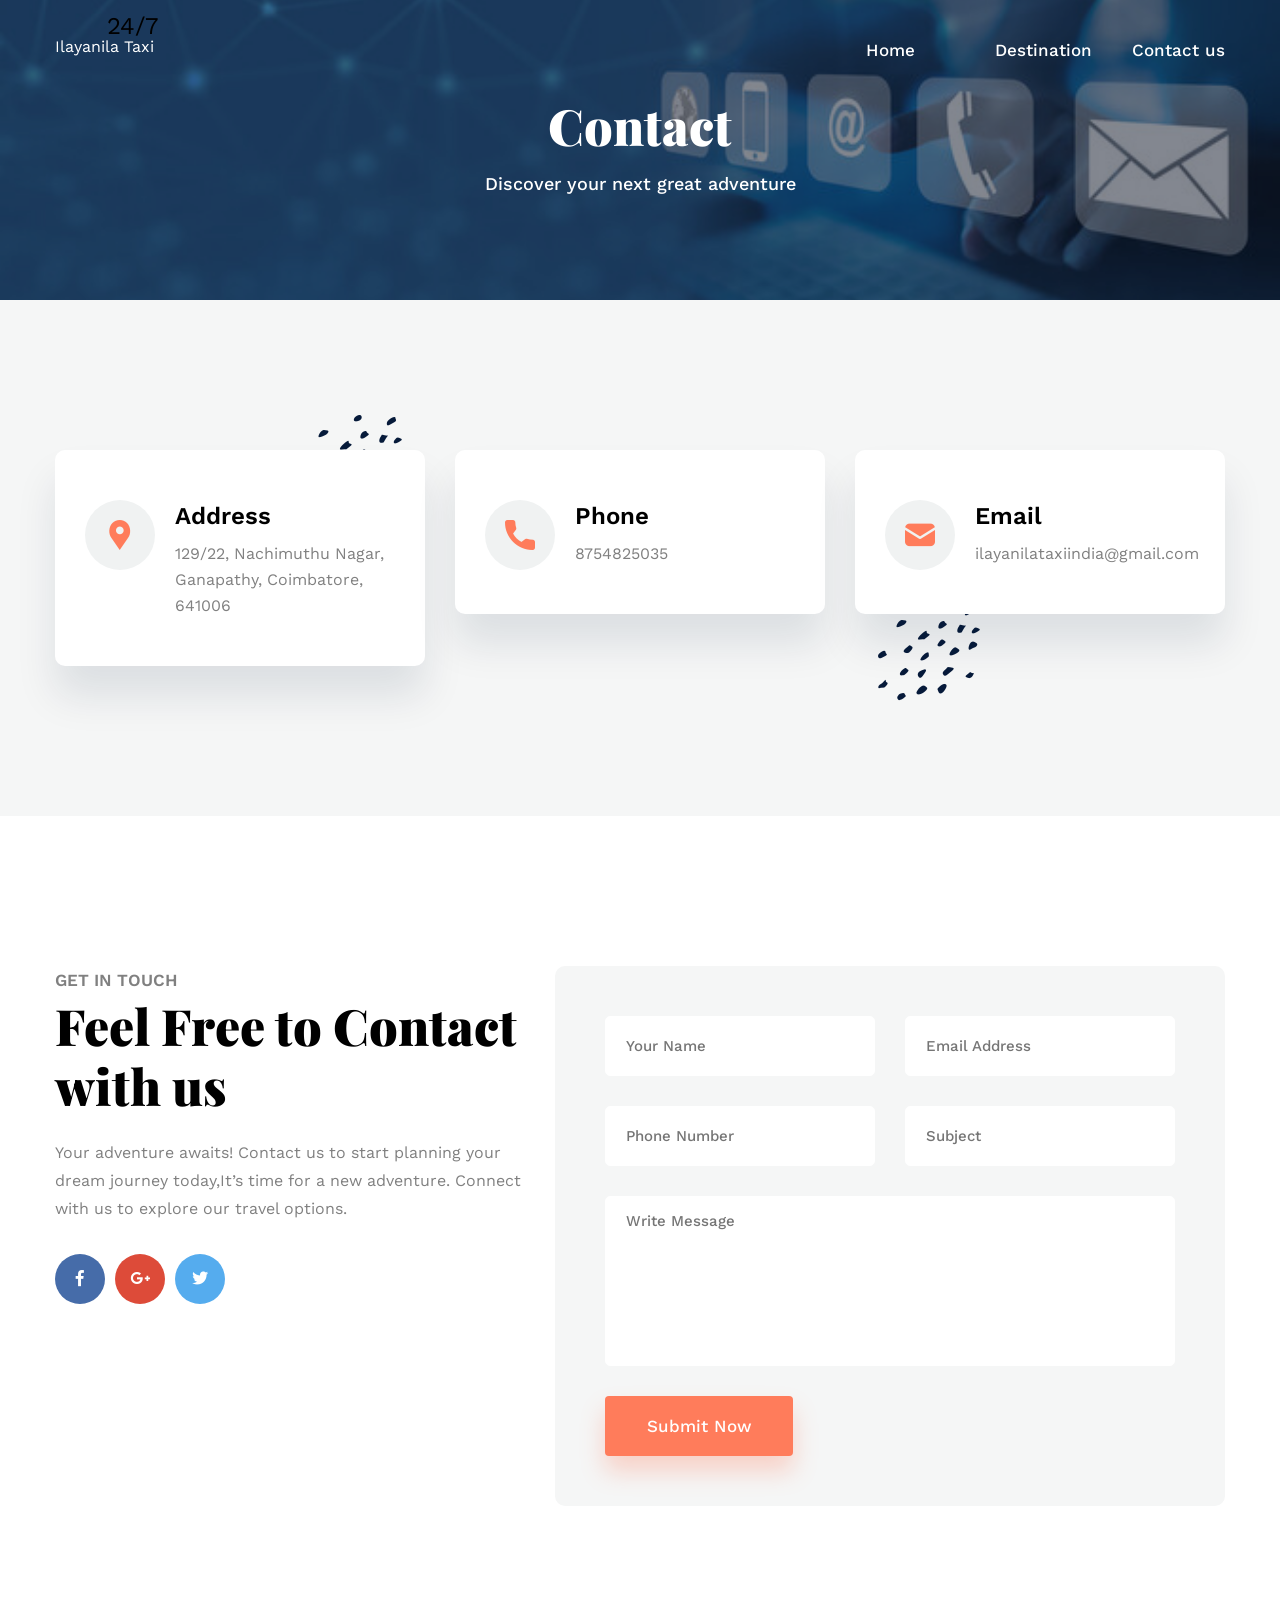
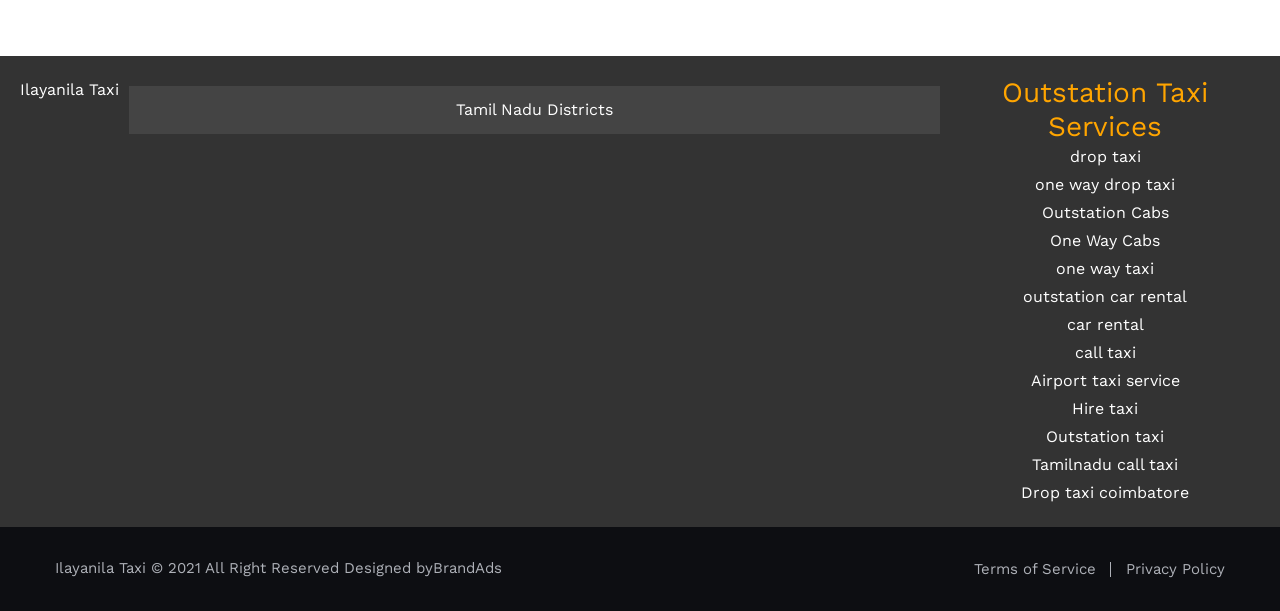
<file: contact.html>
<!DOCTYPE html>

<html lang="en">
<head>
<meta charset="utf-8"/>
<meta content="IE=edge" http-equiv="X-UA-Compatible"/>
<meta content="width=device-width, initial-scale=1.0, maximum-scale=1.0, user-scalable=0" name="viewport"/>
<title>Ilayanila Taxi</title>
<!-- Fav Icon -->
<link href="assets/images/logo.png" rel="icon" type="image/x-icon"/>
<!-- Google Fonts -->
<link href="https://fonts.googleapis.com/css2?family=Playfair+Display:ital,wght@0,400;0,500;0,600;0,700;0,800;0,900;1,400;1,500;1,600;1,700;1,800;1,900&amp;display=swap" rel="stylesheet"/>
<link href="https://fonts.googleapis.com/css2?family=Work+Sans:ital,wght@0,300;0,400;0,500;0,600;0,700;0,800;0,900;1,300;1,400;1,500;1,600;1,700;1,800;1,900&amp;display=swap" rel="stylesheet"/>
<!-- Stylesheets -->
<link href="assets/css/font-awesome-all.css" rel="stylesheet"/>
<link href="assets/css/flaticon.css" rel="stylesheet"/>
<link href="assets/css/owl.css" rel="stylesheet"/>
<link href="assets/css/bootstrap.css" rel="stylesheet"/>
<link href="assets/css/jquery.fancybox.min.css" rel="stylesheet"/>
<link href="assets/css/animate.css" rel="stylesheet"/>
<link href="assets/css/jquery-ui.css" rel="stylesheet"/>
<link href="assets/css/color.css" rel="stylesheet"/>
<link href="assets/css/style.css" rel="stylesheet"/>
<link href="assets/css/responsive.css" rel="stylesheet"/>
</head>
<!-- page wrapper -->
<body>
<div class="boxed_wrapper">
<!-- main header -->
<header class="main-header style-one">
<!-- header-lower -->
<div class="header-lower">
<div class="auto-container">
<div class="outer-box">
<div class="logo-box">
<figure class="logo"><span>Ilayanila Taxi</span>
</figure>
<span class="status-label">
<h4>24/7</h4>
</span>
</div>
<div class="menu-area clearfix">
<!--Mobile Navigation Toggler-->
<div class="mobile-nav-toggler">
<i class="icon-bar"></i>
<i class="icon-bar"></i>
<i class="icon-bar"></i>
</div>
<nav class="main-menu navbar-expand-md navbar-light">
<div class="collapse navbar-collapse show clearfix" id="navbarSupportedContent">
<ul class="navigation clearfix">
<li><a href="index.html">Home</a></li>
<li>
<li><a href="
Destination.html">Destination</a></li>
<li>
<a href="contact.html">Contact us</a>
</li>
</li></ul>
</div>
</nav>
</div>
</div>
</div>
</div>
<!--sticky Header-->
<div class="sticky-header">
<div class="auto-container">
<div class="outer-box">
<div class="logo-box">
<figure class="logo"><span>Ilayanila Taxi</span>
</figure>
</div>
<div class="menu-area">
<nav class="main-menu clearfix">
<!--Keep This Empty / Menu will come through Javascript-->
</nav>
</div>
</div>
</div>
</div>
</header>
<!-- main-header end -->
<!-- Mobile Menu  -->
<div class="mobile-menu">
<div class="menu-backdrop"></div>
<div class="close-btn"><i class="fas fa-times"></i></div>
<nav class="menu-box">
<div class="nav-logo"><span>Ilayanila Taxi</span></div>
<div class="menu-outer"><!--Here Menu Will Come Automatically Via Javascript / Same Menu as in Header--></div>
<div class="contact-info">
<h4>Contact Info</h4>
<ul>
<li>129/22, Nachimuthu Nagar, Ganapathy, Coimbatore, 641006</li>
<li><a href="tel:+918754825035">+91 8754825035</a></li>
<li><a href="mailto:ilayanilataxiindia@gmail.com">ilayanilataxiindia@gmail.com</a></li>
</ul>
</div>
<div class="social-links">
<ul class="clearfix">
<li><a href="index.html"><span class="fab fa-twitter"></span></a></li>
<li><a href="index.html"><span class="fab fa-facebook-square"></span></a></li>
<li><a href="index.html"><span class="fab fa-pinterest-p"></span></a></li>
<li><a href="index.html"><span class="fab fa-instagram"></span></a></li>
<li><a href="index.html"><span class="fab fa-youtube"></span></a></li>
</ul>
</div>
</nav>
</div><!-- End Mobile Menu -->
<!-- Page Title -->
<section class="page-title centred" style="background-image: url(assets/images/240_F_530960431_c8fPd3HansYvrSJ4fJxZqp9OhjQmYoll.jpg);">
<div class="auto-container">
<div class="content-box">
<h1>Contact</h1>
<p>Discover your next great adventure</p>
</div>
</div>
</section>
<!-- End Page Title -->
<!-- contact-info-section -->
<section class="contact-info-section bg-color-1">
<div class="anim-icon">
<div class="icon anim-icon-1" style="background-image: url(assets/images/shape/shape-3.png);"></div>
<div class="icon anim-icon-2" style="background-image: url(assets/images/shape/shape-3.png);"></div>
</div>
<div class="auto-container">
<div class="row clearfix">
<div class="col-lg-4 col-md-6 col-sm-12 info-column">
<div class="single-info-box wow fadeInUp animated animated" data-wow-delay="00ms" data-wow-duration="1500ms">
<div class="inner-box">
<div class="icon-box"><i class="icon-Location"></i></div>
<h3>Address</h3>
<p>129/22, Nachimuthu Nagar, Ganapathy, Coimbatore, 641006</p>
</div>
</div>
</div>
<div class="col-lg-4 col-md-6 col-sm-12 info-column">
<div class="single-info-box wow fadeInUp animated animated" data-wow-delay="300ms" data-wow-duration="1500ms">
<div class="inner-box">
<div class="icon-box"><i class="icon-Phone"></i></div>
<h3>Phone</h3>
<p><a href="tel:+918754825035">8754825035</a><br/>
</p></div>
</div>
</div>
<div class="col-lg-4 col-md-6 col-sm-12 info-column">
<div class="single-info-box wow fadeInUp animated animated" data-wow-delay="600ms" data-wow-duration="1500ms">
<div class="inner-box">
<div class="icon-box"><i class="icon-Envelope"></i></div>
<h3>Email</h3>
<p><a href="mailto:ilayanilataxiindia@gmail.com">ilayanilataxiindia@gmail.com</a><br/></p>
</div>
</div>
</div>
</div>
</div>
</section>
<!-- contact-info-section end -->
<!-- contact-section -->
<section class="contact-section">
<div class="auto-container">
<div class="row clearfix">
<div class="col-lg-5 col-md-12 col-sm-12 content-column">
<div class="content_block_5">
<div class="content-box">
<div class="sec-title">
<p>Get in touch</p>
<h2>Feel Free to Contact with us</h2>
</div>
<div class="text">
<p>Your adventure awaits! Contact us to start planning your dream journey today,It’s time for a new adventure. Connect with us to explore our travel options.</p>
</div>
<ul class="social-links clearfix">
<li><a href="contact.html"><i class="fab fa-facebook-f"></i></a></li>
<li><a href="contact.html"><i class="fab fa-google-plus-g"></i></a></li>
<li><a href="contact.html"><i class="fab fa-twitter"></i></a></li>
</ul>
</div>
</div>
</div>
<div class="col-lg-7 col-md-12 col-sm-12 form-column">
<div class="form-inner">
<form action="sendemail.php" class="default-form" id="contact-form" method="post">
<div class="row clearfix">
<div class="col-lg-6 col-md-6 col-sm-12 form-group">
<input name="username" placeholder="Your Name" required="" type="text"/>
</div>
<div class="col-lg-6 col-md-6 col-sm-12 form-group">
<input name="email" placeholder="Email Address" required="" type="email"/>
</div>
<div class="col-lg-6 col-md-12 col-sm-12 form-group">
<input name="phone" placeholder="Phone Number" required="" type="text"/>
</div>
<div class="col-lg-6 col-md-12 col-sm-12 form-group">
<input name="subject" placeholder="Subject" required="" type="text"/>
</div>
<div class="col-lg-12 col-md-12 col-sm-12 form-group">
<textarea name="message" placeholder="Write Message"></textarea>
</div>
<div class="col-lg-12 col-md-12 col-sm-12 form-group message-btn">
<button class="theme-btn" name="submit-form" type="submit">Submit Now</button>
</div>
</div>
</form>
</div>
</div>
</div>
</div>
</section>
<!-- contact-section end -->
<!-- main-footer -->
<!-- Center Section (Collapsible List of Districts) -->
<div class="footer">
<!-- Left Section (Logo and Paragraph) -->
<span>Ilayanila Taxi</span>
<div class="footer-center">
<button class="collapsible" type="button">Tamil Nadu Districts</button>
<div class="content">
<ul class="district-list">
<li>Ariyalur</li>
<li>Chengalpattu</li>
<li>Chennai</li>
<li>Coimbatore</li>
<li>Cuddalore</li>
<li>Dharmapuri</li>
<li>Dindigul</li>
<li>Erode</li>
<li>Kallakurichi</li>
<li>Kanchipuram</li>
<li>Kanyakumari</li>
<li>Karur</li>
<li>Krishnagiri</li>
<li>Madurai</li>
<li>Mayiladuthurai</li>
<li>Nagapattinam</li>
<li>Namakkal</li>
<li>Nilgiris</li>
<li>Perambalur</li>
<li>Pudukkottai</li>
<li>Ramanathapuram</li>
<li>Ranipet</li>
<li>Salem</li>
<li>Sivagangai</li>
<li>Tenkasi</li>
<li>129/22, Nachimuthu Nagar, Ganapathy, Coimbatore, 641006</li>
<li>Theni</li>
<li>Thoothukudi</li>
<li>Tiruchirappalli</li>
<li>Tirunelveli</li>
<li>Tirupathur</li>
<li>Tiruppur</li>
<li>Tiruvallur</li>
<li>Tiruvannamalai</li>
<li>Tiruvarur</li>
<li>Vellore</li>
<li>Viluppuram</li>
<li>Virudhunagar</li>
</ul>
</div>
</div>
<div class="col-lg-3 col-md-6 col-sm-12 footer-column">
<div class="footer-widget contact-widget">
<div class="widget-title">
<strong> <h3 style="color:orange">Outstation Taxi Services</h3></strong>
</div>
<div class="widget-content">
<ul class="info-list clearfix">
<li>drop taxi</li>
<li>one way drop taxi</li>
<li>Outstation Cabs</li>
<li>One Way Cabs</li>
<li>one way taxi</li>
<li>outstation car rental</li>
<li>car rental</li>
<li>call taxi</li>
<li>Airport taxi service</li>
<li>Hire taxi</li>
<li>Outstation taxi</li>
<li>Tamilnadu call taxi</li>
<li>Drop taxi coimbatore</li>
</ul>
</div>
</div>
</div>
</div>
</div>

<div class="footer-bottom">
<div class="auto-container">
<div class="bottom-inner clearfix">
<div class="copyright pull-left">
<p><a href="index.html"> Ilayanila Taxi</a> © 2021 All Right Reserved Designed by<a href="https://brandads.in/">BrandAds</a></p>
</div>
<ul class="footer-nav pull-right">
<li><a href="termsandcondition.html">Terms of Service</a></li>
<li><a href="privacypolicy.html">Privacy Policy</a></li>
</ul>
</div>
</div>
</div>

<!-- main-footer end -->
<!--Scroll to top-->
<button class="scroll-top scroll-to-target" data-target="html">
<span class="fal fa-angle-up"></span>
</button>

<!-- jequery plugins -->
<script src="assets/js/jquery.js"></script>
<script src="assets/js/popper.min.js"></script>
<script src="assets/js/bootstrap.min.js"></script>
<script src="assets/js/owl.js"></script>
<script src="assets/js/wow.js"></script>
<script src="assets/js/validation.js"></script>
<script src="assets/js/jquery.fancybox.js"></script>
<script src="assets/js/appear.js"></script>
<script src="assets/js/scrollbar.js"></script>
<script src="assets/js/jquery-ui.js"></script>
<script src="assets/js/product-filter.js"></script>
<!-- main-js -->
<script src="assets/js/script.js"></script>
<script>
        window.onload = function() {
            const urlParams = new URLSearchParams(window.location.search);
            const message = urlParams.get('message');
            if (message === 'Successfull') {
                alert('Your message has been sent successfully!');
            } else if (message === 'Failed') {
                alert('Failed to send your message. Please try again.');
            }
        };
    </script>
</body><!-- End of .page_wrapper -->
</html>
</file>
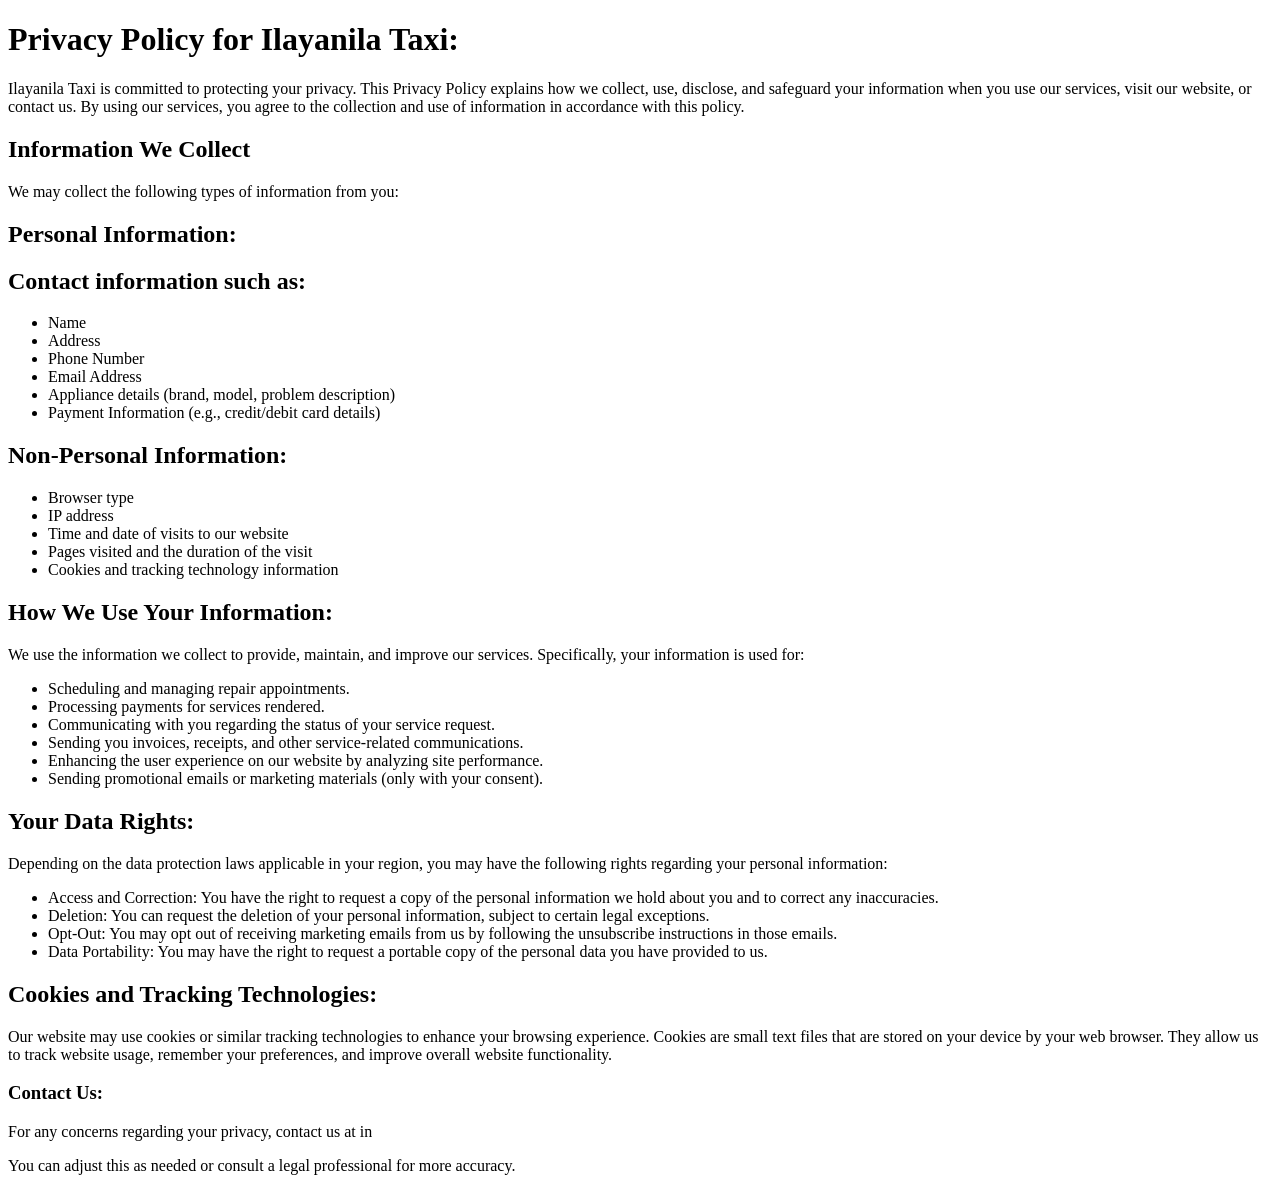
<file: privacypolicy.html>
<!DOCTYPE html>

<html lang="en">
<head>
<meta charset="utf-8"/>
<meta content="width=device-width, initial-scale=1.0" name="viewport"/>
<title>TERMS AND POLICY</title>
<link href="images/favicon/favicon-32x32.png" rel="icon" sizes="32x32" type="image/png"/>
</head>
<body>
<h1> Privacy Policy for  Ilayanila Taxi:</h1>
<p> Ilayanila Taxi is committed to protecting your privacy. This Privacy Policy explains how we collect, use, disclose, and safeguard your information when you use our services, visit our website, or contact us. By using our services, you agree to the collection and use of information in accordance with this policy.</p>
<h2> Information We Collect</h2>
<p>We may collect the following types of information from you:</p>
<h2>Personal Information:</h2>
<div class="passage">
<h2>Contact information such as:</h2>
<ul>
<li>Name</li>
<li>Address</li>
<li>Phone Number</li>
<li>Email Address</li>
<li>Appliance details (brand, model, problem description)</li>
<li>Payment Information (e.g., credit/debit card details)</li>
</ul>
<div class="passage">
<h2>Non-Personal Information:</h2>
<ul>
<li>Browser type</li>
<li>IP address</li>
<li>Time and date of visits to our website</li>
<li>Pages visited and the duration of the visit</li>
<li>Cookies and tracking technology information</li>
</ul>
<div class="passage">
<h2>How We Use Your Information:</h2>
<p>We use the information we collect to provide, maintain, and improve our services. Specifically, your information is used for:</p>
<ul>
<li>Scheduling and managing repair appointments.</li>
<li>Processing payments for services rendered.</li>
<li>Communicating with you regarding the status of your service request.</li>
<li>Sending you invoices, receipts, and other service-related communications.</li>
<li>Enhancing the user experience on our website by analyzing site performance.</li>
<li>Sending promotional emails or marketing materials (only with your consent).</li>
</ul>
<div class="passage">
<h2>Your Data Rights:</h2>
<p>Depending on the data protection laws applicable in your region, you may have the following rights regarding your personal information:</p>
<ul>
<li>Access and Correction: You have the right to request a copy of the personal information we hold about you and to correct any inaccuracies.</li>
<li>Deletion: You can request the deletion of your personal information, subject to certain legal exceptions.</li>
<li>Opt-Out: You may opt out of receiving marketing emails from us by following the unsubscribe instructions in those emails.</li>
<li>Data Portability: You may have the right to request a portable copy of the personal data you have provided to us.</li>
</ul>
<div class="passage">
<h2>Cookies and Tracking Technologies:</h2>
<p>Our website may use cookies or similar tracking technologies to enhance your browsing experience. Cookies are small text files that are stored on your device by your web browser. They allow us to track website usage, remember your preferences, and improve overall website functionality.</p>
<ul>
</ul></div>
</div>
</div>
<h3>Contact Us:</h3><p>For any concerns regarding your privacy, contact us at in <a href="   " style="text-decoration: none;"> </a></p>
    You can adjust this as needed or consult a legal professional for more accuracy.
</div>
</div></body>
</html>
</file>
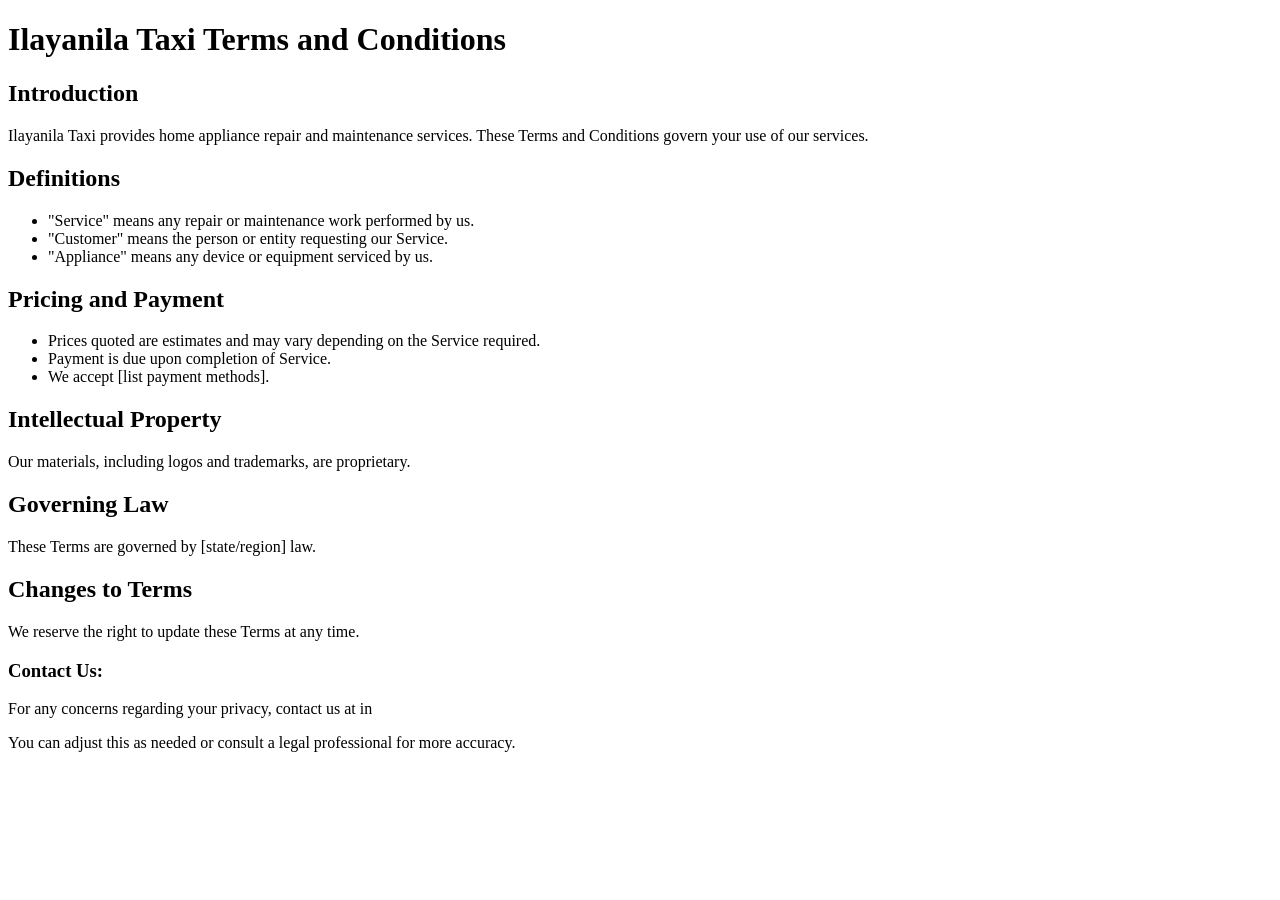
<file: termsandcondition.html>
<!DOCTYPE html>

<html lang="en">
<head>
<meta charset="utf-8"/>
<meta content="width=device-width, initial-scale=1.0" name="viewport"/>
<title> Ilayanila Taxi Terms and Conditions</title>
<link href="images/favicon/favicon-32x32.png" rel="icon" sizes="32x32" type="image/png"/>
</head>
<body>
<h1> Ilayanila Taxi Terms and Conditions</h1>
<h2>Introduction</h2>
<p> Ilayanila Taxi provides home appliance repair and maintenance services. These Terms and Conditions govern your use of our services.</p>
<div class="passage">
<h2>Definitions</h2>
<ul>
<li>"Service" means any repair or maintenance work performed by us.</li>
<li>"Customer" means the person or entity requesting our Service.</li>
<li>"Appliance" means any device or equipment serviced by us.</li>
</ul>
<div class="passage">
<h2>Pricing and Payment</h2>
<ul>
<li>Prices quoted are estimates and may vary depending on the Service required.</li>
<li>Payment is due upon completion of Service.</li>
<li>We accept [list payment methods].</li>
</ul>
</div>
<h2> Intellectual Property</h2>
<p>Our materials, including logos and trademarks, are proprietary.</p>
<h2>Governing Law</h2>
<p>These Terms are governed by [state/region] law.</p>
<h2>Changes to Terms</h2>
<p>We reserve the right to update these Terms at any time.</p>
<h3>Contact Us:</h3><p>For any concerns regarding your privacy, contact us at in <a href="   " style="text-decoration: none;"> </a></p>
    You can adjust this as needed or consult a legal professional for more accuracy.
</div>
</body>
</html>
</file>
<file: assets/css/flaticon.css>
@font-face {
  font-family: 'icomoon';
  src:  url('../fonts/icomoon.eot?ulc4i9');
  src:  url('../fonts/icomoon.eot?ulc4i9#iefix') format('embedded-opentype'),
    url('../fonts/icomoon.ttf?ulc4i9') format('truetype'),
    url('../fonts/icomoon.woff?ulc4i9') format('woff'),
    url('../fonts/icomoon.svg?ulc4i9#icomoon') format('svg');
  font-weight: normal;
  font-style: normal;
  font-display: block;
}

[class^="icon-"], [class*=" icon-"] {
  /* use !important to prevent issues with browser extensions that change fonts */
  font-family: 'icomoon' !important;
  speak: never;
  font-style: normal;
  font-weight: normal;
  font-variant: normal;
  text-transform: none;
  line-height: 1;

  /* Better Font Rendering =========== */
  -webkit-font-smoothing: antialiased;
  -moz-osx-font-smoothing: grayscale;
}

.icon-1:before {
  content: "\e900";
}
.icon-2:before {
  content: "\e901";
}
.icon-3:before {
  content: "\e902";
}
.icon-4:before {
  content: "\e903";
}
.icon-Calendar:before {
  content: "\e904";
}
.icon-Check-2:before {
  content: "\e905";
}
.icon-Check-3:before {
  content: "\e906";
}
.icon-Check-4:before {
  content: "\e907";
}
.icon-Down-Arrow:before {
  content: "\e908";
}
.icon-Envelope:before {
  content: "\e909";
}
.icon-Grid:before {
  content: "\e90a";
}
.icon-Hover-Arrow:before {
  content: "\e90b";
}
.icon-Left-Arrow:before {
  content: "\e90c";
}
.icon-List:before {
  content: "\e90d";
}
.icon-Location:before {
  content: "\e90e";
}
.icon-Minus:before {
  content: "\e90f";
}
.icon-Multiply-2:before {
  content: "\e910";
}
.icon-Multiply:before {
  content: "\e911";
}
.icon-Phone:before {
  content: "\e912";
}
.icon-Plus:before {
  content: "\e913";
}
.icon-Profile:before {
  content: "\e914";
}
.icon-Right-Arrow:before {
  content: "\e915";
}
.icon-Search-2:before {
  content: "\e916";
}
.icon-Search:before {
  content: "\e917";
}
.icon-Star:before {
  content: "\e918";
}
.icon-Video:before {
  content: "\e919";
}
</file>
<file: assets/css/color.css>
/* template-color */

.scroll-top{
  background-color: #ff7c5b;
}

.handle-preloader{
	background-color: #ff7c5b;
}

.preloader-close{
	color: #ff7c5b;
}

.main-menu .navigation > li.current > a,
.main-menu .navigation > li:hover > a{
  color: #ff7c5b !important;
}

.main-header .menu-right-content .user-link a:hover{
  background: #ff7c5b !important;
}

.main-header .search-box-btn:hover{
  background: #ff7c5b !important;
}

.main-menu .navigation > li > ul > li > a:hover,
.main-menu .navigation > li > .megamenu li > a:hover{
	color: #ff7c5b;
}

.main-menu .navigation > li > ul, 
.main-menu .navigation > li > .megamenu,
.main-menu .navigation > li > ul > li > ul{
	border-top: 3px solid #ff7c5b
}

.main-menu .navigation > li > ul > li > ul > li > a:hover{
  color: #ff7c5b;
}

.main-header .search-box-outer .dropdown-menu{
	background: #ff7c5b;
}

.theme-btn{
	background: #ff7c5b;
}

.feature-block-one .inner-box .lower-content .icon-box{
	color: #ff7c5b;
}

.image_block_1 .image-box .video-content .video-btn a{
	color: #ff7c5b;
}

.border-animation{
	border: 1px solid #ff7c5b;
}

.tour-block-one .inner-box .image-box:before{
	background: #ff7c5b;
}

.tour-block-one .inner-box .lower-content .rating span i{
	color: #ffab01;
}

.tour-block-one .inner-box .lower-content h3 a:hover{
  color: #ff7c5b;
}

.tour-block-one .inner-box .lower-content h4{
	color: #ff7c5b;
}

.tour-block-one .inner-box .lower-content .btn-box a:hover{
	background: #ff7c5b;
	border-color: #ff7c5b;
}

.content_block_2 .content-box .price h4{
	color: #ff7c5b;
}

.place-block-one .inner-box .text h3 a:hover{
  color: #ff7c5b;
}

.testimonial-block-one .inner-box .rating-box li{
	color: #ffab01;
}

.testimonial-section .owl-theme .owl-dots .owl-dot.active span,
.testimonial-section .owl-theme .owl-dots .owl-dot span:hover{
	border-color: #ff7c5b;
	background: #ff7c5b;
}

.video-section .inner-box .video-btn a{
	border: 5px solid #ff7c5b;
	color: #ff7c5b;
}

.theme-btn-two:hover{
	border-color: #ff7c5b;
}

.news-block-one .inner-box .image-box{
	background: #ff7c5b;
}

.news-block-one .inner-box .image-box .post-date i{
	background: #ff7c5b;
}

.news-block-one .inner-box .lower-content .category a:hover{
  background: #ff7c5b;
}

.news-block-one .inner-box .lower-content h3 a:hover{
  color: #ff7c5b;
}

.news-block-one .inner-box .lower-content .post-info li a:hover{
  color: #ff7c5b;
}

.footer-top .logo-widget .social-links li a:hover{
  background: #ff7c5b;
}

.footer-top .links-widget .links-list li a:hover{
  color: #ff7c5b;
}

.footer-top .links-widget .links-list li a:before{
	background: #ff7c5b;
}

.footer-top .gallery-widget .image-list li .image-box{
	background: #ff7c5b;
}

.footer-top .contact-widget .info-list li i{
	color: #ff7c5b;
}

.footer-top .contact-widget .info-list li a:hover{
  color: #ff7c5b;
}

.footer-bottom .copyright p a:hover{
  color: #ff7c5b;
}

.footer-bottom .footer-nav li a:hover{
  color: #ff7c5b;
}

.header-top .top-info li a:hover{
  color: #ff7c5b;
}

.offer-block-one .inner-box .content-box h3 a:hover{
  color: #ff7c5b;
}

.offer-block-one .inner-box .content-box h4{
	color: #ff7c5b;
}

.offer-section .owl-theme .owl-dots .owl-dot.active span,
.offer-section .owl-theme .owl-dots .owl-dot span:hover{
  background: #ff7c5b !important;
}

.video-style-two .inner-container .inner-box .video-btn a{
	border: 5px solid #ff7c5b;
	color: #ff7c5b;
}

.funfact-style-two .pattern-layer:before{
	background: #ff7c5b;
}

.banner-carousel .owl-nav .owl-prev:hover,
.banner-carousel .owl-nav .owl-next:hover{
  background: #ff7c5b;
}

.content_block_3 .content-box .text a{
	color: #ff7c5b;
}

.tour-block-two .inner-box .content-box h3 a:hover{
	color: #ff7c5b;
}

.tour-block-two .inner-box .content-box .btn-box a:hover{
	background: #ff7c5b;
}

.tour-block-two .inner-box .image-box:before{
	background: #ff7c5b;
}

.tour-block-two .inner-box .content-box .rating span i{
	color: #ffab01;
}

.tour-block-two .inner-box .content-box h4{
	color: #ff7c5b;
}

.dots-style-one .owl-dots .owl-dot.active span,
.dots-style-one .owl-dots .owl-dot span:hover{
	background-color: #ff7c5b;
	border-color: #ff7c5b;
}

.deals-style-two .single-deals-box .inner-box .content-box h3 a:hover{
  color: #ff7c5b;
}

.deals-style-two .single-deals-box .inner-box .content-box h4{
	color: #ff7c5b;
}

.deals-style-two .owl-nav .owl-prev:hover,
.deals-style-two .owl-nav .owl-next:hover{
  background: #ff7c5b;
}

.single-feed-box .inner-box .link a:hover{
  color: #ff7c5b;
}

.destination-details-content .country-details .details-list li i{
	color: #ff7c5b;
}

.destination-details-content .country-details .details-list li a:hover{
  color: #ff7c5b;
}

.destination-details-content .comment-box .comment-form .form-group input:focus,
.destination-details-content .comment-box .comment-form .form-group textarea:focus{
  border-color: #ff7c5b !important;
}

.default-sidebar .search-form .form-group input:focus{
  border-color: #ff7c5b !important;
}

.default-sidebar .search-form .form-group input:focus + button,
.default-sidebar .search-form .form-group button:hover{
	color: #ff7c5b;
}

.default-sidebar .downloads-widget .download-links li a:hover{
	color: #ff7c5b;
}

.default-sidebar .downloads-widget .download-links li a:hover i{
  color: #ff7c5b;
}

.default-sidebar .post-widget .post .post-thumb{
	background: #ff7c5b;
}

.default-sidebar .post-widget .post h4 a:hover{
  color: #ff7c5b;
}

.default-sidebar .advice-widget .inner-box:before{
	background: #ff7c5b;
}

.tours-page-section .item-shorting .right-column .menu-box button.on{
	background: #ff7c5b;
	border-color: #ff7c5b;
}

.pagination li a:hover,
.pagination li a.current{
	background: #ff7c5b;
}

.custom-check-box .custom-control.material-checkbox .material-control-input:checked ~ .material-control-indicator{
	background: #ff7c5b !important;
	border-color: #ff7c5b !important;
}

.range-slider .ui-slider .ui-slider-range{
	background: #ff7c5b;
}

.range-slider .ui-state-default,
.range-slider .ui-widget-content .ui-state-default{
	background: #ff7c5b;
}

.custom-check-box .custom-controls-stacked .description i{
	color: #ffab01;
}

.page-title.style-three .inner-box .rating span i{
	color: #ffab01;
}

.page-title.style-three .inner-box h3{
	color: #ff7c5b;
}

.tour-details-content .inner-box .text .info-list li i{
	color: #ff7c5b;
}

.tour-details-content .overview-inner .overview-list li ul.included-list li:before{
	color: #2ccd9d;
}

.tour-details-content .overview-inner .overview-list li ul.excluded-list li:before{
	color: #ff7c5b;
}

.tour-details-content .tour-plan .single-box span{
	background: #ff7c5b;
}

.tour-details-content .tour-plan .single-box h4{
	color: #ff7c5b;
}

.progress-box .bar-inner{
	background: #ff7c5b;
}

.tour-details-content .review-box .text h2{
	color: #ff7c5b;
}

.tour-details-content .comment-box .comment-form .form-group input:focus,
.tour-details-content .comment-box .comment-form .form-group textarea:focus{
	border-color: #ff7c5b !important;
}

.tour-details-content .comment-box .text .list li i{
	color: #ffab01;
}

.tour-sidebar .tour-form .form-group input:focus,
.tour-sidebar .tour-form .form-group textarea:focus{
  border-color: #ff7c5b !important;
}

.team-block-one .inner-box .lower-content h3 a:hover{
  color: #ff7c5b;
}

.team-block-one .inner-box .lower-content .social-links li a:hover{
  background: #ff7c5b;
}

.booking-process-content .process-label li.current{
  background: #ff7c5b;
}

.booking-process-content .processing-form .form-group input:focus,
.booking-process-content .processing-form .form-group textarea:focus{
  border-color: #ff7c5b !important;
}

.process-sidebar .content-box .info li i{
	color: #ff7c5b;
}

.process-sidebar .content-box .price h4{
	color: #ff7c5b;
}

.booking-process-2 .booking-process-content .process-label li:first-child{
  color: #ff7c5b;
}

.booking-process-3 .booking-process-content .process-label li:first-child,
.booking-process-3 .booking-process-content .process-label li:nth-child(2){
  color: #ff7c5b;
}

.booking-process-content .confirm-box .inner-box .icon-box{
	color: #39cabb;
}

.booking-process-content .confirm-box .inner-box p a{
	color: #ff7c5b;
}

.accordion-box .block .acc-btn.active{
  background: #ff7c5b;
}

.faq-sidebar .sidebar-inner .faq-form .form-group input:focus,
.faq-sidebar .sidebar-inner .faq-form .form-group textarea:focus{
  border-color: #ff7c5b !important;
}

.register-section .inner-box .form-inner .social-links li a:hover{
	background: #ff7c5b;
}

.register-section .inner-box .form-inner .form-group input:focus{
  border-color: #ff7c5b !important;
}

.register-section .inner-box .form-inner .custom-check-box .custom-controls-stacked .description a{
  color: #ff7c5b;
  border-bottom: 1px solid #ff7c5b;
}

.register-section .inner-box .form-inner .other-text a{
  color: #ff7c5b;
}

.register-section .inner-box .form-inner .forgor-password a{
  color: #ff7c5b;
}

.error-section .inner-box h1{
	color: #ff7c5b;
}

.blog-sidebar .category-widget .category-list li a i{
	color: #ff7c5b;
}

.blog-sidebar .category-widget .category-list li a:hover{
	color: #ff7c5b;
}

.news-block-one .inner-box .lower-content h2 a:hover{
  color: #ff7c5b;
}

.news-block-one .inner-box .lower-content .post-info li.comment a:hover{
  color: #ff7c5b;
}

.blog-details-content .post-share-option .social-links li:first-child a{
	background: #466ca9;
}

.blog-details-content .post-share-option .social-links li:nth-child(2) a{
	background: #dd4b39;
}

.blog-details-content .post-share-option .social-links li:last-child a{
	background: #55acee;
}

.blog-details-content .comment-box .comment .reply-btn:hover{
  color: #ff7c5b;
}

.blog-details-content .comments-form-area .form-inner .form-group input:focus,
.blog-details-content .comments-form-area .form-inner .form-group textarea:focus{
  border-color: #ff7c5b !important;
}

.single-info-box .inner-box .icon-box{
	color: #ff7c5b;
}

.single-info-box .inner-box p a:hover{
  color: #ff7c5b;
}

.single-info-box .inner-box:hover .icon-box{
	background: #ff7c5b;
}

.content_block_5 .content-box .social-links li:first-child a{
	background: #466ca9;
}

.content_block_5 .content-box .social-links li:nth-child(2) a{
  background: #dd4b39;
}

.content_block_5 .content-box .social-links li:last-child a{
  background: #55acee;
}

.contact-section .form-inner .form-group input:focus,
.contact-section .form-inner .form-group textarea:focus{
	border-color: #ff7c5b !important;
}
</file>
<file: assets/css/style.css>
/* Css For  my one way taxi */

 /************ TABLE OF CONTENTS ***************
1. Fonts
2. Reset
3. Global
4. Main Header/style-one/style-two
5. Main Slider/style-one/style-two
6. Intro Section
7. Welcome Section
9. Cta Section
8. Research Fields
10. Testimonial Section
11. Researches Section
12. Team Section
14. Video
15. Fact Counter
16. News Section
19. Clients Section
20. Main Footer
21. Footer Bottom
22. Research Style Two
23. Innovative Solution
24. Discover Section
25. Testimonial Section
26. Chooseus Section
27. News Style Two
28. Page Title
29. Research Page Section
30. Research Details
31. Professor Page Section
32. Professor Details
33. About Section
34. Error Section
35. Blog Page Section
36. Blog Details
37. Blog Sidebar
38. Contact Section
39. Google Map


**********************************************/



 /*** 

====================================================================
  Reset
====================================================================

 ***/
 * {
   margin: 0px;
   padding: 0px;
   border: none;
   outline: none;
 }


 /*** 

====================================================================
  Global Settings
====================================================================

 ***/


 body {
   font-size: 16px;
   color: white;
   line-height: 28px;
   font-weight: 400;
   background: #ffffff;
   font-family: 'Work Sans', sans-serif;
   background-size: cover;
   background-repeat: no-repeat;
   background-position: center top;
   -webkit-font-smoothing: antialiased;
 }

 @media (min-width:1200px) {
   .container {
     max-width: 1170px;
     padding: 0px 15px;
   }
 }

 .large-container {
   max-width: 1450px;
   padding: 0px 15px;
   margin: 0 auto;
 }

 .container-fluid {
   padding: 0px;
 }

 .auto-container {
   position: static;
   max-width: 1200px;
   padding: 0px 15px;
   margin: 0 auto;
 }

 .small-container {
   max-width: 680px;
   margin: 0 auto;
 }

 .boxed_wrapper {
   position: relative;
   margin: 0 auto;
   overflow: hidden !important;
   width: 100%;
   min-width: 300px;
 }


 a {
   text-decoration: none;
   transition: all 500ms ease;
   -moz-transition: all 500ms ease;
   -webkit-transition: all 500ms ease;
   -ms-transition: all 500ms ease;
   -o-transition: all 500ms ease;
 }

 a:hover {
   text-decoration: none;
   outline: none;
 }

 input,
 button,
 select,
 textarea {
   font-family: 'Work Sans', sans-serif;
   font-weight: 400;
   font-size: 15px;
 }

 ul,
 li {
   list-style: none;
   padding: 0px;
   margin: 0px;
 }

 input {
   transition: all 500ms ease;
 }

 button:focus,
 input:focus,
 textarea:focus {
   outline: none;
   box-shadow: none;
   transition: all 500ms ease;
 }

 p {
   position: relative;
   font-family: 'Work Sans', sans-serif;
   color: #808080;
   font-weight: 400;
   margin: 0px;
   transition: all 500ms ease;
 }

 h1,
 h2,
 h3,
 h4,
 h5,
 h6 {
   position: relative;
   font-family: 'Work Sans', sans-serif;
   font-weight: 400;
   color: black;
   margin: 0px;
   transition: all 500ms ease;
 }

 /* Preloader */

 .handle-preloader {
   align-items: center;
   -webkit-align-items: center;
   display: flex;
   display: -ms-flexbox;
   height: 100%;
   justify-content: center;
   -webkit-justify-content: center;
   position: fixed;
   left: 0;
   top: 0;
   width: 100%;
   z-index: 9999999;
 }

 .preloader-close {
   position: fixed;
   z-index: 99999999;
   font-size: 14px;
   background: #fff;
   padding: 5px 20px;
   cursor: pointer;
   right: 0;
   top: 0;
   font-weight: 600;
 }

 .handle-preloader .animation-preloader {
   position: absolute;
   z-index: 100;
 }

 .handle-preloader .animation-preloader .spinner {
   animation: spinner 1s infinite linear;
   border-radius: 50%;
   height: 150px;
   margin: 0 auto 45px auto;
   width: 150px;
 }

 .handle-preloader .animation-preloader .txt-loading {
   text-align: center;
   user-select: none;
 }

 .handle-preloader .animation-preloader .txt-loading .letters-loading:before {
   animation: letters-loading 4s infinite;
   content: attr(data-text-preloader);
   left: 0;
   opacity: 0;
   top: 0;
   position: absolute;
 }

 .handle-preloader .animation-preloader .txt-loading .letters-loading {
   font-family: 'Playfair Display', serif;
   font-weight: 700;
   letter-spacing: 15px;
   display: inline-block;
   position: relative;
   font-size: 70px;
   line-height: 70px;
   text-transform: uppercase;
 }

 .handle-preloader .animation-preloader .txt-loading .letters-loading:nth-child(2):before {
   animation-delay: 0.2s;
 }

 .handle-preloader .animation-preloader .txt-loading .letters-loading:nth-child(3):before {
   animation-delay: 0.4s;
 }

 .handle-preloader .animation-preloader .txt-loading .letters-loading:nth-child(4):before {
   animation-delay: 0.6s;
 }

 .handle-preloader .animation-preloader .txt-loading .letters-loading:nth-child(5):before {
   animation-delay: 0.8s;
 }

 .handle-preloader .animation-preloader .txt-loading .letters-loading:nth-child(6):before {
   animation-delay: 1s;
 }

 .handle-preloader .animation-preloader .txt-loading .letters-loading:nth-child(7):before {
   animation-delay: 1.2s;
 }

 .handle-preloader .animation-preloader .txt-loading .letters-loading:nth-child(8):before {
   animation-delay: 1.4s;
 }

 .handle-preloader .loader-section {
   background-color: #ffffff;
   height: 100%;
   position: fixed;
   top: 0;
   width: calc(50% + 1px);
 }

 .preloader .loaded .animation-preloader {
   opacity: 0;
   transition: 0.3s ease-out;
 }

 .handle-preloader .animation-preloader .txt-loading .letters-loading {
   color: #ffffff;
 }

 .handle-preloader .animation-preloader .txt-loading .letters-loading:before {
   color: #ffffff;
 }

 .handle-preloader .animation-preloader .spinner {
   border: 3px solid #ffffff;
   border-top-color: rgba(255, 255, 255, 0.5);
 }

 /* AnimaciÃ³n del preloader */
 @keyframes spinner {
   to {
     transform: rotateZ(360deg);
   }
 }

 @keyframes letters-loading {

   0%,
   75%,
   100% {
     opacity: 0;
     transform: rotateY(-90deg);
   }

   25%,
   50% {
     opacity: 1;
     transform: rotateY(0deg);
   }
 }

 @media screen and (max-width: 767px) {
   .handle-preloader .animation-preloader .spinner {
     height: 8em;
     width: 8em;
   }
 }

 @media screen and (max-width: 500px) {
   .handle-preloader .animation-preloader .spinner {
     height: 7em;
     width: 7em;
   }

   .handle-preloader .animation-preloader .txt-loading .letters-loading {
     font-size: 40px;
     letter-spacing: 10px;
   }
 }


 .centred {
   text-align: center;
 }

 .pull-left {
   float: left;
 }

 .pull-right {
   float: right;
 }


 figure {
   margin: 0px;
 }

 img {
   display: inline-block;
   max-width: 100%;
   height: auto;
   transition-delay: .1s;
   transition-timing-function: ease-in-out;
   transition-duration: .7s;
   transition-property: all;
 }

 /** button **/

 .theme-btn {
   position: relative;
   display: inline-block;
   overflow: hidden;
   font-size: 17px;
   line-height: 25px;
   font-family: 'Work Sans', sans-serif;
   font-weight: 500;
   color: #fff !important;
   text-align: center;
   padding: 17.5px 41.5px;
   border-radius: 4px;
   z-index: 1;
   box-shadow: 0px 15px 25px 0px rgba(255, 124, 91, 0.3);
   transition: all 500ms ease;
 }

 .theme-btn:hover {
   background: #061a3a;
 }

 .theme-btn:before {
   webkit-transition-duration: 800ms;
   transition-duration: 800ms;
   position: absolute;
   width: 200%;
   height: 200%;
   content: "";
   top: 110%;
   left: 50%;
   background: #061a3a;
   -webkit-transform: translateX(-50%);
   transform: translateX(-50%);
   border-radius: 50%;
   z-index: -1;
 }

 .theme-btn:hover:before {
   top: -40%;
 }

 .theme-btn-two {
   position: relative;
   display: inline-block;
   overflow: hidden;
   font-size: 17px;
   line-height: 25px;
   font-family: 'Work Sans', sans-serif;
   font-weight: 500;
   color: #061a3a;
   border: 1px solid #e4e8e9;
   text-align: center;
   padding: 16.5px 41.5px;
   border-radius: 4px;
   z-index: 1;
   transition: all 500ms ease;
 }

 .theme-btn-two:hover {
   color: #ffffff;
   box-shadow: 0px 15px 25px 0px rgba(255, 124, 91, 0.3);
 }

 .theme-btn-two:before {
   webkit-transition-duration: 800ms;
   transition-duration: 800ms;
   position: absolute;
   width: 200%;
   height: 200%;
   content: "";
   top: 110%;
   left: 50%;
   background: #ff7c5b;
   -webkit-transform: translateX(-50%);
   transform: translateX(-50%);
   border-radius: 50%;
   z-index: -1;
 }

 .theme-btn-two:hover:before {
   top: -40%;
 }


 .pagination {
   position: relative;
   display: block;
 }

 .pagination li {
   position: relative;
   display: inline-block;
   float: left;
   margin-right: 10px;
 }

 .pagination li:last-child {
   margin: 0px !important;
 }

 .pagination li a {
   position: relative;
   display: inline-block;
   font-size: 17px;
   font-weight: 600;
   font-family: 'Work Sans', sans-serif;
   height: 50px;
   width: 50px;
   line-height: 50px;
   background: #ffffff;
   text-align: center;
   color: #061a3a;
   border-radius: 50%;
   z-index: 1;
   box-shadow: 0px 10px 30px 0px rgba(0, 0, 0, 0.08);
   transition: all 500ms ease;
 }

 .pagination li a:hover,
 .pagination li a.current {
   color: #fff;
   box-shadow: 0px 15px 25px 0px rgba(255, 124, 91, 0.3);
 }

 .pagination li a i {
   font-weight: 700;
 }

 .sec-pad {
   padding: 144px 0px 150px 0px;
 }

 .sec-pad-2 {
   padding: 150px 0px;
 }

 .mr-0 {
   margin: 0px !important;
 }

 .scroll-top {
   width: 55px;
   height: 55px;
   line-height: 64px;
   position: fixed;
   bottom: 105%;
   right: 30px;
   font-size: 40px;
   z-index: 99;
   color: #ffffff;
   text-align: center;
   cursor: pointer;
   transition: 1s ease;
 }

 .scroll-top.open {
   bottom: 50px;
 }

 .scroll-top span {
   color: #fff;
 }

 .sec-title {
   position: relative;
   display: block;
   margin-bottom: 50px;
 }

 .sec-title p {
   position: relative;
   display: block;
   font-size: 17px;
   line-height: 28px;
   color: #808080;
   font-weight: 600;
   text-transform: uppercase;
   margin-bottom: 2px;
 }

 .sec-title h2 {
   position: relative;
   display: block;
   font-size: 50px;
   line-height: 60px;
   font-family: 'Playfair Display', serif;
   font-weight: 900;
 }

 .sec-title.light p,
 .sec-title.light h2 {
   color: #ffffff;
 }




 /*** 

====================================================================
                        Home-Page-One
====================================================================

***/


 /** main-header **/

 .main-header {
   position: relative;
   left: 0px;
   top: 0px;
   z-index: 999;
   width: 100%;
   transition: all 500ms ease;
   -moz-transition: all 500ms ease;
   -webkit-transition: all 500ms ease;
   -ms-transition: all 500ms ease;
   -o-transition: all 500ms ease;
 }

 .sticky-header {
   position: fixed;
   opacity: 0;
   visibility: hidden;
   left: 0px;
   top: 0px;
   width: 100%;
   z-index: 0;
   background: #061a3a;
   transition: all 500ms ease;
   -moz-transition: all 500ms ease;
   -webkit-transition: all 500ms ease;
   -ms-transition: all 500ms ease;
   -o-transition: all 500ms ease;
 }

 .fixed-header .sticky-header {
   z-index: 999;
   opacity: 1;
   visibility: visible;
   -ms-animation-name: fadeInDown;
   -moz-animation-name: fadeInDown;
   -op-animation-name: fadeInDown;
   -webkit-animation-name: fadeInDown;
   animation-name: fadeInDown;
   -ms-animation-duration: 500ms;
   -moz-animation-duration: 500ms;
   -op-animation-duration: 500ms;
   -webkit-animation-duration: 500ms;
   animation-duration: 500ms;
   -ms-animation-timing-function: linear;
   -moz-animation-timing-function: linear;
   -op-animation-timing-function: linear;
   -webkit-animation-timing-function: linear;
   animation-timing-function: linear;
   -ms-animation-iteration-count: 1;
   -moz-animation-iteration-count: 1;
   -op-animation-iteration-count: 1;
   -webkit-animation-iteration-count: 1;
   animation-iteration-count: 1;
 }

 .main-header .sticky-header .search-box-btn,
 .main-header .sticky-header .menu-right-content .user-link a {
   box-shadow: none;
 }

 .main-header.style-one {
   position: absolute;
   left: 0px;
   top: 0px;
   right: 0px;
   width: 100%;
   background: transparent;
 }

 .main-header .outer-box {
   position: relative;
   display: flex;
   flex-wrap: wrap;
   align-items: center;
   justify-content: space-between;
 }

 .main-header .logo-box {
   position: relative;
   padding: 36px 0px;
 }

 .main-header .logo-box .logo {
   position: relative;
   max-width: 126px;
   top:-3px !important;
   width: 100%;
 }

 .main-header .logo-box .logo img {
   width: 100%;
 }

 .main-header .menu-right-content li {
   position: relative;
   display: inline-block;
 }

 .main-header .menu-right-content .user-link a {
   position: relative;
   font-size: 24px;
   color: #061a3a;
   cursor: pointer;
   display: inline-block;
   background: #ffffff;
   width: 56px;
   height: 56px;
   line-height: 56px;
   text-align: center;
   border-radius: 50%;
   box-shadow: 0px 10px 20px 0px rgba(255, 124, 91, 0.3);
   transition: all 500ms ease;
 }

 .main-header .menu-right-content .user-link a:hover {
   color: #fff;
 }

 @media (max-width: 768px) {
   .main-header .logo-box .logo {
     position: relative;
     max-width: 200px;
     top:-3px !important;
     width: 100%;
   }
 }

 /** search box btn **/

 .main-header .search-box-outer {
   margin-right: 7px;
 }

 .main-header .search-box-btn {
   position: relative;
   font-size: 18px;
   color: #061a3a;
   cursor: pointer;
   display: inline-block;
   background: #ffffff;
   width: 56px;
   height: 56px;
   line-height: 56px;
   text-align: center;
   border-radius: 50%;
   box-shadow: 0px 15px 25px 0px rgba(255, 124, 91, 0.4);
   transition: all 500ms ease;
 }

 .main-header .search-box-btn:hover {
   color: #fff;
 }

 .main-header .search-box-outer .dropdown-menu {
   top: 55px !important;
   padding: 0px;
   width: 330px;
   border-radius: 0px;
   right: 0;
   left: auto !important;
   transform: translate3d(0px, 0px, 0px) scale3d(0.8, 0.8, 0.8) !important;
   border-color: transparent;
   border-radius: 3px;
   box-shadow: 7px 5px 30px 0 rgba(72, 73, 121, 0.15);
   transition: .5s ease;
   display: block;
   opacity: 0;
   visibility: hidden;
 }

 .main-header .search-box-outer .show .dropdown-menu {
   display: block;
   transform: scale3d(1, 1, 1) !important;
   opacity: 1;
   visibility: visible;
 }

 .main-header .search-panel .form-container {
   padding: 30px;
 }

 .main-header .search-panel .form-group {
   position: relative;
   margin: 0px;
 }

 .main-header .search-panel input[type="text"],
 .main-header .search-panel input[type="search"],
 .main-header .search-panel input[type="password"],
 .main-header .search-panel select {
   display: block;
   width: 100%;
   line-height: 24px;
   padding: 9px 50px 9px 15px;
   height: 50px;
   border: 1px solid #f3f5fe;
   border-radius: 3px;
   background: #f3f5fe;
 }

 .main-header .search-panel input:focus,
 .main-header .search-panel select:focus {
   border-color: #f3f5fe;
 }

 .main-header .search-panel .search-btn {
   position: absolute;
   right: 1px;
   top: 1px;
   width: 50px;
   height: 48px;
   text-align: center;
   color: #111111;
   background: #f3f5fe;
   font-size: 14px;
   border-radius: 0px 3px 3px 0px;
   cursor: pointer;
 }

 .dropdown-toggle::after {
   display: none;
 }


 /** main-menu **/

 .main-menu {
   float: left;
 }

 .main-menu .navbar-collapse {
   padding: 0px;
   display: block !important;
 }

 .main-menu .navigation {
   margin: 0px;
 }

 .main-menu .navigation>li {
   position: inherit;
   float: left;
   z-index: 2;
   padding: 35px 0px;
   margin: 0px 20px;
   -webkit-transition: all 300ms ease;
   -moz-transition: all 300ms ease;
   -ms-transition: all 300ms ease;
   -o-transition: all 300ms ease;
   transition: all 300ms ease;
 }

 .main-menu .navigation>li:last-child {
   margin-right: 0px !important;
 }

 .main-menu .navigation>li:first-child {
   margin-left: 0px !important;
 }

 .main-menu .navigation>li>a {
   position: relative;
   display: block;
   text-align: center;
   font-size: 17px;
   line-height: 30px;
   font-family: 'Work Sans', sans-serif;
   font-weight: 500;
   opacity: 1;
   color: #fff;
   z-index: 1;
   -webkit-transition: all 500ms ease;
   -moz-transition: all 500ms ease;
   -ms-transition: all 500ms ease;
   -o-transition: all 500ms ease;
   transition: all 500ms ease;
 }

 .main-menu .navigation>li.current>a,
 .main-menu .navigation>li:hover>a {}

 .main-menu .navigation>li>ul,
 .main-menu .navigation>li>.megamenu {
   position: absolute;
   left: inherit;
   top: 100%;
   width: 230px;
   z-index: 100;
   display: none;
   opacity: 0;
   visibility: hidden;
   padding: 10px 0px;
   filter: alpha(opacity=0);
   background: #fff;
   border-radius: 10px;
   -webkit-transition: all 0.2s ease-out;
   transition: all 0.2s ease-out;
   -moz-transition: all 0.2s ease-out;
   -ms-transition: all 0.2s ease-out;
   -webkit-box-shadow: 0px 4px 4px 1px rgba(0, 0, 0, 0.2);
   box-shadow: 0px 4px 4px 1px rgba(0, 0, 0, 0.2);
   -webkit-transform: rotateX(-90deg);
   transform: rotateX(-90deg);
   -webkit-transform-origin: 0 0;
   transform-origin: 0 0;
 }

 .main-menu .navigation>li>ul.from-right {
   left: auto;
   right: 0px;
 }

 .main-menu .navigation>li>ul>li {
   position: relative;
   width: 100%;
   padding: 0px 30px;
   -webkit-transition: all 0.2s cubic-bezier(0.4, 0.28, 0.31, 1.28) 0s;
   transition: all 0.2s cubic-bezier(0.4, 0.28, 0.31, 1.28) 0s;
   opacity: 0;
   visibility: hidden;
   -webkit-transform: translateY(5px);
   transform: translateY(5px);
 }

 .main-menu .navigation>li:hover>ul>li {
   opacity: 1;
   visibility: visible;
   -webkit-transform: translateY(0);
   transform: translateY(0);
 }

 .main-menu .navigation>li>ul>li:nth-child(2n+1) {
   -webkit-transition-delay: 0.1s;
   transition-delay: 0.1s;
 }

 .main-menu .navigation>li>ul>li:nth-child(2n+2) {
   -webkit-transition-delay: 0.15s;
   transition-delay: 0.15s;
 }

 .main-menu .navigation>li>ul>li:nth-child(2n+3) {
   -webkit-transition-delay: 0.2s;
   transition-delay: 0.2s;
 }

 .main-menu .navigation>li>ul>li:nth-child(2n+4) {
   -webkit-transition-delay: 0.25s;
   transition-delay: 0.25s;
 }

 .main-menu .navigation>li>ul>li:nth-child(2n+5) {
   -webkit-transition-delay: 0.3s;
   transition-delay: 0.3s;
 }

 .main-menu .navigation>li>ul>li:nth-child(2n+6) {
   -webkit-transition-delay: 0.35s;
   transition-delay: 0.35s;
 }

 .main-menu .navigation>li>ul>li:nth-child(2n+7) {
   -webkit-transition-delay: 0.4s;
   transition-delay: 0.4s;
 }

 .main-menu .navigation>li>ul>li:nth-child(2n+8) {
   -webkit-transition-delay: 0.45s;
   transition-delay: 0.45s;
 }

 .main-menu .navigation>li>ul>li:last-child {
   border-bottom: none;
 }

 .main-menu .navigation>li>ul>li>a,
 .main-menu .navigation>li>.megamenu li>a {
   position: relative;
   display: block;
   padding: 7px 0px;
   line-height: 24px;
   font-weight: 600;
   font-size: 16px;
   font-family: 'Work Sans', sans-serif;
   text-transform: capitalize;
   color: #061a3a;
   text-align: left;
   transition: all 500ms ease;
   -moz-transition: all 500ms ease;
   -webkit-transition: all 500ms ease;
   -ms-transition: all 500ms ease;
   -o-transition: all 500ms ease;
 }

 .main-menu .navigation>li>ul>li>a:hover,
 .main-menu .navigation>li>.megamenu li>a:hover {}

 .main-menu .navigation>li>ul>li:last-child>a,
 .main-menu .navigation>li>.megamenu li:last-child>a {
   border-bottom: none;
 }

 .main-menu .navigation>li>ul>li.dropdown>a:after {
   font-family: 'Font Awesome 5 Pro';
   content: "\f105";
   position: absolute;
   right: 20px;
   top: 7px;
   display: block;
   line-height: 24px;
   font-size: 16px;
   font-weight: 800;
   text-align: center;
   z-index: 5;
 }

 .main-menu .navigation>li>ul>li>ul {
   position: absolute;
   right: 100%;
   top: 0%;
   width: 230px;
   z-index: 100;
   display: none;
   padding: 10px 0px;
   filter: alpha(opacity=0);
   background: #fff;
   border-radius: 10px;
   -webkit-transition: all 0.2s ease-out;
   transition: all 0.2s ease-out;
   -moz-transition: all 0.2s ease-out;
   -ms-transition: all 0.2s ease-out;
   -webkit-box-shadow: 0px 4px 4px 1px rgba(0, 0, 0, 0.2);
   box-shadow: 0px 4px 4px 1px rgba(0, 0, 0, 0.2);
   -webkit-transform: rotateX(-90deg);
   transform: rotateX(-90deg);
   -webkit-transform-origin: 0 0;
   transform-origin: 0 0;
 }

 .main-menu .navigation>li>ul>li>ul.from-right {
   left: auto;
   right: 0px;
 }

 .main-menu .navigation>li>ul>li>ul>li {
   position: relative;
   width: 100%;
   padding: 0px 30px;
 }

 .main-menu .navigation>li>ul>li>ul>li {
   position: relative;
   width: 100%;
   padding: 0px 30px;
   -webkit-transition: all 0.2s cubic-bezier(0.4, 0.28, 0.31, 1.28) 0s;
   transition: all 0.2s cubic-bezier(0.4, 0.28, 0.31, 1.28) 0s;
   opacity: 0;
   visibility: hidden;
   -webkit-transform: translateY(5px);
   transform: translateY(5px);
 }

 .main-menu .navigation>li>ul>li:hover>ul>li {
   opacity: 1;
   visibility: visible;
   -webkit-transform: translateY(0);
   transform: translateY(0);
 }

 .main-menu .navigation>li>ul>li>ul>li:nth-child(2n+1) {
   -webkit-transition-delay: 0.1s;
   transition-delay: 0.1s;
 }

 .main-menu .navigation>li>ul>li>ul>li:nth-child(2n+2) {
   -webkit-transition-delay: 0.15s;
   transition-delay: 0.15s;
 }

 .main-menu .navigation>li>ul>li>ul>li:nth-child(2n+3) {
   -webkit-transition-delay: 0.2s;
   transition-delay: 0.2s;
 }

 .main-menu .navigation>li>ul>li>ul>li:nth-child(2n+4) {
   -webkit-transition-delay: 0.25s;
   transition-delay: 0.25s;
 }

 .main-menu .navigation>li>ul>li>ul>li:last-child {
   border-bottom: none;
 }

 .main-menu .navigation>li>ul>li>ul>li:last-child {
   border-bottom: none;
 }

 .main-menu .navigation>li>ul>li>ul>li>a {
   position: relative;
   display: block;
   padding: 7px 0px;
   line-height: 24px;
   font-weight: 600;
   font-size: 15px;
   font-family: 'Work Sans', sans-serif;
   text-transform: capitalize;
   color: #061a3a;
   text-align: left;
   transition: all 500ms ease;
   -moz-transition: all 500ms ease;
   -webkit-transition: all 500ms ease;
   -ms-transition: all 500ms ease;
   -o-transition: all 500ms ease;
 }

 .main-menu .navigation>li>ul>li>ul>li:last-child>a {
   border-bottom: none;
 }

 .main-menu .navigation>li>ul>li>ul>li>a:hover {}

 .main-menu .navigation>li>ul>li>ul>li.dropdown>a:after {
   font-family: 'Font Awesome 5 Pro';
   content: "\f105";
   position: absolute;
   right: 20px;
   top: 12px;
   display: block;
   line-height: 24px;
   font-size: 16px;
   font-weight: 900;
   z-index: 5;
 }

 .main-menu .navigation>li.dropdown:hover>ul,
 .main-menu .navigation>li.dropdown:hover>.megamenu {
   visibility: visible;
   opacity: 1;
   filter: alpha(opacity=100);
   top: 100%;
   -webkit-transform: rotateX(0);
   transform: rotateX(0);
 }

 .main-menu .navigation li>ul>li.dropdown:hover>ul {
   visibility: visible;
   opacity: 1;
   filter: alpha(opacity=100);
   top: 0%;
   -webkit-transform: rotateX(0);
   transform: rotateX(0);
 }

 .main-menu .navigation li.dropdown .dropdown-btn {
   position: absolute;
   right: -32px;
   top: 66px;
   width: 34px;
   height: 30px;
   text-align: center;
   font-size: 18px;
   line-height: 26px;
   color: #3b3b3b;
   cursor: pointer;
   display: none;
   z-index: 5;
   transition: all 500ms ease;
 }

 .main-menu .navigation li.current.dropdown .dropdown-btn,
 .main-menu .navigation li:hover .dropdown-btn {}

 .main-menu .navigation li.dropdown ul li.dropdown .dropdown-btn {
   display: none;
 }

 .menu-area .mobile-nav-toggler {
   position: relative;
   float: right;
   font-size: 40px;
   top: -35px;
   line-height: 50px;
   cursor: pointer;
   color: #3786ff;
   display: none;
 }

 .menu-area .mobile-nav-toggler .icon-bar {
   position: relative;
   height: 2px;
   width: 30px;
   display: block;
   margin-bottom: 5px;
   background-color: #ffffff;
   -webkit-transition: all 300ms ease;
   -moz-transition: all 300ms ease;
   -ms-transition: all 300ms ease;
   -o-transition: all 300ms ease;
   transition: all 300ms ease;
 }

 .main-header.style-two .menu-area .mobile-nav-toggler .icon-bar {
   background-color: #222;
 }

 .menu-area .mobile-nav-toggler .icon-bar:last-child {
   margin-bottom: 0px;
 }


 /** megamenu-style **/

 .main-menu .navigation>li.dropdown>.megamenu {
   position: absolute;
   width: 100%;
   padding: 30px 50px;
   left: 0px;
 }

 .main-menu .navigation li.dropdown .megamenu li h4 {
   font-weight: 500;
   padding: 3px 0px;
   margin-bottom: 10px;
 }


 /** mobile-menu **/

 .nav-outer .mobile-nav-toggler {
   position: relative;
   float: right;
   font-size: 40px;
   line-height: 50px;
   cursor: pointer;
   color: #3786ff;
   display: none;
 }

 .mobile-menu {
   position: fixed;
   right: 0;
   top: 0;
   width: 300px;
   padding-right: 30px;
   max-width: 100%;
   height: 100%;
   opacity: 0;
   visibility: hidden;
   z-index: 999999;
   transition: all 900ms ease;
 }

 .mobile-menu .navbar-collapse {
   display: block !important;
 }

 .mobile-menu .nav-logo {
   position: relative;
   padding: 50px 25px;
   text-align: left;
   padding-bottom: 100px;
 }

 .mobile-menu-visible {
   overflow: hidden;
 }

 .mobile-menu-visible .mobile-menu {
   opacity: 1;
   visibility: visible;
 }

 .mobile-menu .menu-backdrop {
   position: fixed;
   left: 0%;
   top: 0;
   width: 100%;
   height: 100%;
   z-index: 1;
   transition: all 900ms ease;
   background-color: #000;
 }

 .mobile-menu-visible .mobile-menu .menu-backdrop {
   opacity: 0.70;
   visibility: visible;
   right: 100%;
   -webkit-transition: all .8s ease-out 0s;
   -o-transition: all .8s ease-out 0s
 }

 .mobile-menu .menu-box {
   position: absolute;
   left: 0px;
   top: 0px;
   width: 100%;
   height: 100%;
   max-height: 100%;
   overflow-y: auto;
   background: #061a3a;
   padding: 0px 0px;
   z-index: 5;
   opacity: 0;
   visibility: hidden;
   border-radius: 0px;
   -webkit-transform: translateX(100%);
   -ms-transform: translateX(100%);
   transform: translateX(100%);
   transition: all 900ms ease !important;
 }

 .mobile-menu-visible .mobile-menu .menu-box {
   opacity: 1;
   visibility: visible;
   -webkit-transition: all 0.7s ease;
   -o-transition: all 0.7s ease;
   transition: all 0.7s ease;
   -webkit-transform: translateX(0%);
   -ms-transform: translateX(0%);
   transform: translateX(0%);
 }

 .mobile-menu .close-btn {
   position: absolute;
   right: 25px;
   top: 10px;
   line-height: 30px;
   width: 24px;
   text-align: center;
   font-size: 16px;
   color: #ffffff;
   cursor: pointer;
   z-index: 10;
   -webkit-transition: all 0.9s ease;
   -moz-transition: all 0.9s ease;
   -ms-transition: all 0.9s ease;
   -o-transition: all 0.9s ease;
   transition: all 0.9s ease;
 }

 .mobile-menu-visible .mobile-menu .close-btn {
   -webkit-transform: rotate(360deg);
   -ms-transform: rotate(360deg);
   transform: rotate(360deg);
 }

 .mobile-menu .close-btn:hover {
   -webkit-transform: rotate(90deg);
   -ms-transform: rotate(90deg);
   transform: rotate(90deg);
 }

 .mobile-menu .navigation {
   position: relative;
   display: block;
   width: 100%;
   float: none;
 }

 .mobile-menu .navigation li {
   position: relative;
   display: block;
   border-top: 1px solid rgba(255, 255, 255, 0.10);
 }

 .mobile-menu .navigation:last-child {
   border-bottom: 1px solid rgba(255, 255, 255, 0.10);
 }

 .mobile-menu .navigation li>ul>li:first-child {
   border-top: 1px solid rgba(255, 255, 255, 0.10);
 }

 .mobile-menu .navigation li>a {
   position: relative;
   display: block;
   line-height: 24px;
   padding: 10px 25px;
   font-size: 15px;
   font-weight: 500;
   color: #ffffff;
   text-transform: uppercase;
   -webkit-transition: all 500ms ease;
   -moz-transition: all 500ms ease;
   -ms-transition: all 500ms ease;
   -o-transition: all 500ms ease;
   transition: all 500ms ease;
 }

 .mobile-menu .navigation li ul li>a {
   font-size: 16px;
   margin-left: 20px;
   text-transform: capitalize;
 }

 .mobile-menu .navigation li>a:before {
   content: '';
   position: absolute;
   left: 0;
   top: 0;
   height: 0;
   border-left: 5px solid #fff;
   -webkit-transition: all 500ms ease;
   -moz-transition: all 500ms ease;
   -ms-transition: all 500ms ease;
   -o-transition: all 500ms ease;
   transition: all 500ms ease;
 }

 .mobile-menu .navigation li.current>a:before {
   height: 100%;
 }

 .mobile-menu .navigation li.dropdown .dropdown-btn {
   position: absolute;
   right: 6px;
   top: 6px;
   width: 32px;
   height: 32px;
   text-align: center;
   font-size: 16px;
   line-height: 32px;
   color: #ffffff;
   background: rgba(255, 255, 255, 0.10);
   cursor: pointer;
   border-radius: 2px;
   -webkit-transition: all 500ms ease;
   -moz-transition: all 500ms ease;
   -ms-transition: all 500ms ease;
   -o-transition: all 500ms ease;
   transition: all 500ms ease;
   z-index: 5;
 }

 .mobile-menu .navigation li.dropdown .dropdown-btn.open {
   color: #ffffff;
   -webkit-transform: rotate(90deg);
   -ms-transform: rotate(90deg);
   transform: rotate(90deg);
 }

 .mobile-menu .navigation li>ul,
 .mobile-menu .navigation li>ul>li>ul,
 .mobile-menu .navigation>li.dropdown>.megamenu {
   display: none;
 }

 .mobile-menu .social-links {
   position: relative;
   padding: 0px 25px;
 }

 .mobile-menu .social-links li {
   position: relative;
   display: inline-block;
   margin: 0px 10px 10px;
 }

 .mobile-menu .social-links li a {
   position: relative;
   line-height: 32px;
   font-size: 16px;
   color: #ffffff;
   -webkit-transition: all 500ms ease;
   -moz-transition: all 500ms ease;
   -ms-transition: all 500ms ease;
   -o-transition: all 500ms ease;
   transition: all 500ms ease;
 }

 .mobile-menu .social-links li a:hover {}

 div#mCSB_1_container {
   top: 0px !important;
 }

 .mobile-menu .contact-info {
   position: relative;
   padding: 120px 30px 20px 30px;
 }

 .mobile-menu .contact-info h4 {
   position: relative;
   font-size: 20px;
   color: #ffffff;
   font-weight: 700;
   margin-bottom: 20px;
 }

 .mobile-menu .contact-info ul li {
   position: relative;
   display: block;
   font-size: 15px;
   color: rgba(255, 255, 255, 0.80);
   margin-bottom: 3px;
 }

 .mobile-menu .contact-info ul li a {
   color: rgba(255, 255, 255, 0.80);
 }

 .mobile-menu .contact-info ul li a:hover {}

 .mobile-menu .contact-info ul li:last-child {
   margin-bottom: 0px;
 }

 .main-header .outer-box {
   position: relative;
 }


 /** banner-section **/

 .banner-section {
   position: relative;
   padding: 216px 0px 270px 0px;
   width: 100%;
   background-size: cover;
   background-repeat: no-repeat;
   background-position: center;
 }

 .banner-section:before {
   position: absolute;
   content: '';
   width: 100%;
   height: 100%;
   background: -webkit-linear-gradient(-90deg, rgba(0, 0, 0, 0.6), rgba(0, 0, 0, 0.0) 100%);
   top: 0px;
   right: 0px;
 }

 .banner-section .pattern-layer {
   position: absolute;
   left: 0px;
   bottom: 0px;
   width: 100%;
   height: 95px;
   background-repeat: repeat-x;
   animation: slide 100s linear infinite;
   -webkit-animation: slide 100s linear infinite;
 }

 @keyframes slide {
   from {
     background-position: 0 0;
   }

   to {
     background-position: 1920px 0;
   }
 }

 @-webkit-keyframes slide {
   from {
     background-position: 0 0;
   }

   to {
     background-position: 1920px 0;
   }
 }

 .banner-section .content-box {
   position: relative;
   display: block;
   z-index: 5;
 }

 #ui-datepicker-div.ui-widget-content {
   background: transparent;
   color: #252525;
   font-size: 14px;
   border-radius: 0px;
   width: 270px;
   padding: 0px;
 }

 #ui-datepicker-div.ui-datepicker .ui-datepicker-header {
   background: #151515 none repeat scroll 0 0;
   border: 2px solid #252525;
   border-radius: 0;
   color: #fff;
   font-weight: 700;
   padding: 5px 0;
   position: relative;
 }

 .ui-datepicker td a {
   color: #000000 !important;
   text-align: center;
   background-image: none !important;
   background: #f5f5f5 !important;
   border: 1px solid #f9f9f9 !important;
 }

 .ui-state-highlight,
 .ui-widget-content .ui-state-highlight,
 .ui-widget-header .ui-state-highlight {
   border: 1px solid #333333 !important;
   background: #333333 !important;
   color: #ffffff !important;
 }

 .ui-datepicker .ui-datepicker-prev {
   left: 5px;
 }

 .ui-datepicker .ui-datepicker-prev,
 .ui-datepicker .ui-datepicker-next {
   border-radius: 30%;
   height: 20px;
   position: absolute;
   top: 7px;
   width: 20px;
   background: #fff;
   transition: all 500ms ease;
   cursor: pointer;
 }

 .ui-datepicker .ui-datepicker-next {
   right: 5px;
 }

 .ui-datepicker .ui-datepicker-prev:hover,
 .ui-datepicker .ui-datepicker-next:hover {
   top: 7px;
   border: none;
 }

 .ui-datepicker table {
   border-collapse: collapse;
   font-size: 13px;
   margin: 0 0 0.4em;
   width: 100%;
   z-index: 99999999;
   background: #ffffff;
 }

 .ui-datepicker th {
   border: medium none;
   font-weight: 600;
   padding: 2px 3px;
   text-align: center;
 }

 .ui-datepicker-calendar .ui-state-default:hover,
 .ui-datepicker-calendar .ui-state-default:active {
   background: #43c3ea;
   color: #fff;
   border-color: #43c3ea;
 }

 .banner-section .content-box h2 {
   display: block;
   font-size: 70px;
   line-height: 90px;
   font-family: 'Playfair Display', serif;
   color: #ffffff;
   font-weight: 900;
   margin-bottom: 29px;
 }

 .banner-section .content-box p {
   font-size: 20px;
   line-height: 28px;
   color: #ffffff;
   font-weight: 500;
   margin-bottom: 43px;
 }

 .banner-section .content-box .form-inner {
   position: relative;
   display: block;
   padding: 20px 228px 20px 20px;
   background: rgba(255, 255, 255, 0.15);
   border-radius: 6px;
 }

 .booking-form .form-group {
   position: relative;
   float: left;
   width: 33.333%;
   margin: 0px;
 }

 .booking-form .form-group input[type='text'] {
   position: relative;
   max-width: 286px;
   width: 100%;
   height: 64px;
   background: #fff;
   border-radius: 5px;
   padding: 10px 25px;
   font-size: 15px;
   font-weight: 500;
   color: #848484;
   transition: all 500ms ease;
 }

 .booking-form .form-group i {
   position: absolute;
   top: 24px;
   right: 39px;
   z-index: 1;
 }

 .booking-form .form-group .nice-select:after {
   position: absolute;
   content: "\f107";
   font-family: 'Font Awesome 5 Pro';
   font-size: 16px;
   color: #848484;
   top: 0px;
   right: 30px;
   margin: 0px;
   margin: 0px;
   border: none !important;
   transform: rotate(0deg) !important;
 }

 .booking-form .form-group .nice-select {
   position: relative;
   display: block;
   width: 100%;
   height: 64px;
   max-width: 287px;
   line-height: 64px;
   border: none !important;
   font-size: 15px;
   font-weight: 500;
   color: #848484;
   background: #ffffff;
   border-radius: 5px;
   padding: 0px 20px;
 }

 .booking-form .message-btn {
   position: absolute;
   top: 20px;
   right: 20px;
   z-index: 1;
 }

 .booking-form .message-btn .theme-btn {
   box-shadow: none;
   padding: 19.5px 50.5px;
 }

 .booking-form .message-btn .theme-btn i {
   margin-right: 10px;
 }

 .bg-color-1 {
   background: #f5f6f6;
 }


 /** feature-section **/

 .feature-section {
   position: relative;
 }

 .feature-block-one .inner-box {
   position: relative;
   display: block;
   border-radius: 10px;
   overflow: hidden;
   background: #ffffff;
   box-shadow: 0px 15px 25px 0px rgba(0, 0, 0, 0.08);
 }

 .feature-block-one .inner-box .image-box {
   position: relative;
   display: block;
   overflow: hidden;
 }

 .feature-block-one .inner-box .image-box::before {
   position: absolute;
   top: 50%;
   left: 50%;
   z-index: 1;
   display: block;
   content: '';
   width: 0;
   height: 0;
   background: rgba(255, 255, 255, .2);
   border-radius: 0%;
   -webkit-transform: translate(-50%, -50%);
   transform: translate(-50%, -50%);
   opacity: 0;
 }

 .feature-block-one .inner-box:hover .image-box::before {
   -webkit-animation: circle .95s;
   animation: circle .95s;
 }

 @-webkit-keyframes circle {
   0% {
     opacity: 1;
   }

   40% {
     opacity: 1;
   }

   100% {
     width: 200%;
     height: 200%;
     opacity: 0;
   }
 }

 @keyframes circle {
   0% {
     opacity: 1;
   }

   40% {
     opacity: 1;
   }

   100% {
     width: 200%;
     height: 200%;
     opacity: 0;
   }
 }

 .feature-block-one .inner-box .image-box img {
   width: 100%;
   transform: scale(1.05);
   transition: all 500ms ease;
 }

 .feature-block-one .inner-box:hover .image-box img {
   transform: scale(1);
 }

 .feature-block-one .inner-box .lower-content {
   position: relative;
   display: block;
   padding: 60px 15px 25px 15px;
 }

 .feature-block-one .inner-box .lower-content .icon-box {
   position: absolute;
   left: 50%;
   top: -40px;
   transform: translateX(-50%);
   width: 80px;
   height: 80px;
   line-height: 80px;
   background: #fff;
   text-align: center;
   border-radius: 50%;
   font-size: 40px;
   box-shadow: 0px 15px 20px 0px rgba(0, 0, 0, 0.06);
 }

 .feature-block-one .inner-box .lower-content h4 {
   display: block;
   font-size: 20px;
   line-height: 24px;
   font-weight: 700;
 }


 /** about-section **/

 .about-section {
   position: relative;
   padding: 150px 0px 120px 0px;
 }

 .about-section .pattern-layer {
   position: absolute;
   right: 50px;
   bottom: 90px;
   width: 276px;
   height: 346px;
   background-repeat: no-repeat;
 }

 .image_block_1 .image-box {
   position: relative;
   display: block;
   padding: 0px 40px 270px 120px;
 }

 .image_block_1 .image-box .image {
   background: #fff;
   padding: 10px;
   border-radius: 10px;
   box-shadow: 0px 20px 50px 0px rgba(0, 0, 0, 0.2);
 }

 .image_block_1 .image-box .image img {
   width: 100%;
 }

 .image_block_1 .image-box .image-2 {
   position: absolute;
   left: 0px;
   bottom: 0px;
 }

 .image_block_1 .image-box .video-content {
   position: absolute;
   right: 40px;
   bottom: 35px;
   width: 160px;
 }

 .image_block_1 .image-box .video-content h3 {
   display: block;
   font-size: 22px;
   line-height: 28px;
   font-weight: 700;
   margin-bottom: 13px;
 }

 .image_block_1 .image-box .video-content .video-btn a {
   position: relative;
   display: inline-block;
   font-size: 60px;
   line-height: 60px;
 }

 .image_block_1 .image-box .shape .shape-1 {
   position: absolute;
   left: 0px;
   top: -60px;
   width: 276px;
   height: 346px;
   background-repeat: no-repeat;
   z-index: -1;
 }

 .image_block_1 .image-box .shape .shape-2 {
   position: absolute;
   left: 35px;
   top: -55px;
   width: 102px;
   height: 96px;
   background-repeat: no-repeat;
 }

 .image_block_1 .image-box .image-1 {
   position: relative;
   overflow: hidden;
 }

 .image_block_1 .image-box .shape-3 {
   position: absolute;
   right: -40px;
   bottom: -60px;
   width: 102px;
   height: 96px;
   background-repeat: no-repeat;
   z-index: -1;
 }

 .image_block_1 .image-box .image-1:before {
   position: absolute;
   top: 0;
   left: -75%;
   display: block;
   content: '';
   width: 50%;
   height: 100%;
   background: -o-linear-gradient(left, rgba(255, 255, 255, 0) 0%, rgba(255, 255, 255, .3) 100%);
   background: -webkit-gradient(linear, left top, right top, from(rgba(255, 255, 255, 0)), to(rgba(255, 255, 255, .3)));
   background: linear-gradient(to right, rgba(255, 255, 255, 0) 0%, rgba(255, 255, 255, .3) 100%);
   -webkit-transform: skewX(-25deg);
   -ms-transform: skewX(-25deg);
   transform: skewX(-25deg);
 }

 .image_block_1 .image-box:hover .image-1:before {
   -webkit-animation: shine 1s;
   animation: shine 1s;
 }

 @-webkit-keyframes shine {
   100% {
     left: 125%;
   }
 }

 @keyframes shine {
   100% {
     left: 125%;
   }
 }


 .border-animation {
   position: absolute;
   top: 0;
   left: 0;
   width: 100%;
   height: 100%;
   -webkit-border-radius: 50%;
   -khtml-border-radius: 50%;
   -moz-border-radius: 50%;
   -ms-border-radius: 50%;
   -o-border-radius: 50%;
   border-radius: 50%;
   animation: squares 2.9s linear 0s infinite;
   -webkit-animation: squares 2.9s linear 0s infinite;
   -ms-animation: squares 2.9s linear 0s infinite;
   -o-animation: squares 2.9s linear 0s infinite;
   -webkit-animation-play-state: running;
   -moz-animation-play-state: running;
   -o-animation-play-state: running;
   animation-play-state: running;
   opacity: 0;
 }

 .border-animation.border-2 {
   -webkit-animation-delay: 1s;
   -moz-animation-delay: 1s;
   -o-animation-delay: 1s;
   animation-delay: 1s;
 }

 .border-animation.border-3 {
   -webkit-animation-delay: 2s;
   -moz-animation-delay: 2s;
   -o-animation-delay: 2s;
   animation-delay: 2s;
 }

 .about-section .content_block_1 .content-box {
   position: relative;
   margin-left: 40px;
 }

 .content_block_1 .content-box .text {
   position: relative;
   margin-bottom: 25px;
 }

 .content_block_1 .content-box .list li {
   position: relative;
   display: block;
   padding-left: 28px;
   margin-bottom: 8px;
 }

 .content_block_1 .content-box .list li:last-child {
   margin-bottom: 0px;
 }

 .content_block_1 .content-box .list li:before {
   position: absolute;
   content: "\e906";
   font-family: 'icomoon';
   left: 0px;
   top: 0px;
   color: #222222;
 }

 .content_block_1 .content-box .list {
   position: relative;
   margin-bottom: 32px;
 }

 .content_block_1 .content-box .sec-title {
   margin-bottom: 26px;
 }


 /** tour-section **/

 .tour-section {
   position: relative;
 }

 .tour-block-one .inner-box {
   position: relative;
   display: block;
   background: #fff;
   border-radius: 10px;
   overflow: hidden;
   box-shadow: 0px 15px 25px 0px rgba(0, 0, 0, 0.05);
 }

 .tour-block-one .inner-box .image-box {
   position: relative;
   display: block;
   overflow: hidden;
 }

 .tour-block-one .inner-box .image-box:before {
   position: absolute;
   content: '';
   width: 100%;
   height: 0%;
   left: 0px;
   top: 0px;
   opacity: 0.8;
   transition: all 500ms ease;
 }

 .tour-block-one .inner-box:hover .image-box:before {
   height: 100%;
 }

 .tour-block-one .inner-box .image-box a {
   position: absolute;
   left: 0px;
   top: 0px;
   width: 100%;
   height: 100%;
   font-size: 0px;
   color: #fff;
   z-index: 1;
 }

 .tour-block-one .inner-box .lower-content {
   position: relative;
   padding: 33px 35px 40px 40px;
 }

 .tour-block-one .inner-box .lower-content .rating span {
   position: relative;
   display: block;
   font-size: 15px;
   font-weight: 500;
   padding-left: 23px;
   margin-bottom: 0px;
 }

 .tour-block-one .inner-box .lower-content .rating span i {
   position: absolute;
   left: 0px;
   top: 6px;
   font-size: 13px;
 }

 .tour-block-one .inner-box .lower-content h3 {
   display: block;
   font-size: 24px;
   line-height: 30px;
   font-weight: 700;
   margin-bottom: 5px;
 }

 .tour-block-one .inner-box .lower-content h3 a {
   display: inline-block;
   color: #061a3a;
 }

 .tour-block-one .inner-box .lower-content h3 a:hover {}

 .tour-block-one .inner-box .lower-content h4 {
   display: block;
   font-size: 22px;
   line-height: 28px;
   font-weight: 700;
   margin-bottom: 22px;
 }

 .tour-block-one .inner-box .lower-content h4 span {
   font-size: 15px;
   font-weight: 500;
   color: #808080;
 }

 .tour-block-one .inner-box .lower-content .info {
   position: relative;
   display: block;
   background: #f5f7f8;
   padding: 10px 10px 9px 14px;
   border-radius: 5px;
   margin-bottom: 22px;
 }

 .tour-block-one .inner-box .lower-content .info li {
   position: relative;
   float: left;
   display: inline-block;
   font-size: 15px;
   color: #808080;
   font-weight: 500;
   padding-left: 24px;
   margin-right: 35px;
 }

 .tour-block-one .inner-box .lower-content .info li:last-child {
   margin: 0px !important;
 }

 .tour-block-one .inner-box .lower-content .info li i {
   position: absolute;
   left: 0px;
   top: 6px;
   color: #c7c7c7;
 }

 .tour-block-one .inner-box .lower-content .info li:before {
   position: absolute;
   content: '';
   background: #e4e8e9;
   width: 1px;
   height: 20px;
   top: 4px;
   right: -18px;
 }

 .tour-block-one .inner-box .lower-content .info li:last-child:before {
   display: none;
 }

 .tour-block-one .inner-box .lower-content p {
   margin-bottom: 21px;
 }

 .tour-block-one .inner-box .lower-content .btn-box a {
   position: relative;
   display: inline-block;
   font-size: 15px;
   line-height: 26px;
   color: #061a3a;
   font-weight: 500;
   border: 1px solid #e4e8e9;
   border-radius: 4px;
   padding: 11px 28px;
   text-align: center;
 }

 .tour-block-one .inner-box .lower-content .btn-box a:hover {
   color: #ffffff;
   box-shadow: 0px 15px 25px 0px rgba(255, 124, 91, 0.3);
 }

 .tour-section .pattern-layer {
   position: absolute;
   left: 0px;
   bottom: 0px;
   width: 100%;
   height: 830px;
   background-repeat: repeat-x;
   animation: slide 100s linear infinite;
   -webkit-animation: slide 100s linear infinite;
 }


 /** deals-section **/

 .deals-section {
   position: relative;
   padding: 150px 0px;
   width: 100%;
   background-size: cover;
   background-repeat: no-repeat;
   background-position: center;
 }

 .deals-section:before {
   position: absolute;
   content: '';
   width: 100%;
   height: 100%;
   background: -webkit-linear-gradient(0deg, #061a38 20%, rgba(0, 0, 0, 0.0) 100%);
   top: 0px;
   right: 0px;
 }

 .deals-section .content_block_2 .content-box {
   max-width: 370px;
   width: 100%;
 }

 .content_block_2 .content-box {
   position: relative;
   display: block;
   background: #ffffff;
   padding: 44px 40px 41px 50px;
   border-radius: 10px;
 }

 .content_block_2 .content-box h3 {
   display: block;
   font-size: 24px;
   line-height: 32px;
   font-weight: 800;
   margin-bottom: 5px;
 }

 .content_block_2 .content-box .price {
   position: relative;
   display: block;
   margin-bottom: 16px;
 }

 .content_block_2 .content-box .price h4 {
   position: relative;
   display: inline-block;
   font-size: 20px;
   line-height: 28px;
   font-weight: 500;
   margin-right: 10px;
 }

 .content_block_2 .content-box .price del {
   position: relative;
   display: inline-block;
   font-size: 20px;
   line-height: 28px;
   font-family: 'Work Sans', sans-serif;
   color: #808080;
   font-weight: 500;
 }

 .content_block_2 .content-box p {
   font-size: 15px;
   margin-bottom: 30px;
 }

 .content_block_2 .content-box .theme-btn {
   padding: 12.5px 29px;
   font-size: 15px;
 }


 /** place-section **/

 .place-section {
   position: relative;
   padding-bottom: 120px;
 }

 .place-block-one .inner-box {
   position: relative;
   display: block;
   background: #ffffff;
   padding: 15px;
   border-radius: 10px;
   box-shadow: 0px 15px 25px 0px rgba(0, 0, 0, 0.1);
   margin-bottom: 30px;
 }

 .place-block-one .inner-box .image-box {
   position: relative;
   display: block;
   overflow: hidden;
 }

 .place-block-one .inner-box .image-box:before {
   position: absolute;
   content: '';
   width: 100%;
   height: 100%;
   background: -webkit-linear-gradient(90deg, rgba(0, 0, 0, 0.6) 10%, rgba(0, 0, 0, 0.0) 100%);
   bottom: 0px;
   right: 0px;
   z-index: 1;
 }

 .place-block-one .inner-box .image-box img {
   width: 100%;
   transition: all 500ms ease;
 }

 .place-block-one .inner-box:hover .image-box img {
   transform: scale(1.05);
 }

 .place-block-one .inner-box .text {
   position: absolute;
   left: 0px;
   bottom: 0px;
   width: 100%;
   padding-left: 45px;
   padding-bottom: 40px;
   z-index: 2;
 }

 .place-block-one .inner-box .text h3 {
   display: block;
   font-size: 24px;
   line-height: 32px;
   color: #ffffff;
   font-weight: 600;
 }

 .place-block-one .inner-box .text h3 a {
   display: inline-block;
   color: #ffffff;
 }

 .place-block-one .inner-box .text h3 a:hover {}

 .place-section .link-box {
   position: relative;
   background: #f5f6f6;
   padding: 48px 0px 44px 0px;
   border-radius: 50%;
   width: 100%;
 }

 .place-section .link-box h3 {
   display: block;
   font-size: 22px;
   line-height: 28px;
   font-weight: 700;
   margin-bottom: 23px;
 }

 .place-section .link-box .theme-btn {
   padding: 17.5px 60px;
 }

 .place-section .link-column {
   position: relative;
   display: flex;
   align-items: center;
 }

 .place-section .sec-title {
   margin-bottom: 22px;
 }

 .anim-icon {
   position: absolute;
   left: 0px;
   top: 0px;
   right: 0px;
   max-width: 1920px;
   width: 100%;
   height: 100%;
   margin: 0 auto;
 }

 .anim-icon .icon {
   position: absolute;
   background-repeat: no-repeat;
 }

 .place-section .anim-icon .anim-icon-1 {
   right: 250px;
   top: 230px;
   width: 276px;
   height: 346px;
 }

 .place-section .anim-icon .anim-icon-2 {
   left: 310px;
   top: 47%;
   width: 102px;
   height: 96px;
 }

 .place-section .anim-icon .anim-icon-3 {
   right: 300px;
   top: 46%;
   width: 102px;
   height: 96px;
 }


 /** map-section **/

 .map-section {
   position: relative;
   padding: 144px 0px 295px 0px;
 }

 .map-section .map-inner {
   position: relative;
   max-width: 1274px;
   width: 100%;
   margin: 0 auto;
   background-size: cover;
   background-repeat: no-repeat;
   background-position: center;
 }

 .map-section .map-inner .map-content {
   position: relative;
   min-height: 618px;
 }

 .map-section .map-inner .map-content .single-location-box {
   position: absolute;
 }

 .map-section .map-inner .map-content .single-location-box:first-child {
   left: 185px;
   top: 125px;
 }

 .map-section .map-inner .map-content .single-location-box:nth-child(2) {
   left: 300px;
   bottom: 210px;
 }

 .map-section .map-inner .map-content .single-location-box:nth-child(3) {
   left: 44%;
   top: 45px;
 }

 .map-section .map-inner .map-content .single-location-box:last-child {
   right: 210px;
   bottom: 270px;
 }

 .map-section .map-inner .map-content .single-location-box .map-marker {
   position: relative;
   display: inline-block;
   width: 60px;
   height: 72px;
   line-height: 72px;
   text-align: center;
   cursor: pointer;
 }

 .map-section .map-inner .map-content .single-location-box .map-marker span {
   position: absolute;
   left: 0px;
   top: -4px;
   font-size: 24px;
   color: #ffffff;
   font-weight: 500;
   text-align: center;
   width: 100%;
 }

 .map-section .map-inner .map-content .single-location-box .address-box {
   position: absolute;
   left: 0px;
   top: 105px;
   width: 350px;
   background: #ffffff;
   border-radius: 0px;
   padding: 24px 30px 31px 30px;
   box-shadow: 0px 0px 40px 0px rgba(0, 0, 0, 0.2);
   opacity: 0;
   visibility: hidden;
   z-index: 1;
   transition: all 500ms ease;
 }

 .map-section .map-inner .map-content .single-location-box:hover .address-box,
 .map-section .map-inner .map-content .single-location-box.current .address-box {
   top: 90px;
   opacity: 1;
   visibility: visible;
 }

 .map-section .map-inner .map-content .single-location-box .address-box:before {
   position: absolute;
   content: '';
   width: 100%;
   height: 100%;
   left: 0px;
   top: 0px;
   border-radius: 1px;
   box-shadow: 0px 0px 0px 10px #f2f2f2;
 }

 .map-section .map-inner .map-content .single-location-box .address-box h3 {
   display: block;
   font-size: 24px;
   line-height: 30px;
   font-weight: 700;
   margin-bottom: 11px;
 }

 .map-section .pattern-layer {
   position: absolute;
   left: 0px;
   bottom: 0px;
   width: 100%;
   height: 100px;
   background-size: cover;
   background-repeat: no-repeat;
 }


 /** funfact-section **/

 .funfact-section {
   position: relative;
 }

 .funfact-section .inner-container {
   position: relative;
   display: block;
   background: #ffffff;
   padding: 37px 50px 40px 50px;
   border-radius: 5px;
   margin-top: -150px;
   z-index: 1;
   box-shadow: 0px 10px 40px 0px rgba(0, 0, 0, 0.1);
 }

 .counter-block-one {
   position: relative;
   max-width: 230px;
   width: 100%;
   margin: 0 auto;
 }

 .counter-block-one .inner-box {
   position: relative;
   display: block;
   padding: 37px 0px 24px 0px;
 }

 .counter-block-one .inner-box .pattern {
   position: absolute;
   left: 0px;
   top: 0px;
   width: 230px;
   height: 144px;
   background-repeat: no-repeat;
 }

 .counter-block-one .inner-box .count-outer {
   position: relative;
   display: block;
   font-size: 40px;
   line-height: 50px;
   color: #061a3a;
   font-weight: 700;
   margin-bottom: 5px;
 }

 .counter-block-one .inner-box p {
   font-size: 17px;
   line-height: 28px;
   font-weight: 500;
 }

 .funfact-section .anim-icon .anim-icon-1 {
   left: 320px;
   top: -60px;
   width: 102px;
   height: 96px;
 }

 .funfact-section .anim-icon .anim-icon-2 {
   right: 300px;
   bottom: -25px;
   width: 102px;
   height: 96px;
 }

 .owl-nav-none .owl-nav,
 .owl-dots-none .owl-dots {
   display: none !important;
 }


 /** testimonial-section **/

 .testimonial-section {
   position: relative;
 }

 .testimonial-section .owl-carousel .owl-stage-outer {
   overflow: visible;
 }

 .testimonial-section .owl-carousel .owl-stage-outer .owl-item {
   opacity: 0;
 }

 .testimonial-section .owl-carousel .owl-stage-outer .owl-item.active {
   opacity: 1;
 }

 .testimonial-block-one .inner-box {
   position: relative;
   display: block;
   background: #ffffff;
   padding: 48px 30px 71px 30px;
   border-radius: 10px;
   box-shadow: 0px 10px 40px 0px rgba(0, 0, 0, 0.1);
 }

 .testimonial-block-one .inner-box .rating-box li {
   position: relative;
   display: inline-block;
   font-size: 18px;
 }

 .testimonial-block-one .inner-box .rating-box {
   position: relative;
   margin-bottom: 23px;
 }

 .testimonial-block-one .inner-box .text {
   position: relative;
   margin-bottom: 23px;
 }

 .testimonial-block-one .inner-box .text p {
   font-size: 16px;
   line-height: 30px;
   font-weight: 500;
 }

 .testimonial-block-one .inner-box .text .icon {
   position: absolute;
   left: 50%;
   top: 50%;
   transform: translate(-50%, -50%);
   width: 59px;
   height: 41px;
   background-repeat: no-repeat;
 }

 .testimonial-block-one .inner-box .author-box h4 {
   position: relative;
   display: block;
   font-size: 20px;
   line-height: 28px;
   font-weight: 700;
   margin-bottom: 0px;
 }

 .testimonial-block-one .inner-box .author-box .designation {
   position: relative;
   display: block;
   font-size: 15px;
   font-weight: 500;
 }

 .testimonial-block-one .inner-box .author-box .thumb-box {
   position: absolute;
   left: 50%;
   transform: translateX(-50%);
   bottom: -47px;
   width: 95px;
   height: 95px;
   background: #ffffff;
   padding: 7px;
   border-radius: 50%;
   box-shadow: 0px 20px 40px 0px rgba(6, 26, 58, 0.2);
 }

 .testimonial-block-one .inner-box .author-box .thumb-box img {
   width: 100%;
   border-radius: 50%;
 }

 .testimonial-section .owl-dots {
   position: relative;
   margin-top: 100px;
 }

 .testimonial-section .owl-theme .owl-dots .owl-dot span {
   position: relative;
   display: inline-block;
   width: 15px;
   height: 15px;
   border: 1px solid #dcdede;
   border-radius: 50%;
   margin: 0px 8px;
   cursor: pointer;
   background: transparent;
   transition: all 500ms ease;
 }

 .testimonial-section .owl-theme .owl-dots .owl-dot.active span,
 .testimonial-section .owl-theme .owl-dots .owl-dot span:hover {}


 /** video-section **/

 .video-section {
   position: relative;
   padding: 176px 0px 186px 0px;
   width: 100%;
   background-size: cover;
   background-repeat: no-repeat;
   background-position: center;
   background-attachment: fixed;
 }

 .video-section:before {
   position: absolute;
   content: '';
   background: #071a38;
   width: 100%;
   height: 100%;
   left: 0px;
   top: 0px;
   right: 0px;
   opacity: 0.5;
 }

 .video-section .inner-box h2 {
   position: relative;
   display: block;
   font-size: 50px;
   line-height: 60px;
   font-family: 'Playfair Display', serif;
   color: #ffffff;
   font-weight: 900;
   margin-bottom: 23px;
 }

 .video-section .inner-box p {
   display: block;
   font-size: 22px;
   line-height: 30px;
   color: #ffffff;
   font-weight: 600;
   margin-bottom: 35px;
 }

 .video-section .inner-box .video-btn a {
   position: relative;
   display: inline-block;
   width: 90px;
   height: 90px;
   line-height: 88px;
   font-size: 40px;
   text-align: center;
   border-radius: 50%;
 }


 /** news-section **/

 .news-section {
   position: relative;
 }

 .news-block-one .inner-box {
   position: relative;
   display: block;
 }

 .news-block-one .inner-box .image-box {
   position: relative;
   display: block;
   overflow: hidden;
   border-radius: 10px;
 }

 .news-block-one .inner-box .image-box img {
   width: 100%;
   border-radius: 10px;
   transition: all 500ms ease;
 }

 .news-block-one .inner-box:hover .image-box img {
   opacity: 0.2;
 }

 .news-block-one .inner-box .image-box .post-date {
   position: absolute;
   left: 20px;
   top: 28px;
   font-size: 15px;
   line-height: 26px;
   font-weight: 500;
   background: #ffffff;
   border-radius: 25px;
   padding: 5px 20px 3px 55px;
   box-shadow: 0px 0px 40px 0px rgba(0, 0, 0, 0.5);
 }

 .news-block-one .inner-box .image-box .post-date i {
   position: absolute;
   left: 0px;
   top: -3px;
   width: 40px;
   height: 40px;
   line-height: 40px;
   text-align: center;
   font-size: 20px;
   color: #ffffff;
   border-radius: 50%;
   box-shadow: 10px 0px 20px 0px rgba(0, 0, 0, 0.15);
 }

 .news-block-one .inner-box .image-box .post-date i:after {
   position: absolute;
   content: '';
   width: 100%;
   height: 100%;
   left: 0px;
   top: 0px;
   border-radius: 50%;
   box-shadow: 0px 0px 0px 5px #ffffff;
 }

 .news-block-one .inner-box .lower-content {
   position: relative;
   padding-top: 30px;
 }

 .news-block-one .inner-box .lower-content .category a {
   position: relative;
   display: inline-block;
   font-size: 15px;
   font-weight: 500;
   color: #808080;
   background: #f0f1f2;
   padding: 1px 21px;
   text-align: center;
   border-radius: 25px;
   margin-bottom: 14px;
 }

 .news-block-one .inner-box .lower-content .category a:hover {
   color: #ffffff;
 }

 .news-block-one .inner-box .lower-content h3 {
   position: relative;
   display: block;
   font-size: 26px;
   line-height: 30px;
   font-weight: 700;
   margin-bottom: 6px;
 }

 .news-block-one .inner-box .lower-content h3 a {
   display: inline-block;
   color: #061a3a;
 }

 .news-block-one .inner-box .lower-content h3 a:hover {}

 .news-block-one .inner-box .lower-content .post-info li {
   position: relative;
   display: inline-block;
   font-size: 15px;
   color: #808080;
 }

 .news-block-one .inner-box .lower-content .post-info li.comment a {
   color: #808080;
   font-weight: 400;
 }

 .news-block-one .inner-box .lower-content .post-info li.comment a:hover {}

 .news-block-one .inner-box .lower-content .post-info li span {
   font-weight: 500;
 }

 .news-block-one .inner-box .lower-content .post-info li a {
   display: inline-block;
   color: #061a3a;
   font-weight: 500;
 }

 .news-block-one .inner-box .lower-content .post-info li a:hover {}

 .news-block-one .inner-box .lower-content .post-info {
   position: relative;
   margin-bottom: 14px;
 }

 .news-block-one .inner-box .lower-content p {
   margin-bottom: 22px;
 }

 .news-block-one .inner-box .lower-content .btn-box .theme-btn-two {
   padding: 11.5px 22.5px;
 }

 .news-section .sec-title .theme-btn-two {
   position: absolute;
   top: 20px;
   right: 0px;
 }

 .bg-color-2 {
   background: #14161c;
 }

 .news-section .pattern-layer {
   position: absolute;
   left: 0px;
   bottom: 0px;
   width: 100%;
   height: 100px;
   background-repeat: repeat-x;
 }

 .pb-220 {
   padding-bottom: 220px;
 }


 /** main-footer **/

 .main-footer {
   position: relative;
 }

 .footer-top {
   position: relative;
   padding: 100px 0px 110px 0px;
 }

 .footer-top p,
 .footer-top a {
   font-size: 16px;
   line-height: 26px;
   color: #aeb1b8;
 }

 .footer-top .logo-widget {
   position: relative;
   margin-right: -15px;
 }

 .footer-top .logo-widget .footer-logo {
   position: relative;
   margin-bottom: 35px;
 }

 .footer-top .logo-widget .text {
   margin-bottom: 50px;
 }

 .footer-top .logo-widget .social-links li {
   position: relative;
   display: inline-block;
   float: left;
   margin-right: 10px;
 }

 .footer-top .logo-widget .social-links li:last-child {
   margin: 0px !important;
 }

 .footer-top .logo-widget .social-links li a {
   position: relative;
   display: inline-block;
   font-size: 15px;
   color: #ffffff;
   width: 40px;
   height: 40px;
   line-height: 40px;
   text-align: center;
   background: rgba(255, 255, 255, 0.1);
   border-radius: 50%;
 }

 .footer-top .logo-widget .social-links li a:hover {}

 .footer-top .links-widget {
   position: relative;
   margin-left: 60px;
 }

 .footer-top .widget-title {
   position: relative;
   display: block;
   margin-bottom: 27px;
 }

 .footer-top .widget-title h3 {
   font-size: 24px;
   line-height: 32px;
   color: #ffffff;
   font-weight: 600;
 }

 .footer-top .links-widget .links-list li {
   position: relative;
   display: block;
   margin-bottom: 10px;
 }

 .footer-top .links-widget .links-list li:last-child {
   margin-bottom: 0px;
 }

 .footer-top .links-widget .links-list li a {
   position: relative;
   display: inline-block;
 }

 .footer-top .links-widget .links-list li a:hover {}

 .footer-top .links-widget .links-list li a:before {
   position: absolute;
   content: '';
   width: 0%;
   height: 1px;
   left: 0px;
   bottom: 4px;
   transition: all 500ms ease;
 }

 .footer-top .links-widget .links-list li a:hover:before {
   width: 100%;
 }

 .footer-top .gallery-widget {
   position: relative;
   margin-left: -58px;
   margin-right: 38px;
 }

 .footer-top .gallery-widget .image-list {
   position: relative;
   margin: 0px -5px;
 }

 .footer-top .gallery-widget .image-list li {
   position: relative;
   display: inline-block;
   float: left;
   margin: 0px 5px 10px 5px;
 }

 .footer-top .gallery-widget .image-list li .image-box {
   position: relative;
   display: block;
   overflow: hidden;
   width: 90px;
   height: 90px;
   border-radius: 5px;
 }

 .footer-top .gallery-widget .image-list li .image-box img {
   width: 100%;
   border-radius: 5px;
   transition: all 500ms ease;
 }

 .footer-top .gallery-widget .image-list li .image-box:hover img {
   opacity: 0.2;
 }

 .footer-top .gallery-widget .widget-title {
   margin-bottom: 34px;
 }

 .footer-top .contact-widget .info-list li {
   position: relative;
   display: block;
   font-size: 16px;
   line-height: 26px;
   color: #aeb1b8;
   padding-left: 30px;
   margin-bottom: 19px;
 }

 .footer-top .contact-widget .info-list li:last-child {
   margin-bottom: 0px;
 }

 .footer-top .contact-widget .info-list li i {
   position: absolute;
   left: 0px;
   top: 2px;
   font-size: 20px;
 }

 .footer-top .contact-widget .info-list li a:hover {}

 .footer-top .contact-widget .info-list li:first-child i {
   top: 6px;
 }

 .footer-top .vector-bg {
   position: absolute;
   left: 0px;
   bottom: 0px;
   width: 100%;
   height: 100%;
   background-repeat: repeat-x;
   animation: slide 100s linear infinite;
   -webkit-animation: slide 100s linear infinite;
 }

 .footer-bottom {
   position: relative;
   padding: 28px 0px;
   background: #0d0e12;
 }

 .footer-bottom .copyright p,
 .footer-bottom .copyright p a {
   font-size: 15px;
   line-height: 26px;
   color: #aeb1b8;
 }

 .footer-bottom .copyright p a:hover {}

 .footer-bottom .footer-nav li {
   position: relative;
   display: inline-block;
   font-size: 15px;
   line-height: 26px;
   color: #aeb1b8;
   margin-right: 25px;
 }

 .footer-bottom .footer-nav li:last-child {
   margin: 0px !important;
 }

 .footer-bottom .footer-nav li a {
   display: inline-block;
   color: #aeb1b8;
 }

 .footer-bottom .footer-nav li a:hover {}

 .footer-bottom .footer-nav li:before {
   position: absolute;
   content: '';
   background: #aeb1b8;
   width: 1px;
   height: 15px;
   top: 6px;
   right: -15px;
 }

 .footer-bottom .footer-nav li:last-child:before {
   display: none;
 }


 /*** 

====================================================================
                        Home-Page-Two
====================================================================

***/

 .header-top {
   position: relative;
   width: 100%;
   background: #14161c;
 }

 .header-top .top-info li {
   position: relative;
   display: inline-block;
   font-size: 16px;
   line-height: 60px;
   color: #ffffff;
   font-weight: 500;
   margin-right: 40px;
 }

 .header-top .top-info li:last-child {
   margin: 0px !important;
 }

 .header-top .top-info li a {
   position: relative;
   display: inline-block;
   color: #ffffff;
 }

 .header-top .top-info li a:hover {}

 .header-top .btn-box {
   display: flex;
 }

 .header-top .btn-box .theme-btn {
   box-shadow: none;
   border-radius: 0px;
   padding: 17.5px 54px;
 }

 .main-header.style-two .header-lower .main-menu .navigation>li>a {
   color: #061a3a;
 }

 .main-header.style-two .header-lower .main-menu .navigation>li {
   padding: 50px 0px;
 }

 .main-header.style-two .header-lower .logo-box {
   padding: 51px 0px;
   padding-right: 60px;
 }

 .main-header.style-two .header-lower .logo-box .bg-layer {
   position: absolute;
   top: 0px;
   right: 0px;
   width: 5000px;
   height: 100%;
   background: #f0f2f2;
 }

 .main-header.style-two .header-lower .search-box-btn,
 .main-header.style-two .header-lower .menu-right-content .user-link a {
   box-shadow: none;
   background: #f0f2f2;
 }


 /** banner-style-two **/

 .banner-section.style-two {
   padding: 188px 0px 210px 0px;
 }

 .banner-section.style-two:before {
   background: #091122;
   opacity: 0.5;
 }

 .banner-section.style-two .content-box h2 {
   font-size: 80px;
   margin-bottom: 21px;
 }

 .banner-section.style-two .content-box p {
   margin-bottom: 53px;
 }


 /** about-style-two **/

 .about-style-two {
   position: relative;
   padding: 150px 0px;
 }

 .about-style-two .content_block_1 .content-box {
   position: relative;
   margin-right: 140px;
   margin-top: 11px;
   top: 9px;
 }

 .about-style-two .content_block_1 .content-box .text {
   margin-bottom: 32px;
 }

 .about-style-two .content_block_1 .content-box .btn-box .theme-btn {
   padding: 17.5px 60px;
 }

 .image_block_2 .image-box {
   position: relative;
   display: block;
   margin-left: 20px;
 }

 .image_block_2 .image-box .image {
   position: relative;
   display: block;
   overflow: hidden;
   background: #ffffff;
   padding: 15px;
   border-radius: 10px;
   box-shadow: 0px 20px 50px 0px rgba(0, 0, 0, 0.2);
 }

 .image_block_2 .image-box .image:before {
   position: absolute;
   top: 0;
   left: -75%;
   display: block;
   content: '';
   width: 50%;
   height: 100%;
   background: -o-linear-gradient(left, rgba(255, 255, 255, 0) 0%, rgba(255, 255, 255, .3) 100%);
   background: -webkit-gradient(linear, left top, right top, from(rgba(255, 255, 255, 0)), to(rgba(255, 255, 255, .3)));
   background: linear-gradient(to right, rgba(255, 255, 255, 0) 0%, rgba(255, 255, 255, .3) 100%);
   -webkit-transform: skewX(-25deg);
   -ms-transform: skewX(-25deg);
   transform: skewX(-25deg);
 }

 .image_block_2 .image-box .image:hover:before {
   -webkit-animation: shine 1s;
   animation: shine 1s;
 }

 .image_block_2 .image-box .image img {
   width: 100%;
 }

 .image_block_2 .image-box .shape .shape-1 {
   position: absolute;
   right: -100px;
   top: -60px;
   width: 276px;
   height: 346px;
 }

 .image_block_2 .image-box .shape .shape-2 {
   position: absolute;
   left: -45px;
   bottom: -55px;
   width: 102px;
   height: 96px;
 }

 .image_block_2 .image-box .shape .shape-3 {
   position: absolute;
   top: -50px;
   right: -55px;
   width: 102px;
   height: 96px;
 }

 .white-bg {
   background: #ffffff !important;
 }

 .place-section.style-two .anim-icon .anim-icon-3 {
   top: 50%;
 }

 .place-section.style-two .anim-icon .anim-icon-2 {
   top: 83%;
 }

 .place-section.style-two .sec-title {
   margin-bottom: 50px;
 }


 /** offer-section **/

 .offer-section {
   position: relative;
   width: 100%;
   background-size: cover;
   background-repeat: no-repeat;
   background-position: center;
   background-attachment: fixed;
 }

 .offer-section:before {
   position: absolute;
   content: '';
   background: #061730;
   width: 100%;
   height: 100%;
   left: 0px;
   top: 0px;
   right: 0px;
   opacity: 0.75;
 }

 .offer-block-one .inner-box {
   position: relative;
   display: block;
   border-radius: 10px;
   overflow: hidden;
 }

 .offer-block-one .inner-box .image-box {
   position: relative;
   display: block;
   overflow: hidden;
   border-radius: 10px;
 }

 .offer-block-one .inner-box .image-box:before {
   position: absolute;
   content: '';
   width: 100%;
   height: 100%;
   background: -webkit-linear-gradient(90deg, rgba(0, 0, 0, 0.6) 10%, rgba(0, 0, 0, 0.0) 100%);
   bottom: 0px;
   right: 0px;
   z-index: 1;
 }

 .offer-block-one .inner-box .image-box img {
   width: 100%;
   border-radius: 10px;
   transition: all 500ms ease;
 }

 .offer-block-one .inner-box:hover .image-box img {
   transform: scale(1.05);
 }

 .offer-block-one .inner-box .content-box {
   position: absolute;
   left: 0px;
   top: 0px;
   right: 0px;
   width: 100%;
   height: 100%;
   z-index: 2;
 }

 .offer-block-one .inner-box .content-box span {
   position: absolute;
   display: inline-block;
   top: 30px;
   right: 30px;
   background: #ffffff;
   font-size: 15px;
   font-weight: 500;
   color: #061a3a;
   text-align: center;
   padding: 4px 20px 2px 20px;
   border-radius: 0px 10px 0px 10px;
   box-shadow: 0px 10px 15px 0px rgba(6, 26, 58, 0.1);
 }

 .offer-block-one .inner-box .content-box h3 {
   position: absolute;
   left: 30px;
   bottom: 22px;
   display: inline-block;
   font-size: 24px;
   line-height: 32px;
   color: #ffffff;
   font-weight: 600;
 }

 .offer-block-one .inner-box .content-box h3 a {
   display: inline-block;
   color: #ffffff;
 }

 .offer-block-one .inner-box .content-box h3 a:hover {}

 .offer-block-one .inner-box .content-box h4 {
   position: absolute;
   right: 30px;
   bottom: 22px;
   font-size: 24px;
   line-height: 32px;
   font-weight: 500;
 }

 .offer-section .owl-dots {
   position: absolute;
   right: -10px;
   top: -80px;
 }

 .offer-section .owl-theme .owl-dots .owl-dot span {
   position: relative;
   display: inline-block;
   width: 15px;
   height: 15px;
   background: #ffffff;
   border-radius: 50%;
   margin: 0px 10px;
   cursor: pointer;
   transition: all 500ms ease;
 }

 .offer-section .owl-theme .owl-dots .owl-dot.active span,
 .offer-section .owl-theme .owl-dots .owl-dot span:hover {}


 /** video-style-two **/

 .video-style-two {
   position: relative;
 }

 .video-style-two .inner-container {
   position: relative;
   background: #ffffff;
   padding: 15px;
   box-shadow: 0px 20px 40px 0px rgba(0, 0, 0, 0.1);
   border-radius: 10px;
   z-index: 1;
 }

 .video-style-two .inner-container .inner-box {
   position: relative;
   width: 100%;
   padding: 111px 0px 120px 0px;
   background-size: cover;
   background-repeat: no-repeat;
   background-position: center;
 }

 .video-style-two .inner-container .inner-box:before {
   position: absolute;
   content: '';
   background: #071a38;
   width: 100%;
   height: 100%;
   left: 0px;
   top: 0px;
   opacity: 0.5;
 }

 .video-style-two .inner-container .inner-box h2 {
   position: relative;
   display: block;
   font-size: 50px;
   line-height: 60px;
   font-family: 'Playfair Display', serif;
   color: #ffffff;
   font-weight: 900;
   margin-bottom: 23px;
 }

 .video-style-two .inner-container .inner-box p {
   display: block;
   font-size: 22px;
   line-height: 30px;
   color: #ffffff;
   font-weight: 600;
   margin-bottom: 35px;
 }

 .video-style-two .inner-container .inner-box .video-btn a {
   position: relative;
   display: inline-block;
   width: 90px;
   height: 90px;
   line-height: 88px;
   font-size: 40px;
   text-align: center;
   border-radius: 50%;
 }

 .video-style-two:before {
   position: absolute;
   content: '';
   background: #f5f6f6;
   height: 250px;
   left: 0px;
   bottom: 0px;
   width: 100%;
 }

 .video-style-two .anim-icon .anim-icon-1 {
   left: 310px;
   top: -45px;
   width: 102px;
   height: 96px;
 }

 .video-style-two .anim-icon .anim-icon-2 {
   right: 300px;
   top: 180px;
   width: 102px;
   height: 96px;
 }

 .pt-130 {
   padding-top: 130px;
 }


 /** funfact-style-two **/

 .funfact-style-two {
   position: relative;
   padding: 60px 0px;
 }

 .funfact-style-two .pattern-layer {
   position: absolute;
   left: 0px;
   top: 0px;
   right: 0px;
   width: 100%;
   height: 100%;
   background-size: cover;
   background-repeat: no-repeat;
 }

 .funfact-style-two .pattern-layer:before {
   position: absolute;
   content: '';
   width: 100%;
   height: 100%;
   left: 0px;
   top: 0px;
   right: 0px;
   opacity: 0.9;
 }

 .counter-block-two .inner-box {
   position: relative;
   display: block;
   padding: 23px 0px 24px 0px;
 }

 .counter-block-two .inner-box:before {
   position: absolute;
   content: '';
   background: rgba(255, 255, 255, 0.1);
   width: 2px;
   height: 100%;
   top: 0px;
   right: -15px;
 }

 .counter-block:last-child .counter-block-two .inner-box:before {
   display: none;
 }

 .counter-block-two .inner-box .count-outer {
   position: relative;
   display: block;
   font-size: 40px;
   line-height: 50px;
   color: #ffffff;
   font-weight: 700;
   margin-bottom: 5px;
 }

 .counter-block-two .inner-box p {
   position: relative;
   font-size: 17px;
   line-height: 28px;
   color: #ffffff;
   font-weight: 500;
 }


 /*** 

====================================================================
                        Home-Page-Three
====================================================================

***/

 .main-header.style-three {
   position: relative;
   padding: 0px 100px;
 }

 .main-header.style-three .header-lower .main-menu .navigation>li>a {
   color: #061a3a;
 }

 .main-header.style-three .header-lower .outer-box {
   display: block;
 }

 .main-header.style-three .header-lower .logo-box {
   float: left;
   margin-right: 150px;
 }

 .main-header.style-three .header-lower .search-box-btn,
 .main-header.style-three .header-lower .menu-right-content .user-link a {
   box-shadow: none;
   background: #f0f2f2;
   top: 2px;
 }

 .main-header.style-three .header-lower .menu-right-content li {
   float: left;
 }

 .main-header.style-three .header-lower .menu-right-content .btn-box {
   display: flex;
   margin-left: 105px;
 }

 .main-header.style-three .header-lower .menu-right-content .btn-box .theme-btn {
   box-shadow: none;
   padding: 17.5px 36px;
 }

 .main-header.style-three .header-lower .menu-right-content {
   padding: 20px 0px;
 }

 .main-header.style-three .header-lower .search-box-outer {
   margin-right: 15px;
 }


 /** banner-style-three **/

 .banner-section.style-three {
   position: relative;
   padding: 0px;
 }

 .banner-section.style-three .pattern-layer-2 {
   position: absolute;
   left: 0px;
   bottom: 44px;
   width: 100%;
   height: 50px;
   background-repeat: no-repeat;
   background-size: cover;
   z-index: 2;
 }

 .banner-section.style-three:before {
   display: none;
 }

 .banner-carousel {
   position: relative;
 }

 .banner-carousel .slide-item {
   position: relative;
   background-repeat: no-repeat;
   background-position: center;
   background-size: cover;
   padding: 210px 0px 300px 0px;
 }

 .banner-carousel .slide-item:before {
   position: absolute;
   content: '';
   width: 100%;
   height: 100%;
   background: #091122;
   top: 0px;
   right: 0px;
   z-index: 1;
   opacity: 0.3;
 }

 .banner-carousel .slide-item .image-layer {
   position: absolute;
   left: 0;
   top: 0;
   width: 100%;
   height: 100%;
   background-repeat: no-repeat;
   background-position: center;
   background-size: cover;
   -webkit-transform: scale(1);
   -ms-transform: scale(1);
   transform: scale(1);
   -webkit-transition: all 6000ms linear;
   -moz-transition: all 6000ms linear;
   -ms-transition: all 6000ms linear;
   -o-transition: all 6000ms linear;
   transition: all 6000ms linear;
 }

 .banner-carousel .active .slide-item .image-layer {
   -webkit-transform: scale(1.15);
   -ms-transform: scale(1.15);
   transform: scale(1.15);
 }

 .banner-carousel .text {
   position: relative;
   display: block;
   text-align: center;
   z-index: 5;
 }

 .banner-carousel .text h2 {
   position: relative;
   display: block;
   color: #fff;
   font-size: 80px;
   line-height: 90px;
   font-family: 'Playfair Display', serif;
   font-weight: 900;
   margin-bottom: 20px;
   opacity: 0;
   -webkit-transform: translateY(100px);
   -moz-transform: translateY(100px);
   -ms-transform: translateY(100px);
   -o-transform: translateY(100px);
   transform: translateY(100px);
   -webkit-transition: all 1000ms ease;
   -moz-transition: all 1000ms ease;
   -ms-transition: all 1000ms ease;
   -o-transition: all 1000ms ease;
   transition: all 1000ms ease;
 }

 .banner-carousel .active .text h2 {
   opacity: 1;
   -webkit-transform: translateY(0);
   -moz-transform: translateY(0);
   -ms-transform: translateY(0);
   -o-transform: translateY(0);
   transform: translateY(0);
   -webkit-transition-delay: 700ms;
   -moz-transition-delay: 700ms;
   -ms-transition-delay: 700ms;
   -o-transition-delay: 700ms;
   transition-delay: 700ms;
 }

 .banner-carousel .text p {
   position: relative;
   display: block;
   color: #fff;
   font-size: 20px;
   line-height: 30px;
   font-weight: 500;
   margin-bottom: 41px;
   opacity: 0;
   -webkit-transform: translateY(100px);
   -moz-transform: translateY(100px);
   -ms-transform: translateY(100px);
   -o-transform: translateY(100px);
   transform: translateY(100px);
   -webkit-transition: all 1000ms ease;
   -moz-transition: all 1000ms ease;
   -ms-transition: all 1000ms ease;
   -o-transition: all 1000ms ease;
   transition: all 1000ms ease;
 }

 .banner-carousel .active .text p {
   opacity: 1;
   -webkit-transform: translateY(0);
   -moz-transform: translateY(0);
   -ms-transform: translateY(0);
   -o-transform: translateY(0);
   transform: translateY(0);
   -webkit-transition-delay: 1000ms;
   -moz-transition-delay: 1000ms;
   -ms-transition-delay: 1000ms;
   -o-transition-delay: 1000ms;
   transition-delay: 1000ms;
 }

 .banner-section.style-three .form-inner {
   position: relative;
   display: block;
   padding: 50px 225px 50px 30px;
   box-shadow: 0px 20px 50px 0px rgba(0, 0, 0, 0.1);
   border-radius: 6px;
   margin-top: -120px;
   background: #ffffff;
   z-index: 2;
 }

 .banner-section.style-three .booking-form .form-group input[type='text'],
 .banner-section.style-three .booking-form .form-group .nice-select {
   border: 1px solid #e6ebeb !important;
 }

 .banner-section.style-three .booking-form .message-btn {
   top: 50px;
 }

 .banner-carousel .owl-nav {
   position: absolute;
   top: 50%;
   transform: translateY(-50%);
   width: 100%;
 }

 .banner-carousel .owl-nav .owl-prev,
 .banner-carousel .owl-nav .owl-next {
   position: absolute;
   display: inline-block;
   width: 80px;
   height: 80px;
   line-height: 86px;
   background: #ffffff;
   text-align: center;
   border-radius: 50%;
   font-size: 24px;
   color: #222222;
   cursor: pointer;
   transition: all 500ms ease;
 }

 .banner-carousel .owl-nav .owl-prev {
   left: 100px;
 }

 .banner-carousel .owl-nav .owl-next {
   right: 100px;
 }

 .banner-carousel .owl-nav .owl-prev:hover,
 .banner-carousel .owl-nav .owl-next:hover {
   color: #ffffff;
 }

 .sec-title.centred {
   text-align: center !important;
 }

 .feature-section .anim-icon .anim-icon-1 {
   width: 259px;
   height: 363px;
   left: 50px;
   top: 80px;
 }

 .feature-section .anim-icon .anim-icon-2 {
   left: 250px;
   top: 200px;
   width: 102px;
   height: 96px;
 }

 .feature-section .anim-icon .anim-icon-3 {
   top: 80px;
   right: 180px;
   width: 102px;
   height: 96px;
 }


 /** about-style-three **/

 .about-style-three {
   position: relative;
   padding: 150px 0px;
 }

 .content_block_3 .content-box {
   position: relative;
   display: block;
 }

 .about-style-three .content_block_3 .content-box {
   margin-right: 40px;
 }

 .content_block_3 .content-box .image-box {
   position: relative;
   display: block;
   text-align: right;
   margin-bottom: 84px;
 }

 .content_block_3 .content-box .image-box .image {
   position: relative;
   display: inline-block;
   overflow: hidden;
   background: #ffffff;
   padding: 10px;
   border-radius: 10px;
   max-width: 330px;
   box-shadow: 0px 40px 50px 0px rgba(0, 0, 0, 0.15);
 }

 .content_block_3 .content-box .image-box .image:before {
   position: absolute;
   top: 0;
   left: -75%;
   display: block;
   content: '';
   width: 50%;
   height: 100%;
   background: -o-linear-gradient(left, rgba(255, 255, 255, 0) 0%, rgba(255, 255, 255, .3) 100%);
   background: -webkit-gradient(linear, left top, right top, from(rgba(255, 255, 255, 0)), to(rgba(255, 255, 255, .3)));
   background: linear-gradient(to right, rgba(255, 255, 255, 0) 0%, rgba(255, 255, 255, .3) 100%);
   -webkit-transform: skewX(-25deg);
   -ms-transform: skewX(-25deg);
   transform: skewX(-25deg);
 }

 .content_block_3 .content-box .image-box .image:hover:before {
   -webkit-animation: shine 1s;
   animation: shine 1s;
 }

 .content_block_3 .content-box .image-box img {
   width: 100%;
 }

 .content_block_3 .content-box .text p {
   color: #061a3a;
   margin-bottom: 35px;
 }

 .content_block_3 .content-box .text h3 {
   display: block;
   font-size: 22px;
   line-height: 28px;
   font-weight: 700;
   margin-bottom: 13px;
 }

 .content_block_3 .content-box .text a {
   position: relative;
   display: inline-block;
   font-size: 60px;
 }

 .content_block_4 .content-box {
   position: relative;
   display: block;
 }

 .about-style-three .content_block_4 .content-box {
   margin-left: 40px;
   margin-top: 137px;
 }

 .content_block_4 .image-box {
   position: relative;
   display: inline-block;
   overflow: hidden;
   background: #ffffff;
   padding: 10px;
   border-radius: 10px;
   box-shadow: 0px 40px 50px 0px rgba(0, 0, 0, 0.15);
 }

 .content_block_4 .image-box img {
   width: 100%;
 }

 .content_block_4 .image-box:before {
   position: absolute;
   top: 0;
   left: -75%;
   display: block;
   content: '';
   width: 50%;
   height: 100%;
   background: -o-linear-gradient(left, rgba(255, 255, 255, 0) 0%, rgba(255, 255, 255, .3) 100%);
   background: -webkit-gradient(linear, left top, right top, from(rgba(255, 255, 255, 0)), to(rgba(255, 255, 255, .3)));
   background: linear-gradient(to right, rgba(255, 255, 255, 0) 0%, rgba(255, 255, 255, .3) 100%);
   -webkit-transform: skewX(-25deg);
   -ms-transform: skewX(-25deg);
   transform: skewX(-25deg);
 }

 .content_block_4 .image-box:hover:before {
   -webkit-animation: shine 1s;
   animation: shine 1s;
 }

 .content_block_4 .sec-title {
   margin-bottom: 91px;
 }

 .about-style-three .anim-icon .anim-icon-1 {
   width: 259px;
   height: 363px;
   left: 375px;
   top: 80px;
 }

 .about-style-three .anim-icon .anim-icon-2 {
   left: 490px;
   top: 34%;
   width: 102px;
   height: 96px;
 }

 .about-style-three .anim-icon .anim-icon-3 {
   right: 330px;
   top: 46%;
   width: 102px;
   height: 96px;
 }

 .about-style-three .pattern-layer {
   position: absolute;
   left: 0px;
   bottom: 0px;
   width: 100%;
   height: 830px;
   background-repeat: repeat-x;
   animation: slide 100s linear infinite;
   -webkit-animation: slide 100s linear infinite;
 }


 /** tour-style-two **/

 .tour-style-two {
   position: relative;
   padding: 144px 0px 120px 0px;
 }

 .tour-block-two .inner-box {
   position: relative;
   display: block;
   background: #ffffff;
   padding: 23px 20px 30px 250px;
   border-radius: 10px;
   margin-bottom: 30px;
   min-height: 287px;
   box-shadow: 0px 10px 30px 0px rgba(0, 0, 0, 0.08);
 }

 .tour-block-two .inner-box .image-box {
   position: absolute;
   left: 30px;
   top: 30px;
   border-radius: 10px;
   overflow: hidden;
 }

 .tour-block-two .inner-box .image-box img {
   width: 100%;
   border-radius: 10px;
   transition: all 500ms ease;
 }

 .tour-block-two .inner-box:hover .image-box img {
   transform: scale(1.05);
 }

 .tour-block-two .inner-box .image-box:before {
   position: absolute;
   content: '';
   width: 100%;
   height: 100%;
   left: 0px;
   top: 0px;
   right: 0px;
   transform: scale(0, 0);
   opacity: 0.8;
   z-index: 1;
   transition: all 500ms ease;
 }

 .tour-block-two .inner-box:hover .image-box:before {
   transform: scale(1, 1);
 }

 .tour-block-two .inner-box .image-box a {
   position: absolute;
   left: 0px;
   top: 0px;
   right: 0px;
   width: 100%;
   height: 100%;
   font-size: 0px;
   color: #ffffff;
   z-index: 2;
 }

 .tour-block-two .inner-box .content-box .rating span {
   position: relative;
   display: block;
   font-size: 15px;
   font-weight: 500;
   padding-left: 23px;
   margin-bottom: 0px;
 }

 .tour-block-two .inner-box .content-box .rating span i {
   position: absolute;
   left: 0px;
   top: 6px;
   font-size: 13px;
 }

 .tour-block-two .inner-box .content-box h3 {
   display: block;
   font-size: 24px;
   line-height: 30px;
   font-weight: 700;
   margin-bottom: 5px;
 }

 .tour-block-two .inner-box .content-box h3 a {
   display: inline-block;
   color: #061a3a;
 }

 .tour-block-two .inner-box .content-box h3 a:hover {}

 .tour-block-two .inner-box .content-box h4 {
   display: block;
   font-size: 22px;
   line-height: 28px;
   font-weight: 700;
   margin-bottom: 14px;
 }

 .tour-block-two .inner-box .content-box h4 span {
   font-size: 15px;
   font-weight: 500;
   color: #808080;
 }

 .tour-block-two .inner-box .content-box p {
   margin-bottom: 21px;
 }

 .tour-block-two .inner-box .content-box .btn-box a {
   position: relative;
   display: inline-block;
   font-size: 15px;
   line-height: 26px;
   color: #061a3a;
   font-weight: 500;
   border: 1px solid #e4e8e9;
   border-radius: 4px;
   padding: 11px 28px;
   text-align: center;
 }

 .tour-block-two .inner-box .content-box .btn-box a:hover {
   color: #ffffff;
   box-shadow: 0px 15px 25px 0px rgba(255, 124, 91, 0.3);
 }


 /** place-style-three **/

 .place-style-three {
   position: relative;
 }

 .place-block-two .inner-box {
   position: relative;
   display: block;
   background-color: #ffffff;
   border-radius: 50%;
   overflow: hidden;
   padding: 15px;
   box-shadow: 0px 10px 30px 0px rgba(0, 0, 0, 0.08);
 }

 .place-block-two .inner-box img {
   width: 100%;
   border-radius: 50%;
 }

 .place-block-two .inner-box .image-box {
   position: relative;
   display: block;
   overflow: hidden;
   border-radius: 50%;
 }

 .place-block-two .inner-box .image-box:before {
   position: absolute;
   content: '';
   width: 100%;
   height: 100%;
   background: -webkit-linear-gradient(90deg, rgba(0, 0, 0, 0.6) 10%, rgba(0, 0, 0, 0.0) 100%);
   bottom: 0px;
   right: 0px;
   z-index: 1;
 }

 .place-block-two .inner-box .text {
   position: absolute;
   display: flex;
   left: 0px;
   top: 0px;
   right: 0px;
   width: 100%;
   height: 100%;
   text-align: center;
   align-items: center;
   justify-content: center;
   z-index: 2;
 }

 .place-block-two .inner-box .text h3 {
   font-size: 24px;
   line-height: 32px;
   color: #ffffff;
   font-weight: 700;
 }

 .place-style-three .owl-carousel .owl-stage-outer {
   overflow: visible;
 }

 .place-style-three .owl-carousel .owl-stage-outer .owl-item {
   opacity: 0;
   transition: all 500ms ease;
 }

 .place-style-three .owl-carousel .owl-stage-outer .owl-item.active {
   opacity: 1;
 }

 .dots-style-one .owl-dots .owl-dot span {
   position: relative;
   display: inline-block;
   width: 15px;
   height: 15px;
   border: 1px solid #dcdede;
   border-radius: 50%;
   margin: 0px 8px;
   cursor: pointer;
   background: transparent;
   transition: all 500ms ease;
 }

 .dots-style-one .owl-dots .owl-dot.active span,
 .dots-style-one .owl-dots .owl-dot span:hover {}

 .place-style-three .owl-dots {
   position: relative;
   display: block;
   text-align: center;
   margin-top: 56px;
 }

 .place-style-three .anim-icon .anim-icon-1 {
   left: 240px;
   bottom: 260px;
   width: 102px;
   height: 96px;
 }

 .place-style-three .anim-icon .anim-icon-2 {
   right: 340px;
   top: 200px;
   width: 102px;
   height: 96px;
 }


 /*** 

====================================================================
                        Home-Page-Four
====================================================================

***/

 .main-header.style-four .search-box-btn,
 .main-header.style-four .menu-right-content .user-link a {
   box-shadow: none;
 }

 /** banner-style-four **/

 .banner-section.style-four .text h2 {
   font-size: 100px;
   line-height: 100px;
   text-shadow: 5px 9px rgba(0, 0, 0, 0.1);
 }

 .banner-section.style-four .text h2 span {
   color: #ffdc98;
 }

 .banner-section.style-four .text p {
   font-size: 30px;
   line-height: 40px;
 }

 .banner-section.style-four .content-box .form-inner {
   background: transparent;
 }

 .banner-section.style-four {
   padding: 230px 0px 244px 0px;
 }

 .banner-section.style-four:before {
   background: -webkit-linear-gradient(-90deg, rgba(0, 0, 0, 0.2), rgba(0, 0, 0, 0.0) 100%);
 }

 .banner-section.style-four .pattern-layer {
   height: 121px;
   animation: none !important;
 }

 .about-style-three.home-4 {
   padding-top: 110px;
 }


 /** deals-style-two **/

 .deals-style-two {
   position: relative;
   width: 100%;
   background-size: cover;
   background-repeat: no-repeat;
   background-position: center;
   background-attachment: fixed;
 }

 .deals-style-two:before {
   position: absolute;
   content: '';
   background: #071a38;
   width: 100%;
   height: 100%;
   left: 0px;
   top: 0px;
   right: 0px;
   opacity: 0.8;
 }

 .deals-style-two .single-deals-box .inner-box {
   position: relative;
   display: block;
   background: #ffffff;
   overflow: hidden;
   border-radius: 10px;
   padding-left: 585px;
 }

 .deals-style-two .single-deals-box .inner-box .image-box {
   position: absolute;
   left: 0px;
   top: 0px;
 }

 .deals-style-two .single-deals-box .inner-box .image-box img {
   width: 100%;
 }

 .deals-style-two .single-deals-box .inner-box .content-box {
   position: relative;
   padding: 70px 120px 70px 70px;
 }

 .deals-style-two .single-deals-box .inner-box .content-box span {
   position: relative;
   display: inline-block;
   background: #ffffff;
   font-size: 15px;
   font-weight: 500;
   color: #061a3a;
   text-align: center;
   padding: 4px 20px 2px 20px;
   border-radius: 0px 10px 0px 10px;
   margin-bottom: 25px;
   box-shadow: 0px 10px 30px 0px rgba(6, 26, 58, 0.15);
 }

 .deals-style-two .single-deals-box .inner-box .content-box h3 {
   position: relative;
   display: block;
   font-size: 24px;
   line-height: 32px;
   font-weight: 700;
   margin-bottom: 7px;
 }

 .deals-style-two .single-deals-box .inner-box .content-box h3 a {
   display: inline-block;
   color: #061a3a;
 }

 .deals-style-two .single-deals-box .inner-box .content-box h3 a:hover {}

 .deals-style-two .single-deals-box .inner-box .content-box h4 {
   position: relative;
   display: inline-block;
   font-size: 24px;
   line-height: 32px;
   font-weight: 500;
   margin-bottom: 15px;
 }

 .deals-style-two .single-deals-box .inner-box .content-box del {
   position: relative;
   display: inline-block;
   font-size: 20px;
   line-height: 28px;
   color: #808080;
   font-weight: 500;
   margin-left: 12px;
 }

 .deals-style-two .single-deals-box .inner-box .content-box p {
   margin-bottom: 22px;
 }

 .deals-style-two .single-deals-box .inner-box .content-box .btn-box .theme-btn {
   padding: 12.5px 30px;
   font-size: 15px;
   font-weight: 500;
 }

 .deals-style-two .owl-nav {
   position: absolute;
   top: 50%;
   margin-top: -50px;
   width: 100%;
 }

 .deals-style-two .owl-nav .owl-prev,
 .deals-style-two .owl-nav .owl-next {
   position: absolute;
   display: inline-block;
   width: 80px;
   height: 80px;
   line-height: 86px;
   background: #ffffff;
   text-align: center;
   border-radius: 50%;
   font-size: 24px;
   color: #222222;
   cursor: pointer;
   box-shadow: 0px 0px 30px 0px rgba(6, 26, 58, 0.15);
   transition: all 500ms ease;
 }

 .deals-style-two .owl-nav .owl-prev {
   left: -40px;
 }

 .deals-style-two .owl-nav .owl-next {
   right: -40px;
 }

 .deals-style-two .owl-nav .owl-prev:hover,
 .deals-style-two .owl-nav .owl-next:hover {
   color: #ffffff;
 }

 .deals-style-two .sec-title {
   margin-bottom: 66px;
 }


 /** instagram-section **/

 .instagram-section {
   position: relative;
   padding: 225px 0px 150px 0px;
 }

 .instagram-section .bg-layer {
   position: absolute;
   left: 0px;
   top: 0px;
   right: 0px;
   width: 100%;
   height: 100%;
   background-size: cover;
   background-repeat: no-repeat;
   background-position: top center;
 }

 .single-feed-box .inner-box {
   position: relative;
   display: block;
   overflow: hidden;
   border-radius: 10px;
 }

 .single-feed-box .inner-box img {
   width: 100%;
   border-radius: 10px;
 }

 .single-feed-box .inner-box .link {
   position: absolute;
   left: 50%;
   top: 50%;
   transform: translate(-50%, -50%);
   width: 100%;
   text-align: center;
 }

 .single-feed-box .inner-box .link a {
   position: relative;
   display: inline-block;
   font-size: 30px;
   line-height: 38px;
   color: #061a3a;
   font-weight: 600;
   background: #ffffff;
   padding: 30px 35px;
   text-align: center;
   border-radius: 8px;
   transform: scale(0, 0);
 }

 .single-feed-box .inner-box:hover .link a {
   transform: scale(1, 1);
 }

 .single-feed-box .inner-box .link a:hover {}

 .news-section.home-4 {
   padding-bottom: 80px;
 }


 /*** 

====================================================================
                        Home-Page-Five
====================================================================

***/

 .main-header.style-five {
   position: absolute;
   left: 0px;
   top: 0px;
   width: 100%;
   background: transparent;
 }


 /** banner-style-five **/

 .banner-style-five {
   position: relative;
   background: #ffffff;
   padding-top: 170px;
 }

 .banner-style-five .content-box h2 {
   position: relative;
   display: block;
   font-size: 60px;
   line-height: 70px;
   font-family: 'Playfair Display', sans-serif;
   font-weight: 900;
   margin-bottom: 34px;
   text-shadow: 5px 9px rgba(0, 0, 0, 0.1);
 }

 .banner-style-five .content-box p {
   display: block;
   font-size: 24px;
   line-height: 30px;
   color: #3a4760;
   font-weight: 500;
   margin-bottom: 44px;
 }

 .banner-style-five .booking-form .form-group {
   width: 100%;
 }

 .banner-style-five .booking-form .form-group input[type='text'],
 .banner-style-five .booking-form .form-group .nice-select {
   border: 1px solid #e6ebeb !important;
 }

 .banner-style-five .booking-form .form-group {
   margin-bottom: 30px;
 }

 .banner-style-five .booking-form .message-btn {
   position: relative;
   top: 0px;
   right: 0px;
 }

 .banner-style-five .booking-form .theme-btn {
   display: block;
   width: 100%;
 }

 .banner-style-five .booking-form .form-group input:focus {
   border-color: #ffffff !important;
   box-shadow: 0px 15px 25px 0px rgba(0, 0, 0, 0.08);
 }

 .banner-style-five .image-box {
   position: relative;
   display: block;
   margin-right: -108px;
 }

 .banner-style-five .pattern-layer {
   position: absolute;
   left: 0px;
   top: 0px;
   width: 623px;
   height: 493px;
   background-repeat: no-repeat;
 }

 .banner-style-five .anim-icon .anim-icon-1 {
   left: 190px;
   top: 50%;
   width: 102px;
   height: 96px;
 }

 .banner-style-five .anim-icon .anim-icon-2 {
   right: 240px;
   top: 160px;
   width: 102px;
   height: 96px;
 }

 .feature-section .pattern-layer {
   position: absolute;
   left: 0px;
   top: 50px;
   right: 0px;
   width: 100%;
   height: 100%;
   background-repeat: no-repeat;
   background-position: center;
 }

 .place-section.home-5 {
   padding-top: 66px;
   padding-bottom: 240px;
 }

 .offer-section.home-5 {
   background: #f2f5f5;
   padding-top: 60px;
   padding-bottom: 100px;
 }

 .offer-section.home-5:before {
   display: none;
 }

 .place-section.home-5 .pattern-layer {
   position: absolute;
   left: 0px;
   bottom: 0px;
   width: 100%;
   height: 121px;
   background-size: cover;
   background-repeat: no-repeat;
 }

 .offer-section.home-5 .owl-theme .owl-dots .owl-dot span {
   background: #dee0e0;
 }

 .tour-section .pattern-layer-2 {
   position: absolute;
   left: 0px;
   top: 0px;
   width: 100%;
   height: 121px;
   background-size: cover;
   background-repeat: no-repeat;
 }

 .tour-section.home-5 {
   padding-top: 200px;
 }


 /*** 

====================================================================
                        Destinations-Page
====================================================================

***/

 .page-title {
   position: relative;
   width: 100%;
   padding: 96px 0px 102px 0px;
   background-size: cover;
   background-repeat: no-repeat;
   background-position: center;
 }

 .page-title:before {
   position: absolute;
   content: '';
   background: #091122;
   width: 100%;
   height: 100%;
   left: 0px;
   top: 0px;
   right: 0px;
   opacity: 0.5;
 }

 .page-title .content-box h1 {
   font-size: 50px;
   line-height: 60px;
   font-family: 'Playfair Display', sans-serif;
   color: #ffffff;
   font-weight: 900;
   margin-bottom: 14px;
 }

 .page-title .content-box p {
   font-size: 18px;
   color: #ffffff;
   font-weight: 500;
 }

 /** destination-details **/

 .destination-details {
   position: relative;
   padding: 150px 0px;
 }

 .destination-details-content {
   position: relative;
   padding-right: 20px;
 }

 .destination-details-content:before {
   position: absolute;
   content: '';
   background: #e6ebeb;
   width: 1px;
   height: 100%;
   top: 0px;
   right: -15px;
 }

 .destination-details-content p {
   margin-bottom: 28px;
 }

 .destination-details-content .text p:last-child {
   margin-bottom: 0px;
 }

 .destination-details-content .text {
   position: relative;
   margin-bottom: 61px;
 }

 .destination-details-content h2 {
   display: block;
   font-size: 36px;
   line-height: 45px;
   font-weight: 700;
   margin-bottom: 21px;
 }

 .destination-details-content .inner-box .image-box .image {
   position: relative;
   float: left;
   border-radius: 10px;
   margin-right: 10px;
 }

 .destination-details-content .inner-box .image-box .image:last-child {
   margin: 0px !important;
 }

 .destination-details-content .inner-box .image-box .image img {
   width: 100%;
   border-radius: 10px;
 }

 .destination-details-content .inner-box .image-box {
   position: relative;
   margin-bottom: 64px;
 }

 .destination-details-content .inner-box {
   padding-bottom: 21px;
 }

 .destination-details-content h3 {
   display: block;
   font-size: 30px;
   line-height: 40px;
   font-weight: 600;
   margin-bottom: 22px;
 }

 .destination-details-content .country-details .details-list {
   position: relative;
   display: block;
   border: 1px solid #e4e8e9;
 }

 .destination-details-content .country-details .details-list li {
   position: relative;
   display: block;
   padding: 0px 30px 0px 70px;
   border-bottom: 1px solid #e4e8e9;
   font-size: 17px;
   font-weight: 500;
   color: #888888;
 }

 .destination-details-content .country-details .details-list li a {
   color: #888888;
 }

 .destination-details-content .country-details .details-list li a:hover {}

 .destination-details-content .country-details .details-list li:last-child {
   border-bottom: none !important;
 }

 .destination-details-content .country-details .details-list li i {
   position: absolute;
   left: 40px;
   top: 30px;
   font-size: 17px;
 }

 .destination-details-content .country-details .details-list li span {
   position: relative;
   display: inline-block;
   width: 215px;
   font-size: 17px;
   color: #061a3a;
   padding: 25px 0px 24px 0px;
   font-weight: 500;
   margin-right: 40px;
   border-right: 1px solid #e4e8e9;
 }

 .destination-details-content .country-details .text {
   margin-bottom: 34px;
 }

 .destination-details-content .country-details {
   position: relative;
   margin-bottom: 91px;
 }

 .destination-details-content .photo-gallery .image-box {
   position: relative;
   margin: 0px -5px;
 }

 .destination-details-content .photo-gallery .image-box .image {
   position: relative;
   float: left;
   margin: 0px 5px;
   border-radius: 10px;
   margin-bottom: 10px;
   overflow: hidden;
   background: #000000;
 }

 .destination-details-content .photo-gallery .image-box .image img {
   width: 100%;
   border-radius: 10px;
 }

 .destination-details-content .photo-gallery .image-box .image:hover img {
   opacity: 0.3;
 }

 .destination-details-content .photo-gallery .image-box .image .view-btn {
   position: absolute;
   left: 50%;
   top: 50%;
   transform: translate(-50%, -50%) scale(0, 0);
   font-size: 40px;
   color: #ffffff;
   font-weight: 400;
   z-index: 1;
 }

 .destination-details-content .photo-gallery .image-box .image:hover .view-btn {
   transform: translate(-50%, -50%) scale(1, 1);
 }

 .destination-details-content .photo-gallery .text {
   margin-bottom: 31px;
 }

 .destination-details-content .photo-gallery {
   position: relative;
   margin-bottom: 81px;
 }

 .destination-details-content .location-map .text {
   margin-bottom: 30px;
 }

 .destination-details-content .location-map .map-inner {
   position: relative;
   border-radius: 10px;
   overflow: hidden;
 }

 .destination-details-content .location-map #contact-google-map {
   position: relative;
   width: 100%;
   height: 370px;
 }

 .destination-details-content .location-map {
   position: relative;
   margin-bottom: 91px;
 }

 .destination-details-content .comment-box .comment-form {
   position: relative;
   display: block;
   background: #f5f6f6;
   padding: 50px 50px;
   border-radius: 10px;
 }

 .destination-details-content .comment-box .comment-form .form-group {
   position: relative;
   margin-bottom: 30px;
 }

 .destination-details-content .comment-box .comment-form .form-group:last-child {
   margin-bottom: 0px;
 }

 .destination-details-content .comment-box .comment-form .form-group input[type='text'],
 .destination-details-content .comment-box .comment-form .form-group input[type='email'],
 .destination-details-content .comment-box .comment-form .form-group textarea {
   position: relative;
   display: block;
   width: 100%;
   height: 60px;
   background: #ffffff;
   border: 1px solid #ffffff;
   border-radius: 5px;
   font-size: 15px;
   color: #848484;
   font-weight: 500;
   padding: 10px 20px;
   transition: all 500ms ease;
 }

 .destination-details-content .comment-box .comment-form .form-group textarea {
   resize: none;
   height: 170px;
 }

 .destination-details-content .comment-box .comment-form .form-group input:focus,
 .destination-details-content .comment-box .comment-form .form-group textarea:focus {}

 .destination-details-content .comment-box .text {
   margin-bottom: 35px;
 }

 .ml-20 {
   margin-left: 20px;
 }

 .default-sidebar .sidebar-widget {
   position: relative;
   display: block;
   background: #fff;
   padding: 42px 30px 50px 30px;
   border-radius: 10px;
   margin-bottom: 35px;
   box-shadow: 0px 15px 40px 0px rgba(0, 0, 0, 0.08);
 }

 .default-sidebar .sidebar-widget:last-child {
   margin-bottom: 0px;
 }

 .default-sidebar .widget-title {
   position: relative;
   display: block;
   margin-bottom: 23px;
 }

 .default-sidebar .widget-title h3 {
   font-size: 24px;
   line-height: 32px;
   font-weight: 600;
 }

 .default-sidebar .search-form .form-group {
   position: relative;
   margin: 0px;
 }

 .default-sidebar .search-form .form-group input[type='search'] {
   position: relative;
   width: 100%;
   height: 60px;
   border: 1px solid #e6ebeb;
   border-radius: 10px;
   font-size: 16px;
   color: #848484;
   padding: 10px 50px 10px 20px;
   transition: all 500ms ease;
 }

 .default-sidebar .search-form .form-group button {
   position: absolute;
   top: 18px;
   right: 20px;
   font-size: 18px;
   color: #848484;
   background: transparent;
   cursor: pointer;
   transition: all 500ms ease;
 }

 .default-sidebar .search-form .form-group input:focus {}

 .default-sidebar .search-form .form-group input:focus+button,
 .default-sidebar .search-form .form-group button:hover {}

 .default-sidebar .downloads-widget .download-links li {
   position: relative;
   display: block;
 }

 .default-sidebar .downloads-widget .download-links li a {
   position: relative;
   display: block;
   font-size: 16px;
   font-weight: 600;
   color: #061a3a;
   padding: 13px 0px;
   border-top: 1px solid #e9ebf0;
 }

 .default-sidebar .downloads-widget .download-links li a i {
   position: relative;
   top: 8px;
   float: right;
   font-size: 13px;
   color: #c5c5c5;
   transition: all 500ms ease;
 }

 .default-sidebar .downloads-widget .download-links li a:hover {}

 .default-sidebar .downloads-widget .download-links li a:hover i {}

 .default-sidebar .downloads-widget {
   padding-bottom: 30px;
 }

 .default-sidebar .post-widget .post {
   position: relative;
   display: block;
   padding-left: 110px;
   margin-bottom: 30px;
   padding-bottom: 13px;
   min-height: 90px;
 }

 .default-sidebar .post-widget .post:last-child {
   margin-bottom: 0px;
 }

 .default-sidebar .post-widget .post .post-thumb {
   position: absolute;
   left: 0px;
   top: 0px;
   width: 90px;
   height: 90px;
   border-radius: 50%;
 }

 .default-sidebar .post-widget .post .post-thumb img {
   width: 100%;
   border-radius: 50%;
   transition: all 500ms ease;
 }

 .default-sidebar .post-widget .post:hover .post-thumb img {
   opacity: 0.2;
 }

 .default-sidebar .post-widget .post .post-date {
   position: relative;
   display: block;
   font-size: 16px;
   color: #8e949f;
   margin-bottom: 1px;
 }

 .default-sidebar .post-widget .post h4 {
   display: block;
   font-size: 20px;
   line-height: 24px;
   font-weight: 600;
 }

 .default-sidebar .post-widget .post h4 a {
   display: inline-block;
   color: #061a3a;
 }

 .default-sidebar .post-widget .post h4 a:hover {}

 .default-sidebar .advice-widget .inner-box {
   position: relative;
   width: 100%;
   padding: 38px 50px 212px 50px;
   border-radius: 10px;
   overflow: hidden;
   background-size: cover;
   background-repeat: no-repeat;
   background-position: center;
 }

 .default-sidebar .advice-widget .inner-box:before {
   position: absolute;
   content: '';
   width: 100%;
   height: 100%;
   left: 0px;
   top: 0px;
   opacity: 0.85;
 }

 .default-sidebar .advice-widget .inner-box h2 {
   display: block;
   font-size: 40px;
   line-height: 50px;
   font-family: 'Playfair Display', sans-serif;
   color: #ffffff;
   font-weight: 900;
   text-shadow: 5px 9px rgba(0, 0, 0, 0.1);
 }


 /*** 

====================================================================
                        Tours-Page
====================================================================

***/

 .tours-page-section {
   position: relative;
   background: #ffffff;
   padding: 205px 0px 120px 0px;
 }

 .wrapper.list .tour-list-content {
   display: block;
 }

 .wrapper.list .tour-grid-content {
   display: none
 }

 .wrapper.grid .tour-list-content {
   display: none;
 }

 .wrapper.grid .tour-grid-content {
   display: block
 }

 .tours-page-section .item-shorting {
   position: relative;
   margin-bottom: 40px;
 }

 .tours-page-section .item-shorting .left-column h3 {
   font-size: 26px;
   line-height: 50px;
   font-weight: 600;
 }

 .tours-page-section .item-shorting .right-column .short-box {
   float: left;
   width: 190px;
   margin-right: 10px;
 }

 .tours-page-section .item-shorting .right-column .menu-box {
   float: left;
 }

 .tours-page-section .nice-select .option {
   float: none;
   display: block;
   margin: 0px;
 }

 .tours-page-section .item-shorting .right-column .nice-select {
   height: 50px;
   border: 1px solid #e5e7ec !important;
   border-radius: 5px;
   padding: 0px 20px;
   line-height: 50px;
   color: #808080;
   font-size: 15px;
   font-weight: 500;
 }

 .tours-page-section .item-shorting .right-column .nice-select:after {
   position: absolute;
   content: "\f107";
   font-family: 'Font Awesome 5 Pro';
   font-size: 16px;
   color: #848484;
   top: 0px;
   right: 30px;
   margin: 0px;
   margin: 0px;
   border: none !important;
   transform: rotate(0deg) !important;
 }

 .tours-page-section .item-shorting .right-column .menu-box button {
   position: relative;
   display: inline-block;
   float: left;
   width: 50px;
   height: 50px;
   line-height: 50px;
   font-size: 24px;
   border: 1px solid #e5e6eb;
   border-radius: 5px;
   color: #94949d;
   background: transparent;
   cursor: pointer;
   margin-right: 10px;
   transition: all 500ms ease;
 }

 .tours-page-section .item-shorting .right-column .menu-box button:last-child {
   margin-right: 0px !important;
   font-size: 20px;
 }

 .tours-page-section .item-shorting .right-column .menu-box button.on {
   color: #fff;
   box-shadow: 0px 15px 25px 0px rgba(255, 124, 91, 0.3);
 }

 .tours-page-section .tour-block-one .inner-box {
   margin-bottom: 30px;
 }

 .custom-check-box .custom-control.material-checkbox .material-control-input {
   display: none;
 }

 .custom-check-box .custom-control.material-checkbox .material-control-indicator {
   display: inline-block;
   position: absolute;
   top: 6px;
   left: 0px;
   width: 15px;
   height: 15px;
   border: 1px solid #d2d4d9;
   cursor: pointer;
   border-radius: 3px;
 }

 .custom-check-box .custom-control.material-checkbox .material-control-indicator:before {
   position: absolute;
   content: "\f00c";
   font-family: 'Font Awesome 5 Pro';
   font-size: 8px;
   color: #fff;
   width: 15px;
   height: 15px;
   font-weight: 700;
   line-height: 15px;
   text-align: center;
   opacity: 0;
 }

 .custom-check-box .custom-control.material-checkbox .material-control-input:checked~.material-control-indicator:before {
   opacity: 1;
 }

 .custom-check-box .custom-controls-stacked .description {
   position: relative;
   display: inline-block;
   padding: 0px;
   font-size: 15px;
   color: #808080;
   cursor: pointer;
   font-weight: 500;
 }

 .default-sidebar .custom-check-box {
   position: relative;
   display: block;
   margin-bottom: 12px;
 }

 .default-sidebar .custom-check-box:last-child {
   margin-bottom: 0px;
 }

 .default-sidebar .custom-check-box .custom-control {
   position: relative;
   display: inline-block;
   margin: 0px;
   padding-left: 28px;
 }

 .tour-sidebar .category-widget .widget-title {
   margin-bottom: 17px;
 }

 .tour-sidebar .category-widget {
   padding-bottom: 43px;
 }

 .range-slider .ui-slider .ui-slider-range {
   top: 0px;
   height: 5px;
 }

 .range-slider .ui-state-default,
 .range-slider .ui-widget-content .ui-state-default {
   top: -7px;
   width: 18px;
   height: 18px;
   border: none;
   border-radius: 50%;
   cursor: pointer;
   margin-left: 0px;
 }

 .ui-widget-content {
   border: none;
   background: #e9e9e9;
   height: 5px;
   border-radius: 3px;
 }

 .range-slider .value-box {
   position: relative;
   display: block;
   margin-bottom: 11px;
 }

 .range-slider .value-box p {
   font-size: 15px;
   font-weight: 500;
 }

 .tour-sidebar .price-filter .widget-title {
   margin-bottom: 15px;
 }

 .tour-sidebar .price-filter {
   padding-bottom: 57px;
 }

 .tour-sidebar .duration-widget .widget-title {
   margin-bottom: 17px;
 }

 .tour-sidebar .duration-widget {
   padding-bottom: 43px;
 }

 .custom-check-box .custom-controls-stacked .description i {
   font-size: 14px;
 }

 .custom-check-box .custom-controls-stacked .description i.light {
   color: #e6e7e8;
 }

 .tour-sidebar .review-widget .widget-title {
   margin-bottom: 17px;
 }

 .tour-sidebar .review-widget {
   padding-bottom: 43px;
 }

 .page-title.style-two {
   padding-bottom: 0px;
 }

 .page-title.style-two .form-inner {
   position: relative;
   display: block;
   padding: 50px 225px 50px 30px;
   box-shadow: 0px 20px 50px 0px rgba(0, 0, 0, 0.1);
   border-radius: 6px;
   margin-bottom: -85px;
   background: #ffffff;
   z-index: 1;
 }

 .page-title.style-two .booking-form .form-group input[type='text'],
 .page-title.style-two .booking-form .form-group .nice-select {
   border: 1px solid #e6ebeb !important;
 }

 .page-title.style-two .booking-form .message-btn {
   top: 50px;
 }

 .page-title.style-two .content-box {
   margin-bottom: 102px;
 }

 .page-title.style-three {
   padding: 300px 0px 40px 0px;
 }

 .page-title.style-three .inner-box .rating span {
   position: relative;
   display: block;
   font-size: 15px;
   font-weight: 500;
   color: #ffffff;
   padding-left: 23px;
   margin-bottom: 11px;
 }

 .page-title.style-three .inner-box .rating span i {
   position: absolute;
   left: 0px;
   top: 7px;
   font-size: 13px;
 }

 .page-title.style-three .inner-box h2 {
   display: block;
   font-size: 36px;
   line-height: 45px;
   color: #ffffff;
   font-weight: 700;
   margin-bottom: 13px;
 }

 .page-title.style-three .inner-box h3 {
   display: block;
   font-size: 22px;
   line-height: 30px;
   font-weight: 700;
 }

 .page-title.style-three .inner-box h3 span {
   font-size: 15px;
   font-weight: 500;
   color: #ffffff;
 }

 .page-title.style-three:before {
   opacity: 0.3;
 }


 /** tour-details **/

 .tour-details {
   position: relative;
 }

 .tour-details-content {
   position: relative;
   padding: 110px 0px 120px 0px;
   margin-right: 20px;
 }

 .tour-details-content h2 {
   position: relative;
   display: block;
   font-size: 30px;
   line-height: 38px;
   font-weight: 600;
   margin-bottom: 23px;
 }

 .tour-details-content .inner-box .text p {
   margin-bottom: 28px;
 }

 .tour-details-content .inner-box .text .info-list {
   position: relative;
   display: block;
   background: #f5f6f6;
   border: 1px solid #e6ebeb;
   border-radius: 5px;
   padding: 15px 15px 15px 15px;
 }

 .tour-details-content .inner-box .text .info-list li {
   position: relative;
   display: inline-block;
   float: left;
   width: 30%;
   font-size: 15px;
   font-weight: 500;
   text-align: center;
 }

 .tour-details-content .inner-box .text .info-list li:last-child {
   width: 40%;
 }

 .tour-details-content .inner-box .text .info-list li i {
   margin-right: 10px;
 }

 .tour-details-content .inner-box .text .info-list li:before {
   position: absolute;
   content: '';
   background: #dce0e0;
   width: 1px;
   height: 20px;
   top: 4px;
   right: 0px;
 }

 .tour-details-content .inner-box .text .info-list li:last-child:before {
   display: none;
 }

 .tour-details-content .inner-box {
   position: relative;
   margin-bottom: 40px;
 }

 .tour-details-content .overview-inner .overview-list {
   position: relative;
   display: block;
   border: 1px solid #e4e8e9;
 }

 .tour-details-content .overview-inner .overview-list>li {
   position: relative;
   display: block;
   padding: 0px 30px 0px 40px;
   border-bottom: 1px solid #e4e8e9;
   font-size: 17px;
   font-weight: 500;
   color: #888888;
 }

 .tour-details-content .overview-inner .overview-list>li:last-child {
   border-bottom: none;
 }

 .tour-details-content .overview-inner .overview-list>li:before {
   position: absolute;
   content: '';
   background: #e4e8e9;
   width: 1px;
   height: 100%;
   left: 285px;
   top: 0px;
 }

 .tour-details-content .overview-inner .overview-list>li span {
   position: relative;
   display: inline-block;
   width: 215px;
   font-size: 17px;
   color: #061a3a;
   padding: 25px 0px 24px 0px;
   font-weight: 500;
   margin-right: 70px;
 }

 .tour-details-content .overview-inner .overview-list li ul {
   position: relative;
   display: inline-block;
 }

 .tour-details-content .overview-inner .overview-list li ul li {
   position: relative;
   display: block;
   font-size: 17px;
   font-weight: 500;
   padding-left: 30px;
   margin-bottom: 9px;
 }

 .tour-details-content .overview-inner .overview-list li ul li:last-child {
   margin-bottom: 0px;
 }

 .tour-details-content .overview-inner .overview-list li ul li:before {
   position: absolute;
   font-family: 'icomoon';
   left: 0px;
   top: 0px;
   font-size: 15px;
 }

 .tour-details-content .overview-inner .overview-list li ul.included-list li:before {
   content: "\e906";
 }

 .tour-details-content .overview-inner .overview-list li ul.excluded-list li:before {
   content: "\e911";
 }

 .tour-details-content .overview-inner .overview-list>li.clearfix span {
   float: left;
 }

 .tour-details-content .overview-inner .overview-list li ul {
   padding: 24px 0px;
 }

 .tour-details-content .overview-inner {
   position: relative;
   margin-bottom: 92px;
 }

 .tour-details-content .tour-plan .text {
   margin-bottom: 43px;
 }

 .tour-details-content .tour-plan .single-box {
   position: relative;
   padding-left: 110px;
   padding-bottom: 62px;
 }

 .tour-details-content .tour-plan .single-box:last-child {
   padding-bottom: 0px;
 }

 .tour-details-content .tour-plan .single-box:before {
   position: absolute;
   content: '';
   background: #e4e8e9;
   width: 1px;
   height: 100%;
   left: 35px;
   top: 10px;
   z-index: -1;
 }

 .tour-details-content .tour-plan .single-box:last-child:before {
   display: none;
 }

 .tour-details-content .tour-plan .single-box span {
   position: absolute;
   display: inline-block;
   left: 5px;
   top: 3px;
   width: 60px;
   height: 60px;
   line-height: 60px;
   font-size: 22px;
   color: #ffffff;
   font-weight: 600;
   text-align: center;
   border-radius: 50%;
 }

 .tour-details-content .tour-plan .single-box span:before {
   position: absolute;
   content: '';
   background: #ffffff;
   width: calc(100% + 10px);
   height: calc(100% + 10px);
   left: -5px;
   top: -5px;
   border-radius: 50%;
   box-shadow: 0px 10px 40px 0px rgba(0, 0, 0, 0.2);
   z-index: -1;
 }

 .tour-details-content .tour-plan .single-box h4 {
   display: block;
   font-size: 20px;
   line-height: 28px;
   font-weight: 500;
   margin-bottom: 5px;
 }

 .tour-details-content .tour-plan .single-box h3 {
   display: block;
   font-size: 26px;
   line-height: 34px;
   font-weight: 600;
   margin-bottom: 26px;
 }

 .tour-details-content .tour-plan .single-box p {
   margin-bottom: 15px;
 }

 .tour-details-content .tour-plan .single-box .list li {
   position: relative;
   display: block;
   padding-left: 20px;
   font-size: 16px;
   color: #061a3a;
   margin-bottom: 9px;
 }

 .tour-details-content .tour-plan .single-box .list li:last-child {
   margin-bottom: 0px;
 }

 .tour-details-content .tour-plan .single-box .list li:before {
   position: absolute;
   content: '';
   border: 1px solid #cfd3d3;
   width: 10px;
   height: 10px;
   left: 0px;
   top: 9px;
   border-radius: 50%;
 }

 .tour-details-content .tour-plan {
   position: relative;
   margin-bottom: 81px;
 }

 .tour-details-content .photo-gallery .image-box {
   position: relative;
   margin: 0px -5px;
 }

 .tour-details-content .photo-gallery .image-box .image {
   position: relative;
   float: left;
   margin: 0px 5px;
   border-radius: 10px;
   margin-bottom: 10px;
   overflow: hidden;
   background: #000000;
 }

 .tour-details-content .photo-gallery .image-box .image img {
   width: 100%;
   border-radius: 10px;
 }

 .tour-details-content .photo-gallery .image-box .image:hover img {
   opacity: 0.3;
 }

 .tour-details-content .photo-gallery .image-box .image .view-btn {
   position: absolute;
   left: 50%;
   top: 50%;
   transform: translate(-50%, -50%) scale(0, 0);
   font-size: 40px;
   color: #ffffff;
   font-weight: 400;
   z-index: 1;
 }

 .tour-details-content .photo-gallery .image-box .image:hover .view-btn {
   transform: translate(-50%, -50%) scale(1, 1);
 }

 .tour-details-content .photo-gallery .text {
   margin-bottom: 31px;
 }

 .tour-details-content .photo-gallery {
   position: relative;
   margin-bottom: 90px;
 }

 .tour-details-content .location-map .text {
   margin-bottom: 30px;
 }

 .tour-details-content .location-map .map-inner {
   position: relative;
   border-radius: 10px;
   overflow: hidden;
 }

 .tour-details-content .location-map #contact-google-map {
   position: relative;
   width: 100%;
   height: 370px;
 }

 .tour-details-content .location-map {
   position: relative;
   margin-bottom: 91px;
 }

 .progress-box {
   margin-bottom: 13px;
   position: relative;
 }

 .progress-box:last-child {
   margin-bottom: 0px;
 }

 .progress-box .bar {
   position: relative;
   width: 100%;
   height: 7px;
   background: #ebeded;
   border-radius: 3px;
 }

 .progress-box .bar-inner {
   position: relative;
   display: block;
   width: 0px;
   height: 7px;
   border-radius: 3px;
   -webkit-transition: all 1500ms ease;
   -ms-transition: all 1500ms ease;
   -o-transition: all 1500ms ease;
   -moz-transition: all 1500ms ease;
   transition: all 1500ms ease;
 }

 .progress-box .bar-inner.counted .count-text {
   opacity: 1;
 }

 .progress-box p {
   position: relative;
   display: block;
   font-weight: 500;
   margin-bottom: 2px;
 }

 .progress-box .count-text {
   position: absolute;
   bottom: 9px;
   right: 0px;
   font-size: 15px;
   font-weight: 500;
 }

 .tour-details-content .review-box {
   position: relative;
   display: block;
   border: 1px solid #e6ebeb;
   border-radius: 10px;
   padding-left: 200px;
   overflow: hidden;
 }

 .tour-details-content .review-box .text {
   position: absolute;
   left: 0px;
   top: 0px;
   width: 200px;
   height: 100%;
   background: #f5f6f6;
   text-align: center;
   display: flex;
   align-items: center;
   justify-content: center;
 }

 .tour-details-content .review-box .text h2 {
   position: relative;
   display: block;
   font-size: 50px;
   line-height: 50px;
   font-weight: 600;
   margin-bottom: 0px;
 }

 .tour-details-content .review-box .text span {
   position: relative;
   display: block;
   font-size: 15px;
   line-height: 26px;
   font-weight: 500;
 }

 .tour-details-content .review-box .progress-content {
   position: relative;
   padding: 42px 50px 49px 50px;
 }

 .tour-details-content .review-box {
   margin-bottom: 111px;
 }

 .tour-details-content .comment-box .comment-form {
   position: relative;
   display: block;
   background: #f5f6f6;
   padding: 50px 50px;
   border-radius: 10px;
 }

 .tour-details-content .comment-box .comment-form .form-group {
   position: relative;
   margin-bottom: 30px;
 }

 .tour-details-content .comment-box .comment-form .form-group:last-child {
   margin-bottom: 0px;
 }

 .tour-details-content .comment-box .comment-form .form-group input[type='text'],
 .tour-details-content .comment-box .comment-form .form-group input[type='email'],
 .tour-details-content .comment-box .comment-form .form-group textarea {
   position: relative;
   display: block;
   width: 100%;
   height: 60px;
   background: #ffffff;
   border: 1px solid #ffffff;
   border-radius: 5px;
   font-size: 15px;
   color: #848484;
   font-weight: 500;
   padding: 10px 20px;
   transition: all 500ms ease;
 }

 .tour-details-content .comment-box .comment-form .form-group textarea {
   resize: none;
   height: 170px;
 }

 .tour-details-content .comment-box .comment-form .form-group input:focus,
 .tour-details-content .comment-box .comment-form .form-group textarea:focus {}

 .tour-details-content .comment-box .text {
   position: relative;
   margin-bottom: 24px;
 }

 .tour-details-content .comment-box .text .list li {
   position: relative;
   display: inline-block;
   float: left;
   margin-right: 50px;
   margin-bottom: 17px;
 }

 .tour-details-content .comment-box .text .list li h5 {
   position: relative;
   display: inline-block;
   font-size: 18px;
   font-weight: 500;
   margin-right: 10px;
 }

 .tour-details-content .comment-box .text .list li i {
   font-size: 15px;
 }

 .tour-details-content .comment-box .text p {
   margin-bottom: 37px;
 }

 .tour-details .tour-sidebar {
   position: relative;
   margin-top: -163px;
   z-index: 1;
 }

 .tour-sidebar .form-widget {
   position: relative;
   display: block;
   background: #f5f6f6;
   padding: 41px 30px 50px 30px;
   border-radius: 10px;
   margin-bottom: 35px;
 }

 .tour-sidebar .tour-form .form-group {
   position: relative;
   margin-bottom: 20px;
 }

 .tour-sidebar .tour-form .form-group:last-child {
   margin-bottom: 0px;
 }

 .tour-sidebar .tour-form .form-group input[type='text'],
 .tour-sidebar .tour-form .form-group input[type='email'],
 .tour-sidebar .tour-form .form-group textarea {
   position: relative;
   display: block;
   width: 100%;
   height: 60px;
   background: #ffffff;
   border: 1px solid #ffffff;
   border-radius: 10px;
   font-size: 15px;
   font-weight: 500;
   color: #848484;
   padding: 10px 20px;
   transition: all 500ms ease;
 }

 .tour-sidebar .tour-form .form-group input:focus,
 .tour-sidebar .tour-form .form-group textarea:focus {}

 .tour-sidebar .tour-form .form-group textarea {
   resize: none;
   height: 160px;
 }

 .tour-sidebar .tour-form .form-group button {
   display: block;
   width: 100%;
 }


 /*** 

====================================================================
                        About-Page
====================================================================

***/


 /** team-section **/

 .team-section {
   position: relative;
 }

 .team-block-one .inner-box {
   position: relative;
   display: block;
   background: #ffffff;
   overflow: hidden;
   border-radius: 10px;
   box-shadow: 0px 10px 40px 0px rgba(0, 0, 0, 0.1);
 }

 .team-block-one .inner-box .lower-content {
   position: relative;
   background: #ffffff;
   padding: 22px 15px 27px 15px;
   transition: all 500ms ease;
 }

 .team-block-one .inner-box:hover .lower-content {
   padding-bottom: 87px;
   margin-top: -60px;
 }

 .team-block-one .inner-box .lower-content h3 {
   display: block;
   font-size: 24px;
   line-height: 32px;
   font-weight: 600;
   margin-bottom: 6px;
 }

 .team-block-one .inner-box .lower-content h3 a {
   display: inline-block;
   color: #061a3a;
 }

 .team-block-one .inner-box .lower-content h3 a:hover {}

 .team-block-one .inner-box .lower-content .designation {
   position: relative;
   display: block;
   font-size: 16px;
   font-weight: 500;
   margin-bottom: 0px;
 }

 .team-block-one .inner-box .lower-content .social-links {
   position: absolute;
   left: 0px;
   bottom: 0px;
   width: 100%;
   text-align: center;
   opacity: 0;
   transition: all 500ms ease;
 }

 .team-block-one .inner-box:hover .lower-content .social-links {
   opacity: 1;
   bottom: 34px;
 }

 .team-block-one .inner-box .lower-content .social-links li {
   position: relative;
   display: inline-block;
 }

 .team-block-one .inner-box .lower-content .social-links li a {
   position: relative;
   display: inline-block;
   font-size: 15px;
   color: #808080;
   background: #f0f1f2;
   width: 40px;
   height: 40px;
   line-height: 40px;
   text-align: center;
   border-radius: 50%;
   z-index: 1;
 }

 .team-block-one .inner-box .lower-content .social-links li a:hover {
   color: #ffffff;
 }

 .team-section .anim-icon .anim-icon-1 {
   left: 280px;
   bottom: 225px;
   width: 102px;
   height: 96px;
 }

 .team-section .anim-icon .anim-icon-2 {
   right: 340px;
   top: 200px;
   width: 102px;
   height: 96px;
 }

 /** booking-process **/

 .booking-section {
   position: relative;
   padding: 120px 0px;
 }

 .booking-process-content .process-label {
   position: relative;
   display: block;
   border: 1px solid #e6ebeb;
   background: #f5f6f6;
   border-radius: 5px;
   overflow: hidden;
   margin-bottom: 61px;
 }

 .booking-process-content .process-label li {
   position: relative;
   float: left;
   width: 33%;
   text-align: center;
   padding: 25px 0px;
   background: #f5f6f6;
   font-size: 17px;
   color: #808080;
   font-weight: 500;
 }

 .booking-process-content .process-label li:last-child {
   width: 34%;
 }

 .booking-process-content .process-label li span {
   margin-right: 10px;
 }

 .booking-process-content .process-label li:nth-child(2):before {
   position: absolute;
   content: '';
   right: 12px;
   top: 8px;
   width: 60px;
   height: 60px;
   border-right: 1px solid #dce0e0;
   border-top: 1px solid #dce0e0;
   transform: rotate(45deg);
 }

 .booking-process-content .process-label li.current {
   color: #ffffff;
   clip-path: polygon(88% 0%, 100% 50%, 88% 100%, 0% 100%, 0% 0%, 0% 0%);
 }

 .booking-process-content .processing-form .form-group {
   position: relative;
   margin-bottom: 22px;
 }

 .booking-process-content .processing-form .column:last-child .form-group {
   margin-bottom: 0px;
 }

 .booking-process-content .processing-form .form-group label {
   position: relative;
   display: block;
   font-size: 15px;
   font-weight: 500;
   margin-bottom: 2px;
 }

 .booking-process-content .processing-form .form-group input[type='text'],
 .booking-process-content .processing-form .form-group input[type='email'],
 .booking-process-content .processing-form .form-group textarea {
   position: relative;
   display: block;
   width: 100%;
   height: 60px;
   border: 1px solid #e6ebeb;
   border-radius: 5px;
   font-size: 15px;
   color: #848484;
   width: 500;
   padding: 10px 20px;
   transition: all 500ms ease;
 }

 .booking-process-content .processing-form .form-group input:focus,
 .booking-process-content .processing-form .form-group textarea:focus {}

 .booking-process-content .processing-form .form-group textarea {
   height: 170px;
   resize: none;
 }

 .booking-process-content h3 {
   position: relative;
   display: block;
   font-size: 30px;
   line-height: 38px;
   font-weight: 600;
   margin-bottom: 24px;
 }

 .booking-process-content .processing-form .form-group.message-btn {
   padding-top: 48px;
 }

 .booking-process-content .processing-form .form-group .theme-btn i {
   margin-left: 10px;
 }

 .process-sidebar .content-box {
   position: relative;
   display: block;
   background: #14161c;
   border-radius: 10px;
   padding: 41px 30px 50px 30px;
 }

 .mr-20 {
   margin-right: 20px;
 }

 .process-sidebar .content-box h3 {
   display: block;
   font-size: 24px;
   line-height: 32px;
   color: #ffffff;
   font-weight: 600;
   margin-bottom: 22px;
 }

 .process-sidebar .content-box .image-box {
   position: relative;
   display: block;
   margin-right: 10px;
   margin-bottom: 22px;
 }

 .process-sidebar .content-box .image-box img {
   width: 100%;
   border-radius: 10px;
 }

 .process-sidebar .content-box h4 {
   display: block;
   font-size: 20px;
   line-height: 28px;
   color: #ffffff;
   font-weight: 600;
   margin-bottom: 13px;
 }

 .process-sidebar .content-box .info li {
   position: relative;
   display: block;
   font-size: 16px;
   font-weight: 500;
   color: #ffffff;
   padding: 16px 0px 14px 24px;
   border-bottom: 1px solid rgba(255, 255, 255, 0.1);
 }

 .process-sidebar .content-box .info li:last-child {
   border-bottom: none;
 }

 .process-sidebar .content-box .info li i {
   position: absolute;
   left: 0px;
   top: 21px;
 }

 .process-sidebar .content-box .info li span {
   font-weight: 500;
   color: rgba(255, 255, 255, 0.6);
 }

 .process-sidebar .content-box .info {
   position: relative;
   margin-bottom: 19px;
 }

 .process-sidebar .content-box .price h4 {
   position: relative;
   display: block;
   font-size: 20px;
   line-height: 28px;
   font-weight: 700;
   background: #ffffff;
   padding: 16px 25px;
   border-radius: 5px;
   text-align: center;
 }

 .booking-process-2 .booking-process-content .process-label li:nth-child(2):before {
   display: none;
 }

 .booking-process-2 .booking-process-content .process-label li:first-child {}

 .booking-process-2 .booking-process-content .process-label li.current {
   clip-path: polygon(88% 0%, 100% 50%, 88% 100%, 0% 100%, 10% 50%, 0% 0%);
 }

 .booking-process-content .processing-form .form-group .card-list li {
   position: relative;
   display: inline-block;
   float: left;
   margin-right: 5px;
   border-radius: 5px;
 }

 .booking-process-content .processing-form .form-group .card-list li:last-child {
   margin-right: 5px;
 }

 .booking-process-content .processing-form .form-group .card-list li img {
   border-radius: 5px;
 }

 .booking-process-content .processing-form .payment-option {
   position: relative;
   padding-top: 40px;
 }

 .booking-process-2 .booking-process-content .processing-form .form-group.message-btn a.theme-btn {
   float: left;
 }

 .booking-process-2 .booking-process-content .processing-form .form-group.message-btn button.theme-btn {
   float: right;
 }

 .booking-process-2 .booking-process-content .processing-form .form-group.message-btn a.theme-btn i {
   margin-left: 0px;
   margin-right: 10px;
 }

 .booking-process-3 .booking-process-content .process-label li.current {
   clip-path: polygon(88% 0%, 100% 50%, 88% 100%, 0% 100%, 10% 50%, 0% 0%);
 }

 .booking-process-content .process-label li:nth-child(2):before {
   display: none;
 }

 .booking-process-3 .booking-process-content .process-label li:first-child:before {
   position: absolute;
   content: '';
   right: 12px;
   top: 8px;
   width: 60px;
   height: 60px;
   border-right: 1px solid #dce0e0;
   border-top: 1px solid #dce0e0;
   transform: rotate(45deg);
 }

 .booking-process-3 .booking-process-content .process-label li:first-child,
 .booking-process-3 .booking-process-content .process-label li:nth-child(2) {}

 .booking-process-3 .booking-process-content .process-label {
   clip-path: polygon(95% 0%, 100% 50%, 95% 100%, 0% 100%, 0% 0%, 0% 0%);
 }

 .booking-process-content .confirm-box .inner-box {
   position: relative;
   display: block;
   border: 1px solid #e6ebeb;
   border-radius: 5px;
   padding: 81px 30px 76px 30px;
 }

 .booking-process-content .confirm-box .inner-box .icon-box {
   position: relative;
   font-size: 120px;
   line-height: 120px;
   margin-bottom: 25px;
 }

 .booking-process-content .confirm-box .inner-box p a {
   display: inline-block;
 }

 .booking-process-content .confirm-box .inner-box p a:hover {
   text-decoration: underline;
 }

 .booking-process-content .confirm-box h3 {
   margin-bottom: 32px;
 }

 .booking-process-content .confirm-box .inner-box h3 {
   margin-bottom: 22px;
 }

 .before-none:before {
   display: none !important;
 }

 .offer-section.tour-deals-page {
   padding-bottom: 120px;
 }

 .offer-section.tour-deals-page .offer-block-one .inner-box {
   margin-bottom: 30px;
 }

 .team-section.tour-guide-page {
   padding: 150px 0px 120px 0px;
 }

 .team-section.tour-guide-page .team-block-one .inner-box {
   margin-bottom: 30px;
 }


 /** gallery-section **/

 .gallery-section {
   position: relative;
   padding: 150px 0px 120px 0px;
 }

 .gallery-block-one .inner-box {
   position: relative;
   display: block;
   background: #ffffff;
   padding: 15px;
   border-radius: 10px;
   box-shadow: 0px 15px 30px 0px rgba(0, 0, 0, 0.1);
   margin-bottom: 30px;
 }

 .gallery-block-one .inner-box .image-box {
   position: relative;
   display: block;
   overflow: hidden;
   background: #000;
 }

 .gallery-block-one .inner-box .image-box img {
   width: 100%;
   transition: all 500ms ease;
 }

 .gallery-block-one .inner-box:hover .image-box img {
   opacity: 0.3;
   transform: scale(1.05);
 }

 .gallery-block-one .inner-box .view-btn {
   position: absolute;
   display: flex;
   left: 0px;
   top: 0px;
   right: 0px;
   width: 100%;
   height: 100%;
   align-items: center;
   text-align: center;
   justify-content: center;
 }

 .gallery-block-one .inner-box .view-btn a {
   position: relative;
   display: inline-block;
   font-size: 40px;
   color: #fff;
   transform: scale(0, 0);
 }

 .gallery-block-one .inner-box:hover .view-btn a {
   transform: scale(1, 1);
 }


 .gallery-style-two {
   position: relative;
   padding: 150px 0px 120px 0px;
 }

 .gallery-style-two .gallery-block-one .inner-box {
   padding: 0px;
 }

 .gallery-style-two .gallery-block-one .inner-box:hover .image-box img {
   opacity: 0.5;
 }

 .gallery-style-two .gallery-block-one .inner-box .image-box {
   border-radius: 10px;
 }

 .gallery-style-two .gallery-block-one .inner-box .image-box img {
   border-radius: 10px;
 }


 /** faq-page-section **/

 .faq-page-section {
   position: relative;
   padding: 150px 0px;
 }

 .accordion-box .block {
   position: relative;
   display: block;
   border-radius: 5px;
   overflow: hidden;
   margin-bottom: 20px;
   border: 1px solid #e6ebeb;
   transition: all 500ms ease;
 }

 .accordion-box .block:last-child {
   margin-bottom: 0px;
 }

 .accordion-box .block .acc-btn .icon-outer {
   position: absolute;
   width: 60px;
   height: 100%;
   display: flex;
   align-items: center;
   justify-content: center;
   top: 0px;
   right: 6px;
   text-align: center;
   cursor: pointer;
   transition: all 500ms ease;
   z-index: 1;
 }

 .accordion-box .block .acc-btn .icon-outer:after {
   position: absolute;
   content: "\e913";
   font-size: 16px;
   color: #dadee1;
   font-family: 'icomoon';
   font-weight: 400;
   transition: all 500ms ease;
 }

 .accordion-box .block .acc-btn.active .icon-outer:after {
   color: #ffffff;
 }

 .accordion-box .block .acc-btn {
   position: relative;
   display: block;
   overflow: hidden;
   padding: 19px 80px 21px 30px;
   cursor: pointer;
   transition: all 500ms ease;
 }

 .accordion-box .block .acc-btn h4 {
   position: relative;
   display: block;
   font-size: 20px;
   line-height: 28px;
   font-weight: 500;
   margin: 0px;
   transition: all 500ms ease;
 }

 .accordion-box .block .acc-btn.active {}

 .accordion-box .block .acc-btn.active h4 {
   color: #ffffff;
 }

 .accordion-box .block .acc-content {
   position: relative;
   display: none;
   padding: 34px 40px 40px 40px;
 }

 .accordion-box .block .acc-content.current {
   display: block;
 }

 .accordion-box .block .acc-content .text p {
   margin-bottom: 23px;
 }

 .accordion-box .block .acc-content .text .list li {
   position: relative;
   display: block;
   font-size: 16px;
   color: #061a3a;
   padding-left: 20px;
   margin-bottom: 9px;
 }

 .accordion-box .block .acc-content .text .list li:last-child {
   margin-bottom: 0px;
 }

 .accordion-box .block .acc-content .text .list li:before {
   position: absolute;
   content: '';
   border: 1px solid #cfd3d3;
   width: 10px;
   height: 10px;
   left: 0px;
   top: 9px;
   border-radius: 50%;
 }

 .faq-content .sec-title {
   margin-bottom: 60px;
 }

 .faq-sidebar .sidebar-inner {
   position: relative;
   display: block;
   background: #f5f6f6;
   border-radius: 10px;
   padding: 42px 30px 50px 30px;
 }

 .faq-sidebar .sidebar-inner h3 {
   display: block;
   font-size: 24px;
   line-height: 30px;
   font-weight: 600;
   margin-bottom: 35px;
 }

 .faq-sidebar .sidebar-inner .faq-form .form-group {
   position: relative;
   margin-bottom: 20px;
 }

 .faq-sidebar .sidebar-inner .faq-form .form-group:last-child {
   margin-bottom: 0px;
 }

 .faq-sidebar .sidebar-inner .faq-form .form-group input[type='text'],
 .faq-sidebar .sidebar-inner .faq-form .form-group input[type='email'],
 .faq-sidebar .sidebar-inner .faq-form .form-group textarea {
   position: relative;
   display: block;
   width: 100%;
   height: 60px;
   background: #ffffff;
   border-radius: 10px;
   font-size: 15px;
   font-weight: 500;
   color: #989898;
   border: 1px solid #ffffff;
   padding: 10px 20px;
   transition: all 500ms ease;
 }

 .faq-sidebar .sidebar-inner .faq-form .form-group input:focus,
 .faq-sidebar .sidebar-inner .faq-form .form-group textarea:focus {}

 .faq-sidebar .sidebar-inner .faq-form .form-group textarea {
   height: 160px;
   resize: none;
 }

 .faq-sidebar .sidebar-inner .faq-form .form-group .theme-btn {
   display: block;
   width: 100%;
 }


 /** register-section **/

 .register-section {
   position: relative;
 }

 .register-section .inner-box {
   position: relative;
   max-width: 570px;
   width: 100%;
   margin: 0 auto;
 }

 .register-section .inner-box .form-inner .text {
   position: relative;
   display: block;
   text-align: center;
   margin-top: 17px;
   margin-bottom: 12px;
 }

 .register-section .inner-box .form-inner .text:before {
   position: absolute;
   content: '';
   background: #e5e7ec;
   width: 100%;
   height: 1px;
   left: 0px;
   top: 19px;
 }

 .register-section .inner-box .form-inner .text span {
   position: relative;
   display: inline-block;
   font-size: 26px;
   line-height: 32px;
   color: #8a8a8a;
   font-weight: 400;
   width: 65px;
   background: #fff;
   text-align: center;
 }

 .register-section .inner-box .form-inner {
   position: relative;
   display: block;
   background: #ffffff;
   box-shadow: 0px 10px 50px 0px rgba(0, 0, 0, 0.1);
   padding: 41px 50px 43px 50px;
   border-radius: 10px;
 }

 .register-section .inner-box .form-inner h3 {
   display: block;
   font-size: 24px;
   line-height: 32px;
   font-weight: 600;
   margin-bottom: 22px;
 }

 .register-section .inner-box .form-inner .social-links li {
   position: relative;
   display: inline-block;
   float: left;
   margin-right: 10px;
 }

 .register-section .inner-box .form-inner .social-links li:last-child {
   margin: 0px !important;
 }

 .register-section .inner-box .form-inner .social-links li a {
   position: relative;
   display: inline-block;
   width: 60px;
   height: 60px;
   line-height: 60px;
   background: #edf0f0;
   color: #808080;
   font-size: 16px;
   border-radius: 5px;
   text-align: center;
   z-index: 1;
 }

 .register-section .inner-box .form-inner .social-links li a:hover {
   width: 330px;
   color: #ffffff;
   text-align: right;
   padding-right: 60px;
 }

 .register-section .inner-box .form-inner .social-links li a span {
   position: absolute;
   width: 100%;
   text-align: center;
   font-size: 16px;
   font-weight: 600;
   color: #ffffff;
   opacity: 0;
   margin-right: 10px;
   left: 0px;
   right: 0px;
   visibility: hidden;
   transition: all 500ms ease;
 }

 .register-section .inner-box .form-inner .social-links li a:hover span {
   opacity: 1;
   visibility: visible;
 }

 .register-section .inner-box .form-inner .form-group {
   position: relative;
   margin-bottom: 23px;
 }

 .register-section .inner-box .form-inner .form-group label {
   position: relative;
   display: block;
   font-size: 16px;
   color: #808080;
   margin-bottom: 4px;
 }

 .register-section .inner-box .form-inner .form-group input[type='text'],
 .register-section .inner-box .form-inner .form-group input[type='email'],
 .register-section .inner-box .form-inner .form-group input[type='password'] {
   position: relative;
   display: block;
   width: 100%;
   height: 60px;
   border: 1px solid #e6ebeb;
   border-radius: 5px;
   font-size: 16px;
   color: #808080;
   padding: 10px 20px;
   transition: all 500ms ease;
 }

 .register-section .inner-box .form-inner .form-group .theme-btn {
   padding: 17.5px 52px;
 }

 .register-section .inner-box .form-inner .form-group input:focus {}

 .register-section .inner-box .form-inner .custom-check-box .custom-controls-stacked .description {
   font-size: 16px;
   font-weight: 400;
 }

 .register-section .inner-box .form-inner .custom-check-box .custom-controls-stacked .description a {
   display: inline-block;
   line-height: 18px;
 }

 .register-section .inner-box .form-inner .other-text a {}

 .register-section .inner-box .form-inner .other-text a:hover {
   text-decoration: underline;
 }

 .register-section .anim-icon .anim-icon-1 {
   left: 600px;
   bottom: 115px;
   width: 102px;
   height: 96px;
 }

 .register-section .anim-icon .anim-icon-2 {
   right: 600px;
   top: 320px;
   width: 102px;
   height: 96px;
 }

 .register-section .inner-box .form-inner .forgor-password a {}

 .register-section .inner-box .form-inner .forgor-password a:hover {
   text-decoration: underline;
 }


 /** error-section **/

 .error-section {
   position: relative;
   padding: 100px 0px 120px 0px;
 }

 .error-section .inner-box .theme-btn-one i {
   margin-right: 10px;
 }

 .error-section .inner-box .error-image {
   position: relative;
   display: inline-block;
   margin-bottom: 60px;
 }

 .error-section .inner-box h1 {
   font-size: 200px;
   line-height: 200px;
   font-weight: 700;
   margin-bottom: 10px;
 }

 .error-section .inner-box h2 {
   position: relative;
   display: block;
   font-size: 30px;
   line-height: 42px;
   font-weight: 600;
   margin-bottom: 60px;
 }


 /*** 

====================================================================
                        Blog-Page
====================================================================

***/

 .sidebar-page-container {
   position: relative;
   padding: 150px 0px;
 }

 .blog-grid-content .news-block-one .inner-box {
   margin-bottom: 60px;
 }

 .blog-sidebar .category-widget .category-list li {
   position: relative;
   display: block;
 }

 .blog-sidebar .category-widget .category-list li a {
   position: relative;
   display: block;
   font-size: 16px;
   color: #061a3a;
   font-weight: 600;
   padding: 13px 0px;
   border-top: 1px solid #e9ebf0;
 }

 .blog-sidebar .category-widget .category-list li a i {
   position: absolute;
   left: 0px;
   top: 19px;
   opacity: 0;
   transition: all 500ms ease;
 }

 .blog-sidebar .category-widget .category-list li a:hover {
   padding-left: 28px;
 }

 .blog-sidebar .category-widget .category-list li a:hover i {
   opacity: 1;
 }

 .default-sidebar .sidebar-widget {
   padding-bottom: 29px;
 }

 .blog-sidebar .sidebar-widget {
   margin-bottom: 50px;
 }

 .blog-sidebar .sidebar-widget:last-child {
   margin-bottom: 0px;
 }

 .blog-standard-content .news-block-one .inner-box {
   padding-bottom: 60px;
   margin-bottom: 70px;
   border-bottom: 1px solid #e6ebeb;
 }

 .news-block-one .inner-box .lower-content h2 {
   position: relative;
   display: block;
   font-size: 30px;
   line-height: 38px;
   font-weight: 700;
   margin-bottom: 8px;
   padding-top: 3px;
 }

 .news-block-one .inner-box .lower-content h2 a {
   display: inline-block;
   color: #061a3a;
 }

 .news-block-one .inner-box .lower-content h2 a:hover {}

 .blog-details-content .news-block-one .inner-box:hover .image-box img {
   opacity: 1;
 }

 .blog-details-content .news-block-one .inner-box .lower-content {
   padding-bottom: 48px;
   padding-top: 0px;
 }

 .blog-details-content .news-block-one .image-box {
   margin-bottom: 61px;
   margin-top: 0px;
 }

 .blog-details-content .text p {
   margin-bottom: 28px;
 }

 .blog-details-content .text p:last-child {
   margin-bottom: 0px;
 }

 .blog-details-content .image-box .image {
   position: relative;
   float: left;
   border-radius: 10px;
   margin-right: 10px;
 }

 .blog-details-content .image-box .image:last-child {
   margin: 0px !important;
 }

 .blog-details-content .image-box .image img {
   width: 100%;
   border-radius: 10px;
 }

 .blog-details-content .image-box {
   position: relative;
   margin-bottom: 63px;
   margin-top: 61px;
 }

 .blog-details-content .text .list li {
   position: relative;
   display: block;
   font-size: 16px;
   color: #061a3a;
   padding-left: 20px;
   margin-bottom: 9px;
 }

 .blog-details-content .text .list li:last-child {
   margin-bottom: 0px;
 }

 .blog-details-content .text .list li:before {
   position: absolute;
   content: '';
   border: 1px solid #cfd3d3;
   width: 10px;
   height: 10px;
   border-radius: 50%;
   left: 0px;
   top: 8px;
 }

 .blog-details-content .text .list {
   position: relative;
   margin-bottom: 52px;
 }

 .blog-details-content .post-share-option {
   position: relative;
   display: block;
   padding: 30px 0px;
   border-top: 1px solid #e6ebeb;
   border-bottom: 1px solid #e6ebeb;
   margin-top: 61px;
   margin-bottom: 61px;
 }

 .blog-details-content .post-share-option h3 {
   display: block;
   font-size: 22px;
   line-height: 50px;
   font-weight: 700;
 }

 .blog-details-content .post-share-option .social-links li {
   position: relative;
   display: inline-block;
   float: left;
   margin-right: 10px;
 }

 .blog-details-content .post-share-option .social-links li:last-child {
   margin: 0px !important;
 }

 .blog-details-content .post-share-option .social-links li a {
   position: relative;
   display: inline-block;
   font-size: 16px;
   color: #ffffff;
   width: 50px;
   height: 50px;
   line-height: 50px;
   text-align: center;
   border-radius: 50%;
 }

 .blog-details-content .post-share-option .social-links li:first-child a {}

 .blog-details-content .post-share-option .social-links li:nth-child(2) a {}

 .blog-details-content .post-share-option .social-links li:last-child a {}

 .blog-details-content .group-title {
   position: relative;
   display: block;
   margin-bottom: 33px;
 }

 .blog-details-content .group-title h2 {
   font-size: 30px;
   line-height: 38px;
   font-weight: 600;
   margin: 0px;
 }

 .blog-details-content .comment-box .comment {
   position: relative;
   display: block;
   padding-left: 100px;
   padding-bottom: 24px;
   border-bottom: 1px solid #e5e7ec;
   margin-bottom: 32px;
 }

 .blog-details-content .comment-box .comment:last-child {
   margin-bottom: 0px;
 }

 .blog-details-content .comment-box .comment .thumb-box {
   position: absolute;
   left: 0px;
   top: -2px;
   width: 80px;
   height: 80px;
   border-radius: 50%;
 }

 .blog-details-content .comment-box .comment .thumb-box img {
   width: 100%;
   border-radius: 50%;
 }

 .blog-details-content .comment-box .comment .comment-info {
   position: relative;
   margin-bottom: 16px;
 }

 .blog-details-content .comment-box .comment .comment-info h5 {
   display: block;
   font-size: 18px;
   line-height: 26px;
   font-weight: 600;
   margin-bottom: 2px;
 }

 .blog-details-content .comment-box .comment .comment-info .post-date {
   position: relative;
   display: block;
   font-size: 15px;
   line-height: 24px;
 }

 .blog-details-content .comment-box .comment p {
   margin-bottom: 13px;
 }

 .blog-details-content .comment-box .comment .reply-btn {
   position: relative;
   display: inline-block;
   font-size: 16px;
   color: #808080;
   font-weight: 600;
 }

 .blog-details-content .comment-box .comment .reply-btn i {
   font-size: 14px;
   margin-right: 10px;
 }

 .blog-details-content .comment-box .comment .reply-btn:hover {}

 .blog-details-content .comment-box {
   position: relative;
   margin-bottom: 60px;
 }

 .blog-details-content .comments-form-area .group-title h2 {
   margin-bottom: 23px;
 }

 .blog-details-content .comments-form-area .group-title {
   margin-bottom: 41px;
 }

 .blog-details-content .comments-form-area .form-inner {
   position: relative;
   display: block;
   background: #f5f6f6;
   padding: 50px 50px;
   border-radius: 10px;
 }

 .blog-details-content .comments-form-area .form-inner .form-group {
   position: relative;
   margin-bottom: 30px;
 }

 .blog-details-content .comments-form-area .form-inner .form-group:last-child {
   margin-bottom: 0px;
 }

 .blog-details-content .comments-form-area .form-inner .form-group input[type='text'],
 .blog-details-content .comments-form-area .form-inner .form-group input[type='email'],
 .blog-details-content .comments-form-area .form-inner .form-group textarea {
   position: relative;
   display: block;
   width: 100%;
   height: 60px;
   background: #ffffff;
   border: 1px solid #fff;
   font-size: 15px;
   font-weight: 500;
   color: #848484;
   padding: 10px 20px;
   border-radius: 5px;
   transition: all 500ms ease;
 }

 .blog-details-content .comments-form-area .form-inner .form-group textarea {
   resize: none;
   height: 170px;
 }

 .blog-details-content .comments-form-area .form-inner .form-group input:focus,
 .blog-details-content .comments-form-area .form-inner .form-group textarea:focus {}


 /*** 

====================================================================
                        Contact-Page
====================================================================

***/

 .contact-info-section {
   position: relative;
   padding: 150px 0px;
 }

 .single-info-box .inner-box {
   position: relative;
   display: block;
   background: #ffffff;
   padding: 50px 30px 47px 120px;
   border-radius: 10px;
   box-shadow: 0px 30px 40px 0px rgba(6, 26, 58, 0.1);
 }

 .single-info-box .inner-box .icon-box {
   position: absolute;
   left: 30px;
   top: 50px;
   width: 70px;
   height: 70px;
   line-height: 70px;
   background: #f0f2f2;
   text-align: center;
   border-radius: 50%;
   font-size: 30px;
   transition: all 500ms ease
 }

 .single-info-box .inner-box:hover .icon-box {
   color: #ffffff;
 }

 .single-info-box .inner-box h3 {
   display: block;
   font-size: 24px;
   line-height: 32px;
   font-weight: 600;
   margin-bottom: 9px;
 }

 .single-info-box .inner-box p {
   font-size: 16px;
   line-height: 26px;
   color: #808080;
 }

 .single-info-box .inner-box p a {
   color: #808080;
 }

 .single-info-box .inner-box p a:hover {}

 .contact-info-section .anim-icon .anim-icon-1 {
   left: 300px;
   top: 115px;
   width: 102px;
   height: 96px;
 }

 .contact-info-section .anim-icon .anim-icon-2 {
   right: 300px;
   bottom: 115px;
   width: 102px;
   height: 96px;
 }


 /** contact-section **/

 .contact-section {
   position: relative;
   padding: 150px 0px;
 }

 .content_block_5 .content-box .text {
   position: relative;
   margin-bottom: 31px;
 }

 .content_block_5 .content-box .social-links li {
   position: relative;
   display: inline-block;
   float: left;
   margin-right: 10px;
 }

 .content_block_5 .content-box .social-links li:last-child {
   margin: 0px !important;
 }

 .content_block_5 .content-box .social-links li a {
   position: relative;
   display: inline-block;
   font-size: 16px;
   color: #ffffff;
   width: 50px;
   height: 50px;
   line-height: 50px;
   text-align: center;
   border-radius: 50%;
 }

 .content_block_5 .content-box .social-links li:first-child a {}

 .content_block_5 .content-box .social-links li:nth-child(2) a {}

 .content_block_5 .content-box .social-links li:last-child a {}

 .content_block_5 .content-box .sec-title {
   margin-bottom: 23px;
 }

 .contact-section .form-inner {
   position: relative;
   display: block;
   background: #f5f6f6;
   padding: 50px 50px;
   border-radius: 10px;
 }

 .contact-section .form-inner .form-group {
   position: relative;
   margin-bottom: 30px;
 }

 .contact-section .form-inner .form-group:last-child {
   margin-bottom: 0px;
 }

 .contact-section .form-inner .form-group input[type='text'],
 .contact-section .form-inner .form-group input[type='email'],
 .contact-section .form-inner .form-group textarea {
   position: relative;
   display: block;
   width: 100%;
   height: 60px;
   background: #ffffff;
   border: 1px solid #fff;
   font-size: 15px;
   font-weight: 500;
   color: #848484;
   padding: 10px 20px;
   border-radius: 5px;
   transition: all 500ms ease;
 }

 .contact-section .form-inner .form-group textarea {
   resize: none;
   height: 170px;
 }

 .contact-section .form-inner .form-group input:focus,
 .contact-section .form-inner .form-group textarea:focus {}

 /* Footer Container */
 .footer {
   background-color: #333;
   color: #fff;
   padding: 20px;
   display: flex;
   flex-wrap: wrap;
   justify-content: space-between;
   text-align: center;
 }

 /* Left Section (Logo and Paragraph) */
 .footer-left {
   flex: 1;
   min-width: 200px;
   padding: 10px;
   text-align: left;
 }

 .footer-left img {
   max-width: 200px;
   margin-bottom: 10px;
 }

 .footer-left p {
   font-size: 14px;
   line-height: 1.5;
 }

 /* Center Section (Collapsible List of Districts) */
 .footer-center {
   flex: 1;
   min-width: 200px;
   padding: 10px;
   text-align: center;
 }

 .collapsible {
   background-color: #444;
   color: white;
   cursor: pointer;
   padding: 10px;
   text-align: center;
   border: none;
   width: 100%;
   outline: none;
   font-size: 16px;
   margin-bottom: 10px;
 }

 .content {
   max-height: 0;
   overflow: hidden;
   transition: max-height 0.2s ease-out;
   background-color: #555;
   padding: 0 15px;
 }

 .district-list {
   columns: 2;
   padding: 10px;
   margin: 0;
   list-style: none;
   text-align: left;
   font-size: 14px;
 }

 .district-list li {
   margin: 5px 0;
 }

 /* Right Section (Additional Links) */
 .footer-right {
   flex: 1;
   min-width: 200px;
   padding: 10px;
   text-align: left;
 }

 .footer-right h4 {
   margin-bottom: 10px;
 }

 .footer-right ul {
   list-style-type: none;
   padding: 0;
 }

 .footer-right ul li {
   margin: 5px 0;
 }

 /* Responsive Styling */
 @media (max-width: 600px) {
   .district-list {
     columns: 1;
   }

   .footer {
     flex-direction: column;
   }

   .footer-left,
   .footer-center,
   .footer-right {
     text-align: center;
   }
 }

 /* Form Container */
 .form-container {
   width: 100%;
   max-width: 600px;
   border: 2px solid #ddd;
   border-radius: 8px;
   overflow: hidden;
   box-shadow: 0 4px 8px rgba(0, 0, 0, 0.2);
   background-color: blue;
 }

 /* Header Section */
 .form-header {
   background-color: orange;
   padding: 15px;
   text-align: center;
   font-size: 20px;
   color: white;
   font-weight: bold;
 }

 /* Trip Type Buttons */
 .trip-buttons {
   display: flex;
   justify-content: space-around;
   padding: 10px 0;
   border-bottom: 1px solid #ddd;
 }

 .trip-buttons button {
   padding: 10px 20px;
   border: none;
   background-color: #f4f4f4;
   color: #333;
   cursor: pointer;
   font-size: 16px;
   transition: background-color 0.3s;
 }

 .trip-buttons button:hover {
   background-color: #ddd;
 }

 /* Active Button Styling */
 .trip-buttons .active {
   background-color: orange;
   color: white;
 }

 /* Form Fields */
 .form-fields {
   padding: 20px;
 }

 .form-fields label {
   display: block;
   margin-bottom: 5px;
   font-weight: bold;
 }

 .form-fields input[type="text"],
 .form-fields input[type="date"],
 .form-fields input[type="time"] {
   width: 100%;
   padding: 10px;
   margin-bottom: 15px;
   border: 1px solid #ccc;
   border-radius: 4px;
   box-sizing: border-box;
   font-size: 16px;
 }

 /* Submit Button */
 .submit-button {
   width: 100%;
   padding: 12px;
   background-color: orange;
   color: white;
   font-size: 18px;
   border: none;
   border-radius: 4px;
   cursor: pointer;
   transition: background-color 0.3s;
 }

 .submit-button:hover {
   background-color: darkorange;
 }


 /* Basic styling for the table */
 .responsive-table {
   width: 100%;
   border-collapse: collapse;
   font-family: Arial, sans-serif;
   margin: 20px 0;
   box-shadow: 0 4px 8px rgba(0, 0, 0, 0.1);
   overflow: hidden;
 }

 /* Header and cell styling */
 .responsive-table th,
 .responsive-table td {
   padding: 15px;
   text-align: left;
   border: 1px solid #ddd;
 }

 .responsive-table th {
   background-color: #4CAF50;
   color: #fff;
   font-size: 16px;
   font-weight: bold;
 }

 .responsive-table td {
   font-size: 14px;
   background-color: #f9f9f9;
 }

 /* Column width adjustment */
 .responsive-table .col-large {
   width: 35%;
 }

 .responsive-table .col-moderate {
   width: 21.66%;
 }

 /* Responsive adjustments */
 @media (max-width: 768px) {

   .responsive-table,
   .responsive-table thead,
   .responsive-table tbody,
   .responsive-table th,
   .responsive-table td,
   .responsive-table tr {
     display: block;
   }

   .responsive-table tr {
     margin-bottom: 15px;
   }

   .responsive-table td {
     border: none;
     border-bottom: 1px solid #ddd;
     position: relative;
     padding-left: 50%;
     text-align: left;
   }

   .responsive-table td:before {
     position: absolute;
     left: 15px;
     top: 15px;
     content: attr(data-label);
     font-weight: bold;
     color: #333;
   }
 }

 .table {
   font-size: 18px;
   /* Font size for table */
 }

 .table thead {
   background-color: #FFC000;
   /* Header background color */
   color: #fff;
   /* Header text color */
 }

 .table tbody tr:hover {
   background-color: #e2e6ea;
   /* Row hover color */
 }

 .table tbody td {
   vertical-align: middle;
   /* Center align cells vertically */
 }

 @media (min-width: 320px) and (max-width: 769px) {
   #FormLead {
     position: relative;
     top: 0vh;
     /* z-index: 999; */
     right: 7px;
     height: 82vh;
     width: 102%;
     background: white;
     padding: 2rem;
     border-radius: 14px;
     box-shadow: rgba(0, 0, 0, 0.25) 0px 54px 55px,
       rgba(0, 0, 0, 0.12) 0px -12px 30px,
       rgba(0, 0, 0, 0.12) 0px 4px 6px,
       rgba(0, 0, 0, 0.17) 0px 12px 13px,
       rgba(0, 0, 0, 0.09) 0px -3px 5px;
   }
 }


 /* Styling for the container */
 .contact-icons {
   position: fixed;
   /* Fixed position to make icons stay on scroll */
   bottom: 20px;
   /* Distance from the bottom */
   right: 20px;
   /* Distance from the right */
   display: flex;
   flex-direction: column;
   /* Stack icons vertically */
   gap: 15px;
   /* Space between icons */
   font-size: 30px;
   z-index: 1000;
   /* Ensure icons stay on top of other elements */
 }

 /* Styling for each icon */
 .contact-icons a {
   color: #4CAF50;
   text-decoration: none;
   background: #fff;
   border-radius: 50%;
   padding: 10px;
   box-shadow: 0 4px 8px rgba(0, 0, 0, 0.2);
 }

 /* Hover effect */
 .contact-icons a:hover {
   opacity: 0.8;
 }



 /* Carousel Container */
 .carousel-container {
   position: relative;
   width: 100%;
   max-width: 100%;
   margin: auto;
   overflow: hidden;
 }

 .carousel-container h3 {
   color: white;
   font-size: 1.75rem;
 }

 .carousel-container P {
   color: white;
 }


 /* Slide Image */
 .carousel-slide {
   display: none;
   /* Hide all slides initially */
   position: relative;
   width: 100%;
 }

 .carousel-slide img {
   width: 100%;
   border-radius: 8px;
 }

 /* Text Overlay */
 .carousel-caption {
   position: absolute;
   bottom: 20px;
   left: 50%;
   transform: translateX(-50%);
   background: rgba(0, 0, 0, 0.6);
   color: white;
   padding: 10px 20px;
   border-radius: 5px;
   text-align: center;
 }

 /* Navigation Buttons */
 .carousel-button {
   cursor: pointer;
   position: absolute;
   top: 50%;
   width: auto;
   padding: 10px;
   color: white;
   font-weight: bold;
   font-size: 18px;
   background-color: rgba(0, 0, 0, 0.5);
   border: none;
   border-radius: 5px;
   transform: translateY(-50%);
   user-select: none;
 }

 .carousel-button.left {
   left: 10px;
 }

 .carousel-button.right {
   right: 10px;
 }

 /* Active Slide */
 .active {
   display: block;
 }

 /* Slider Container */
 .slider-container {
   width: 80%;
   max-width: 900px;
   margin: auto;
   overflow: hidden;
   position: relative;
   padding: 20px;
 }

 /* Slider Track */
 .slider-track {
   display: flex;
   transition: transform 0.5s ease;
 }

 /* Card Styles */
 .card {
   display: flex;
   flex-direction: row;
   width: 100%;
   max-width: 250px;
   margin: 0 10px;
   background-color: #f4f4f4;
   border-radius: 8px;
   box-shadow: 0 4px 8px rgba(0, 0, 0, 0.2);
   overflow: hidden;
 }

 /* Left Side (Car Rates) */
 .card-content {
   padding: 15px;
   width: 50%;
   background-color: #fff;
   display: flex;
   flex-direction: column;
   justify-content: center;
   align-items: flex-start;
 }

 .card-content h3 {
   margin: 0 0 10px;
   font-size: 18px;
   color: #333;
 }

 .card-content p {
   margin: 5px 0;
   color: #555;
 }

 /* Right Side (Image) */
 .card-image {
   width: 50%;
 }

 .card-image img {
   width: 100%;
   height: 100%;
   object-fit: cover;
 }

 /* Navigation Buttons */
 .slider-btn {
   position: absolute;
   top: 50%;
   transform: translateY(-50%);
   background-color: rgba(0, 0, 0, 0.5);
   color: white;
   font-size: 24px;
   border: none;
   cursor: pointer;
   padding: 10px;
   border-radius: 50%;
   z-index: 1;
 }

 .slider-btn.left {
   left: 10px;
 }

 .slider-btn.right {
   right: 10px;
 }


 .product-card {
   width: 45%;
   padding: 20px;
   box-shadow: 0 4px 8px rgba(0, 0, 0, 0.2);
   border-radius: 8px;
   background-color: #fff;
   text-align: center;
 }

 .product-card img {
   width: 100%;
   height: auto;
   border-radius: 8px;
 }

 .product-title {
   font-size: 1.5em;
   margin: 10px 0;
 }

 .product-description {
   font-size: 1em;
   color: #666;
   margin: 10px 0;
 }

 .product-price {
   font-size: 1.2em;
   color: #333;
   margin: 15px 0;
 }

 .buy-button {
   display: inline-block;
   padding: 10px 20px;
   color: #fff;
   background-color: #28a745;
   text-decoration: none;
   border-radius: 5px;
 }

 .container {
   width: 100%;

   justify-content: space-between;
   padding: 20px;
 }

 .container1 {
   width: 100%;
   display: flex;
   justify-content: space-between;
   padding: 10px;
 }

 .slider {
   position: relative;
   width: 100%;
   height: 400px;
   /* Default height for desktop */
   overflow: hidden;
 }

 .slide {
   position: absolute;
   width: 100%;
   height: 100%;
   display: none;
   /* Hide slides initially */
 }

 .slide img {
   width: 100%;
   height: 100%;
   object-fit: cover;
 }

 .text-overlay {
   position: absolute;
   top: 50%;
   left: 50%;
   transform: translate(-50%, -50%);
   color: white;
   font-size: 2em;
   font-weight: bold;
   text-align: center;
   z-index: 2;
 }

 /* Responsive adjustments for mobile screens */
 @media (max-width: 768px) {
   .slider {
     height: 250px;
     /* Reduce height for tablets */
   }

   .text-overlay {
     font-size: 1.5em;
     /* Slightly smaller text */
   }
 }

 @media (max-width: 480px) {
   .slider {
     height: 200px;
     /* Further reduce height for small screens */
   }

   .text-overlay {
     font-size: 1.2em;
     /* Even smaller text for mobile */
   }
 }


 /* Container for the car cards */
 .car-card-container {
   display: flex;
   gap: 20px;
   padding: 20px;
   justify-content: center;
   flex-wrap: wrap;
 }

 /* Styling for individual car cards */
 .car-card {
   width: 300px;
   border: 1px solid #ddd;
   border-radius: 8px;
   overflow: hidden;
   box-shadow: 0 4px 8px rgba(0, 0, 0, 0.1);
   display: flex;
   flex-direction: column;
   background-color: #fff;
 }

 /* Car image styling */
 .car-card img {
   width: 100%;
   height: 200px;
   object-fit: cover;
 }

 /* Details section */
 .car-details {
   padding: 16px;
 }

 .car-details h2 {
   font-size: 1.5em;
   margin: 0 0 10px;
 }

 .car-details p {
   font-size: 1em;
   color: #666;
 }

 .car-details ul {
   padding: 0;
   list-style-type: none;
   margin: 10px 0;
 }

 .car-details ul li {
   font-size: 0.9em;
   margin-bottom: 5px;
 }

 /* Book Now button */
 .book-btn {
   padding: 10px;
   font-size: 1em;
   color: white;
   background-color: #007bff;
   border: none;
   border-radius: 4px;
   cursor: pointer;
   width: 100%;
   margin-top: 10px;
   text-align: center;
 }

 .book-btn:hover {
   background-color: #0056b3;
 }

 /* Responsive adjustments for mobile screens */
 @media (max-width: 768px) {
   .car-card-container {
     flex-direction: column;
     align-items: center;
   }

   .car-card {
     width: 100%;
     max-width: 350px;
   }
 }

 /* Carousel container */
 .carousel {
   position: relative;
   max-width: 100%;
   overflow: hidden;
   margin: auto;
 }

 /* Carousel slides */
 .carousel-slide {
   display: none;
   position: relative;
 }

 .carousel-slide img {
   width: 100%;
   height: 600px;
   object-fit: cover;
   display: block;
 }

 /* Text overlay */
 .carousel-text {
   position: absolute;
   bottom: 20%;
   left: 40%;
   transform: translateX(-50%);
   color: white;
   font-size: 2em;
   font-weight: bold;
   text-align: center;
   /* Background for better readability */
   padding: 10px 20px;
   border-radius: 5px;
 }

 /* Navigation button styling */
 .carousel-button {
   position: absolute;
   top: 50%;
   transform: translateY(-50%);
   background-color: rgba(0, 0, 0, 0.5);
   color: white;
   border: none;
   padding: 10px;
   font-size: 24px;
   cursor: pointer;
   border-radius: 50%;
   z-index: 10;
 }

 .left {
   left: 10px;
 }

 .right {
   right: 10px;
 }

 /* Responsive adjustments */
 @media (max-width: 768px) {
   .carousel-text {
     font-size: 1.5em;
     padding: 8px 16px;
   }

   .carousel-slide img {
     width: 100%;
     height: 300px;
     display: block;
   }

   .carousel-button {
     padding: 8px;
     font-size: 18px;
   }
 }

 .status-label {
   position: absolute;
   top: 10px;
   /* Adjust the vertical position */
   right: -10px;
   /* Adjust the horizontal position */
   color: red;
   padding: 2px 6px;
   font-size: 18px;
   font-weight: bold;
   border-radius: 4px;
 }

 /* Style for the dropdown box */
 .dropdown1 {
   background-color: white;
   /* Black background */
   color: black;
   /* White text */
   border: 1px solid #ccc;
   /* Border color */
   padding: 8px;
   font-size: 16px;
   border-radius: 4px;
   width: 100%;
   /* Full width */
   appearance: none;
   width: 100%;
   /* Remove default styling */
 }

 /* Optional: Style individual options */
 .dropdown1 option {
   background-color: black;
   /* Black background for options */
   color: white;
   /* White text for options */
 }


 .form-container {
   max-width: 400px;
   margin: 0 auto;
   font-family: Arial, sans-serif;
   border: 1px solid #ddd;
   padding: 20px;
   border-radius: 8px;
   box-shadow: 0 4px 8px rgba(0, 0, 0, 0.1);
 }

 .form-header {
   text-align: center;
   font-size: 24px;
   margin-bottom: 20px;
 }

 .trip-buttons button {
   width: 48%;
   margin: 1%;
   padding: 10px;
   font-size: 16px;
   cursor: pointer;
   border: none;
   border-radius: 4px;
 }

 .trip-buttons button.active {
   background-color: #007bff;
   color: #fff;
 }

 .trip-buttons button:not(.active) {
   background-color: #f1f1f1;
   color: #000;
 }

 .form-fields label {
   display: block;
   margin-top: 10px;
   font-weight: bold;
 }

 .form-fields input,
 .form-fields select {
   width: 100%;
   padding: 10px;
   margin-top: 5px;
   margin-bottom: 15px;
   border: 1px solid #ddd;
   border-radius: 4px;
 }

 .form-fields button {
   width: 100%;
   padding: 12px;
   background-color: #007bff;
   color: #fff;
   border: none;
   border-radius: 4px;
   font-size: 16px;
   cursor: pointer;
 }

 .form-fields button:hover {
   background-color: #0056b3;
 }

 .dropdown1 {
   display: none;
 }

 #FormLead {
   display: flex;
   justify-content: center;
   align-items: center;
   min-height: 100vh;
   background-color: #f8f9fa;
 }

 /* Customize tab colors */
 .nav-tabs .nav-link {
   color: #007bff;
 }

 .nav-tabs .nav-link.active {
   background-color: #007bff;
   color: #fff;
   border-radius: 5px;
 }

 .form-control,
 .form-group {
   margin-bottom: 1rem;
 }

 #distance,
 #TotalAmountShow {
   font-weight: bold;
   color: #343a40;
 }

 .bookingform-details {
   background: #ffffff;
   margin-top: 10px;
   margin-bottom: 10px;
   padding: 18px;
   border-radius: 12px;
   box-shadow: rgba(0, 0, 0, 0.25) 0px 54px 55px, rgba(0, 0, 0, 0.12) 0px -12px 30px, rgba(0, 0, 0, 0.12) 0px 4px 6px, rgba(0, 0, 0, 0.17) 0px 12px 13px, rgba(0, 0, 0, 0.09) 0px -3px 5px;
 }

 #BookingIdreset label {
   color: white !important;
 }
 .Bookingnow
 {
    margin-top: 10px;
    margin-bottom: 2rem;
    color: #0056b3;
    text-align: center;
    font-weight: 700;
 }
 
 
 /* General styles for responsiveness */
@media (max-width: 767px) {
    #FormLead {
        padding: 15px;
    }

    .bookingform-details {
        font-size: 14px;
        margin-top: 24rem;
    }

    .Bookingnow {
        font-size: 20px;
        text-align: center;
        margin-bottom: 10px;
    }

    .nav-tabs {
        justify-content: center;
    }

    .nav-item {
        margin: 0 5px;
    }

    .nav-link {
        font-size: 14px;
        padding: 5px 10px;
    }

    .tab-pane {
        padding: 10px 0;
    }

    .form-group,
    .form-control {
        font-size: 14px;
    }

    label {
        font-size: 13px;
    }

    input[type="text"],
    input[type="date"],
    input[type="email"],
    input[type="tel"],
    select {
        font-size: 14px;
        padding: 8px;
    }

    .btn {
        font-size: 14px;
        padding: 10px 20px;
    }

    #distance,
    #TotalAmountShow {
        font-size: 14px;
    }
    .about-section
    {
        margin-top: 22rem;
    }
}

/* For very small screens (320px to 480px) */
@media (max-width: 480px) 
{
    .about-section
    {
        margin-top: 22rem;
    }
    .nav-tabs {
        flex-wrap: wrap;
        justify-content: center;
    }

    .nav-item {
        margin-bottom: 5px;
    }

    .col-md-6 {
        width: 100%;
        margin-bottom: 10px;
    }

    .form-group {
        text-align: center;
    }

    #distance,
    #TotalAmountShow {
        text-align: center;
        margin-bottom: 10px;
    }
}

#dropdatediv
{
    display:none;
}

#dropTimediv
{
    display:none;
}
</file>
<file: assets/css/responsive.css>
/* Responsive Css */



@media only screen and (max-width: 1599px){

  .main-header.style-three .header-lower .logo-box{
    margin-right: 30px;
  }

  .main-header.style-three .header-lower .menu-right-content .btn-box{
    margin-left: 30px;
  }

}


@media only screen and (max-width: 1399px){

  .main-header.style-three{
    padding: 0px 30px;
  }

  .main-header.style-three .header-lower .main-menu .navigation > li{
    margin: 0px 15px;
  }

}


@media only screen and (max-width: 1200px){

  .main-menu,
  .sticky-header,
  .main-header.style-one .outer-container:before{
    display: none !important;
  }

  .menu-area .mobile-nav-toggler {
    display: block;
    padding: 10px;
  }

  .megamenu ul li:first-child{
    display: none;
  }

  .booking-form .message-btn{
    position: relative;
    top: 0px;
    right: 0px;
    width: 50%;
    float: left;
    padding: 0px 15px;
  }

  .booking-form .form-group{
    width: 50%;
    margin-bottom: 30px;
    padding: 0px 15px;
  }

  .booking-form .form-group input[type='text'],
  .booking-form .form-group .nice-select{
    max-width: 100%;
  }

  .banner-section .content-box .form-inner{
    padding-right: 20px;
  }

  .booking-form .message-btn .theme-btn{
    display: block;
    width: 100%;
  }

  .image_block_1 .image-box .video-content{
    right: -15px;
  }

  .footer-top .footer-widget{
    margin: 0px !important;
  }

  .footer-top .logo-widget .social-links li{
    margin-bottom: 10px;
  }

  .about-style-two .content_block_1 .content-box{
    margin: 0px;
  }

  .banner-section.style-three .booking-form .message-btn{
    top: 0px;
  }

  .banner-section.style-three .form-inner{
    padding-right: 30px;
  }

  .anim-icon{
    display: none !important;
  }

  .about-style-three .content_block_4 .content-box{
    margin-left: 0px;
  }

  .main-header.style-three .menu-area .mobile-nav-toggler .icon-bar{
    background: #222;
  }

  .main-header.style-three .menu-area .mobile-nav-toggler{
    margin-top: 32px;
  }

  .deals-style-two .single-deals-box .inner-box .content-box{
    padding: 40px 30px;
  }

  .deals-style-two .owl-nav{
    display: none;
  }

  .single-feed-box .inner-box .link a{
    font-size: 20px;
    line-height: 24px;
    padding: 10px 20px;
  }

  .destination-details-content .inner-box .image-box .image{
    margin-bottom: 10px;
  }

  .page-title.style-two .booking-form .message-btn{
    top: 0px;
  }

  .page-title.style-two .form-inner{
    padding-right: 30px;
    padding-bottom: 30px;
  }

  .tours-page-section .item-shorting .left-column h3{
    font-size: 20px;
  }

  .tour-details .tour-sidebar{
    margin-top: 0px;
    padding-top: 150px;
  }

  .tour-details-content .overview-inner .overview-list li ul li{
    font-size: 15px;
  }

  .blog-details-content .image-box .image{
    margin-bottom: 10px;
  }

  .rtl .banner-section .content-box .form-inner{
    padding-left: 20px;
  }

  .rtl .booking-form .message-btn{
    left: 0px;
  }

  .banner-section.style-three .form-inner{
    padding-bottom: 20px;
  }


}



@media only screen and (min-width: 768px){
  .main-menu .navigation > li > ul,
  .main-menu .navigation > li > ul > li > ul,
  .main-menu .navigation > li > .megamenu{
    display:block !important;
    visibility:hidden;
    opacity:0;
  }
}



@media only screen and (max-width: 991px){

  .feature-block-one .inner-box{
    margin-bottom: 30px;
  }

  .feature-section,
  .tour-section{
    padding-bottom: 120px;
  }

  .image_block_1 .image-box,
  .tour-block-one .inner-box{
    margin-bottom: 30px;
  }

  .image_block_1 .image-box .video-content{
    right: 0px;
  }

  .image_block_1 .image-box .shape{
    display: none;
  }

  .counter-block-one .inner-box{
    margin-bottom: 30px;
  }

  .funfact-section .inner-container{
    padding-bottom: 10px;
  }

  .news-block-one .inner-box{
    margin-bottom: 30px;
  }

  .pb-220{
    padding-bottom: 190px !important;
  }

  .footer-top .footer-widget{
    margin: 0px 0px 30px 0px !important;
  }

  .footer-top{
    padding-bottom: 80px;
  }

  .header-top .top-info li{
    font-size: 14px;
    margin-right: 15px;
  }

  .image_block_2 .image-box{
    max-width: 520px;
    margin: 0 auto;
  }

  .about-style-two .content_block_1 .content-box{
    margin-bottom: 30px;
  }

  .offer-section .owl-dots{
    display: none;
  }

  .counter-block-two .inner-box:before{
    display: none;
  }

  .news-section{
    padding-bottom: 120px;
  }

  .banner-carousel .owl-nav{
    display: none;
  }

  .deals-style-two .single-deals-box{
    max-width: 600px;
    margin: 0 auto;
  }

  .deals-style-two .single-deals-box .inner-box{
    padding-left: 0px;
  }

  .deals-style-two .single-deals-box .inner-box .image-box{
    position: relative;
  }

  .place-block-one{
    max-width: 350px;
    margin: 0 auto;
  }

  .destination-details-content{
    padding-right: 0px;
  }

  .destination-sidebar{
    margin-left: 0px;
    margin-top: 30px;
  }

  .tour-sidebar{
    margin-left: 0px;
    margin-top: 30px;
  }

  .tour-details{
    padding-bottom: 150px;
  }

  .team-block-one .inner-box{
    margin-bottom: 30px;
  }

  .team-section{
    padding-bottom: 120px;
  }

  .process-sidebar{
    margin-left: 0px;
    margin-top: 30px;
  }

  .booking-process-content{
    margin-right: 0px;
  }

  .booking-process-content .processing-form .form-group .card-list li{
    margin-bottom: 5px;
  }

  .gallery-style-two .gallery-block-one{
    max-width: 370px;
    margin: 0 auto;
  }

  .faq-sidebar{
    margin-left: 0px;
    margin-top: 30px;
  }

  .faq-content{
    margin-right: 0px;
  }

  .blog-sidebar{
    margin-left: 0px;
    margin-top: 30px;
  }

  .single-info-box .inner-box{
    margin-bottom: 30px;
  }

  .contact-info-section{
    padding-bottom: 120px;
  }

  .content_block_5 .content-box{
    margin-bottom: 30px;
  }

  .tour-details .tour-sidebar{
    padding-top: 0px;
  }

}


@media only screen and (max-width: 767px){

  .sec-pad{
    padding: 65px 0px 70px 0px;
  }

  .banner-section .content-box h2{
    font-size: 40px;
    line-height: 50px;
  }

  .banner-section .content-box p{
    font-size: 18px;
  }

  .banner-section{
    padding: 160px 0px 100px 0px;
  }

  .sec-title h2{
    font-size: 36px;
    line-height: 45px;
  }

  .feature-block-one{
    max-width: 300px;
    margin: 0 auto;
  }

  .feature-section{
    padding-bottom: 40px;
  }

  .banner-section .pattern-layer{
    display: none;
  }

  .about-section{
    padding: 70px 0px;
  }

  .tour-block-one{
    max-width: 370px;
    margin: 0 auto;
  }

  .tour-section{
    padding-bottom: 40px;
  }

  .deals-section{
    padding: 70px 0px;
  }

  .map-section .map-inner .map-content .single-location-box{
    left: 30px !important;
    right: inherit !important;
  }

  .map-section .map-inner .map-content{
    min-height: 500px;
  }

  .map-section{
    padding: 65px 0px 120px 0px;
  }

  .testimonial-section .owl-dots{
    display: none;
  }

  .testimonial-section{
    padding-bottom: 120px;
  }

  .video-section{
    padding: 90px 0px 100px 0px;
  }

  .news-block-one{
    max-width: 370px;
    margin: 0 auto;
  }

  .news-section .sec-title .theme-btn-two{
    position: relative;
    top: 0px;
    margin-top: 20px;
  }

  .news-section .pattern-layer{
    display: none;
  }

  .pb-220{
    padding-bottom: 40px !important;
  }

  .footer-top{
    padding-bottom: 70px;
  }

  .banner-section.style-two .content-box h2{
    font-size: 40px;
  }

  .header-top .top-info{
    float: none;
    display: block;
    text-align: center;
  }

  .header-top .btn-box{
    display: none;
  }

  .banner-section.style-two{
    padding: 95px 0px 100px 0px;
  }

  .about-style-two{
    padding: 70px 0px;
  }

  .offer-block-one .inner-box .content-box h4{
    right: 10px;
  }

  .news-section{
    padding-bottom: 40px;
  }

  .main-header.style-three .header-lower .menu-right-content .btn-box{
    display: none;
  }

  .banner-carousel .text h2{
    font-size: 40px;
    line-height: 50px;
  }

  .banner-carousel .slide-item{
    padding: 95px 0px 180px 0px;
  }

  .about-style-three{
    padding: 70px 0px;
  }

  .about-style-three .content_block_3 .content-box{
    margin-right: 0px;
    margin-bottom: 30px;
  }

  .about-style-three .content_block_4 .content-box{
    margin-top: 0px;
  }

  .sec-title{
    margin-bottom: 30px !important;
  }

  .tour-style-two{
    padding: 65px 0px 40px 0px;
  }

  .place-style-three .owl-dots{
    display: none;
  }

  .video-section .inner-box h2{
    font-size: 36px;
    line-height: 45px;
  }

  .banner-section.style-four .text h2{
    font-size: 40px;
    line-height: 40px;
    margin-bottom: 15px;
  }

  .banner-section.style-four .text p{
    font-size: 20px;
  }

  .banner-section.style-four{
    padding: 180px 0px 60px 0px;
  }

  .about-style-three.home-4{
    padding-top: 70px;
  }

  .place-section .text{
    margin-bottom: 30px;
  }

  .news-section.home-4{
    padding-bottom: 40px;
  }

  .instagram-section{
    padding: 70px 0px 40px 0px;
  }

  .single-feed-box .inner-box{
    margin-bottom: 30px;
  }

  .single-feed-box{
    max-width: 300px;
    margin: 0 auto;
  }

  .banner-style-five .content-box h2{
    font-size: 40px;
    line-height: 50px;
  }

  .banner-style-five .image-box{
    margin-right: 0px;
  }

  .place-section.home-5{
    padding-bottom: 70px;
  }

  .offer-section.home-5{
    padding-bottom: 70px;
  }

  .tour-section.home-5{
    padding-top: 0px;
  }

  .sec-pad-2,
  .destination-details{
    padding: 70px 0px;
  }

  .place-section{
    padding-bottom: 40px;
  }

  .tours-page-section .item-shorting .right-column{
    max-width: 310px;
    margin: 0 auto;
    float: none;
  }

  .tours-page-section .item-shorting .left-column{
    float: none;
    display: block;
    text-align: center;
  }

  .tours-page-section{
    padding: 150px 0px 70px 0px;
  }

  .tour-details-content{
    margin-right: 0px;
    padding: 65px 0px 70px 0px;
  }

  .tour-details-content .overview-inner .overview-list > li span{
    width: 150px;
  }

  .tour-details-content .overview-inner .overview-list > li:before{
    left: 220px;
  }

  .tour-details{
    padding-bottom: 70px;
  }

  .page-title.style-three{
    padding-top: 150px;
  }

  .team-block-one{
    max-width: 370px;
    margin: 0 auto;
  }

  .team-section{
    padding-bottom: 40px;
  }

  .booking-section{
    padding: 70px 0px;
  }

  .offer-section.tour-deals-page .offer-block-one{
    max-width: 370px;
    margin: 0 auto;
  }

  .offer-section.tour-deals-page{
    padding-bottom: 40px;
  }

  .team-section.tour-guide-page,
  .gallery-section,
  .gallery-style-two{
    padding: 70px 0px 40px 0px;
  }

  .faq-page-section{
    padding: 65px 0px 70px 0px;
  }

  .register-section .inner-box .form-inner .social-links li a:hover{
    width: 60px;
    padding: 0px;
    text-align: center;
  }

  .register-section .inner-box .form-inner .social-links li a span{
    display: none;
  }

  .sidebar-page-container{
    padding: 70px 0px;
  }

  .blog-details-content .news-block-one,
  .blog-standard-content .news-block-one{
    max-width: 100%;
  }

  .contact-info-section{
    padding: 70px 0px 40px 0px;
  }

  .contact-section{
    padding: 65px 0px 70px 0px;
  }

  .header-top{
    padding: 15px 0px;
  }

  .header-top .top-info li{
    line-height: 26px;
  }

  .video-style-two .inner-container .inner-box h2{
    font-size: 36px;
    line-height: 45px;
  }


}

@media only screen and (max-width: 599px){

  .booking-process-content .process-label li{
    width: 100% !important;
  }

  .booking-form .message-btn .theme-btn{
    padding: 19.5px 15px;
  }

  .image_block_1 .image-box .image-2{
    position: relative;
    margin-top: 30px;
    margin-bottom: 30px;
  }

  .image_block_1 .image-box{
    padding: 0px;
    max-width: 400px;
    margin: 0 auto;
  }

  .image_block_1 .image-box .video-content{
    position: relative;
    bottom: 0px;
    margin-bottom: 30px;
    width: 100%;
  }

  .about-section .content_block_1 .content-box{
    margin-left: 0px;
  }

  .map-section{
    padding-left: 30px;
    padding-right: 30px;
  }

  .footer-bottom .copyright,
  .footer-bottom .footer-nav{
    float: none;
    display: block;
    text-align: center;
  }

  .destination-details-content .inner-box .image-box{
    max-width: 250px;
    margin: 0 auto;
    padding-bottom: 30px;
  }

  .destination-details-content .country-details .details-list li span{
    display: block;
    border: none;
    padding-bottom: 0px;
  }

  .destination-details-content .country-details .details-list li{
    padding-bottom: 25px;
  }

  .destination-details-content .photo-gallery .image-box{
    max-width: 250px;
    margin: 0 auto;
  }

  .tour-details-content .overview-inner .overview-list > li span{
    display: block;
    padding-bottom: 0px;
    margin: 0px;
  }

  .tour-details-content .overview-inner .overview-list > li{
    padding-bottom: 25px;
  }

  .tour-details-content .overview-inner .overview-list > li:before{
    display: none;
  }

  .tour-details-content .overview-inner .overview-list li ul{
    display: block;
  }

  .tour-details-content .overview-inner .overview-list > li.clearfix span{
    float: none;
  }

  .tour-details-content .photo-gallery .image-box{
    max-width: 250px;
    margin: 0 auto;
  }

  .tour-details-content .review-box{
    padding-left: 0px;
  }

  .tour-details-content .review-box .text{
    position: relative;
    width: 100%;
    background: transparent;
  }

  .tour-details-content .review-box{
    padding-top: 30px;
  }

  .blog-details-content .image-box{
    max-width: 250px;
    margin: 30px auto;
  }

}


@media only screen and (max-width: 499px){

  .mobile-menu{
    width: 100%;
  }

  .booking-form .form-group,
  .booking-form .message-btn{
    padding: 0px;
    width: 100%;
  }

  .video-style-two .inner-container .inner-box{
    padding-left: 15px;
    padding-right: 15px;
  }

  .banner-section.style-three .form-inner{
    padding-bottom: 50px;
  }

  .tour-block-two .inner-box{
    padding-left: 30px;
  }

  .tour-block-two .inner-box .image-box{
    position: relative;
    left: 0px;
    top: 0px;
    margin-bottom: 20px;
  }

  .destination-details-content .comment-box .comment-form,
  .tour-details-content .comment-box .comment-form{
    padding-left: 30px;
    padding-right: 30px;
  }

  .tour-details-content .inner-box .text .info-list li{
    width: 100% !important;
  }

  .tour-details-content .inner-box .text .info-list li:before{
    display: none;
  }

  .tour-details-content .review-box .progress-content{
    padding-left: 30px;
    padding-right: 30px;
  }

  .register-section .inner-box .form-inner{
    padding-left: 30px;
    padding-right: 30px;
  }

  .error-section .inner-box h1{
    font-size: 150px;
    line-height: 150px;
  }

  .blog-details-content .post-share-option .text,
  .blog-details-content .post-share-option .social-links{
    float: none;
    display: block;
  }

  .blog-details-content .comments-form-area .form-inner,
  .contact-section .form-inner{
    padding: 50px 30px;
  }

}


@media only screen and (max-width: 399px){

  .main-header .outer-box{
    display: block;
  }

  .main-header .logo-box{
    display: block;
    text-align: center;
  }

  .main-header .logo-box .logo{
    margin: 0 auto;
  }

  .menu-right-content{
    position: absolute;
    left: 0px;
    bottom: -12px;
    z-index: 1;
  }

  .banner-section{
    padding-top: 200px;
  }

  .main-header .search-box-outer .dropdown-menu{
    left: 0px !important;
    width: 300px;
  }

  .sec-title h2{
    font-size: 30px;
    line-height: 38px;
  }

  .map-section .map-inner .map-content .single-location-box .address-box{
    width: 290px;
    left: -46px;
  }

  .main-header.style-two .header-lower .logo-box .bg-layer{
    display: none;
  }

  .main-header.style-two .header-lower .logo-box{
    padding-right: 0px;
  }

  .main-header.style-two .header-lower{
    padding-bottom: 30px;
  }

  .tour-block-one .inner-box .lower-content{
    padding-left: 30px;
    padding-right: 30px;
  }

  .video-style-two .inner-container .inner-box h2{
    font-size: 30px;
    line-height: 38px;
  }

  .main-header.style-three{
    padding: 0px 15px;
  }

  .main-header.style-three .header-lower .menu-right-content{
    display: none;
  }

  .main-header.style-three .header-lower .menu-area{
    float: none;
    display: block;
  }

  .news-block-one .inner-box .lower-content h3{
    font-size: 22px;
    line-height: 26px;
  }

  .banner-section.style-four{
    padding-top: 200px;
  }

  .banner-style-five{
    padding-top: 140px;
  }

  .instagram-section{
    padding-top: 0px;
  }

  .page-title .content-box h1{
    font-size: 40px;
    line-height: 50px;
  }

  .tours-page-section .item-shorting .right-column{
    max-width: 190px;
  }

  .tours-page-section .item-shorting .right-column .short-box{
    margin-bottom: 10px;
  }

  .tours-page-section .item-shorting .right-column .menu-box{
    max-width: 110px;
    margin: 0 auto;
    float: none;
  }

  .tour-details-content .tour-plan .single-box{
    padding-left: 100px;
  }

  .tour-details-content .tour-plan .single-box h3{
    font-size: 20px;
    line-height: 24px;
  }

  .news-block-one .inner-box .lower-content h2{
    font-size: 24px;
    line-height: 30px;
  }

}
</file>
